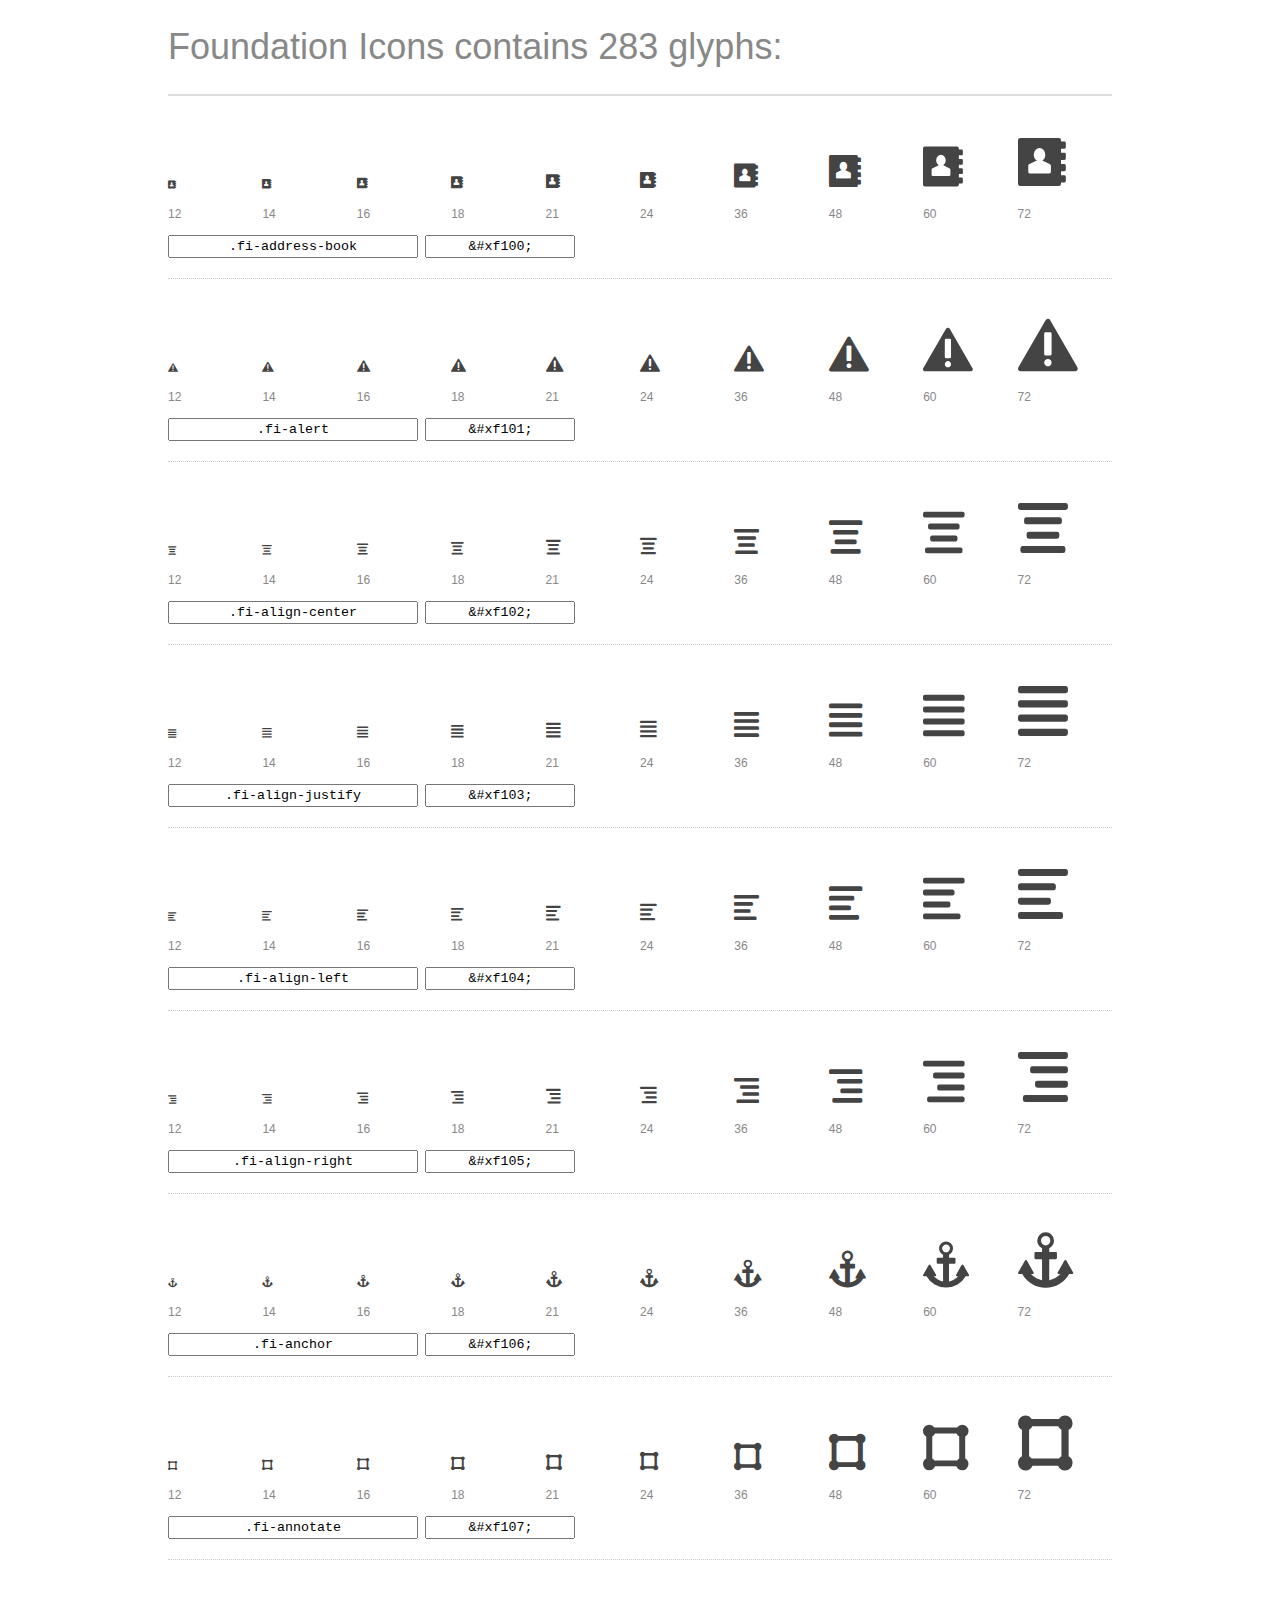
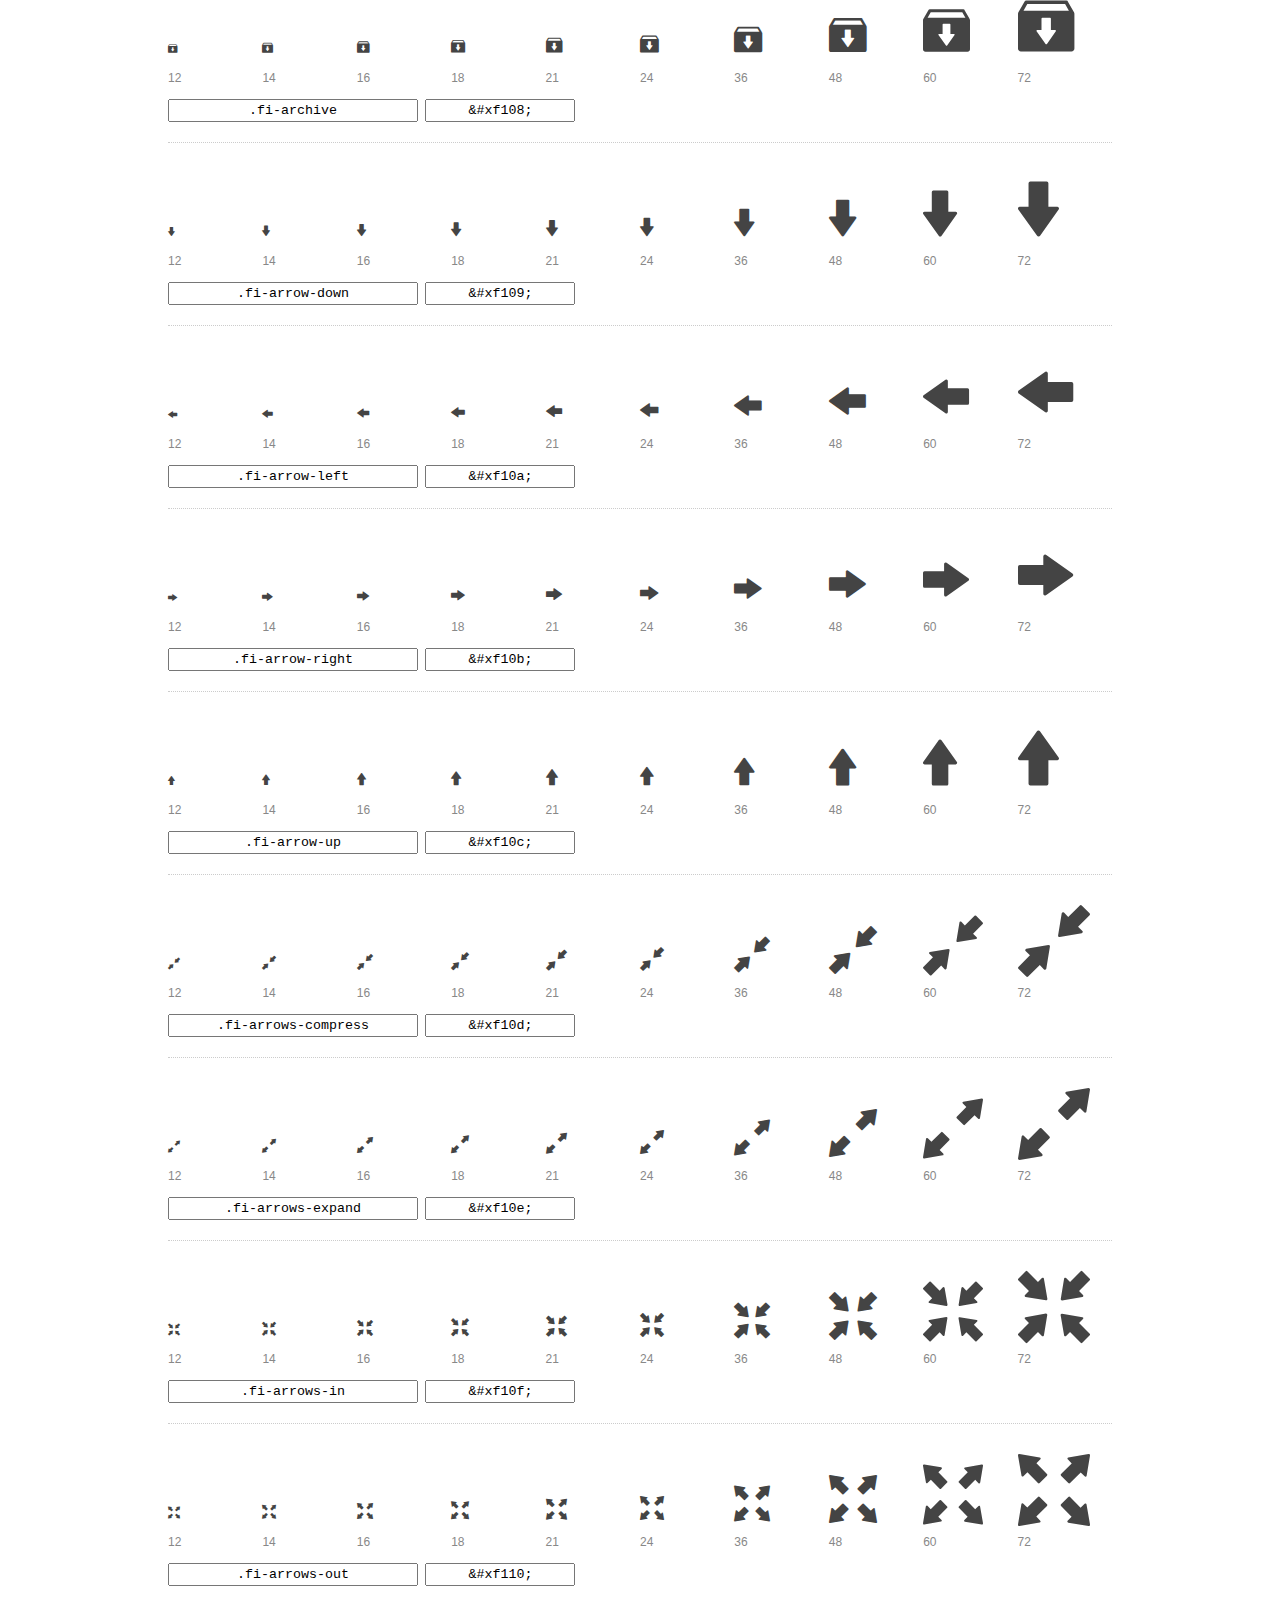
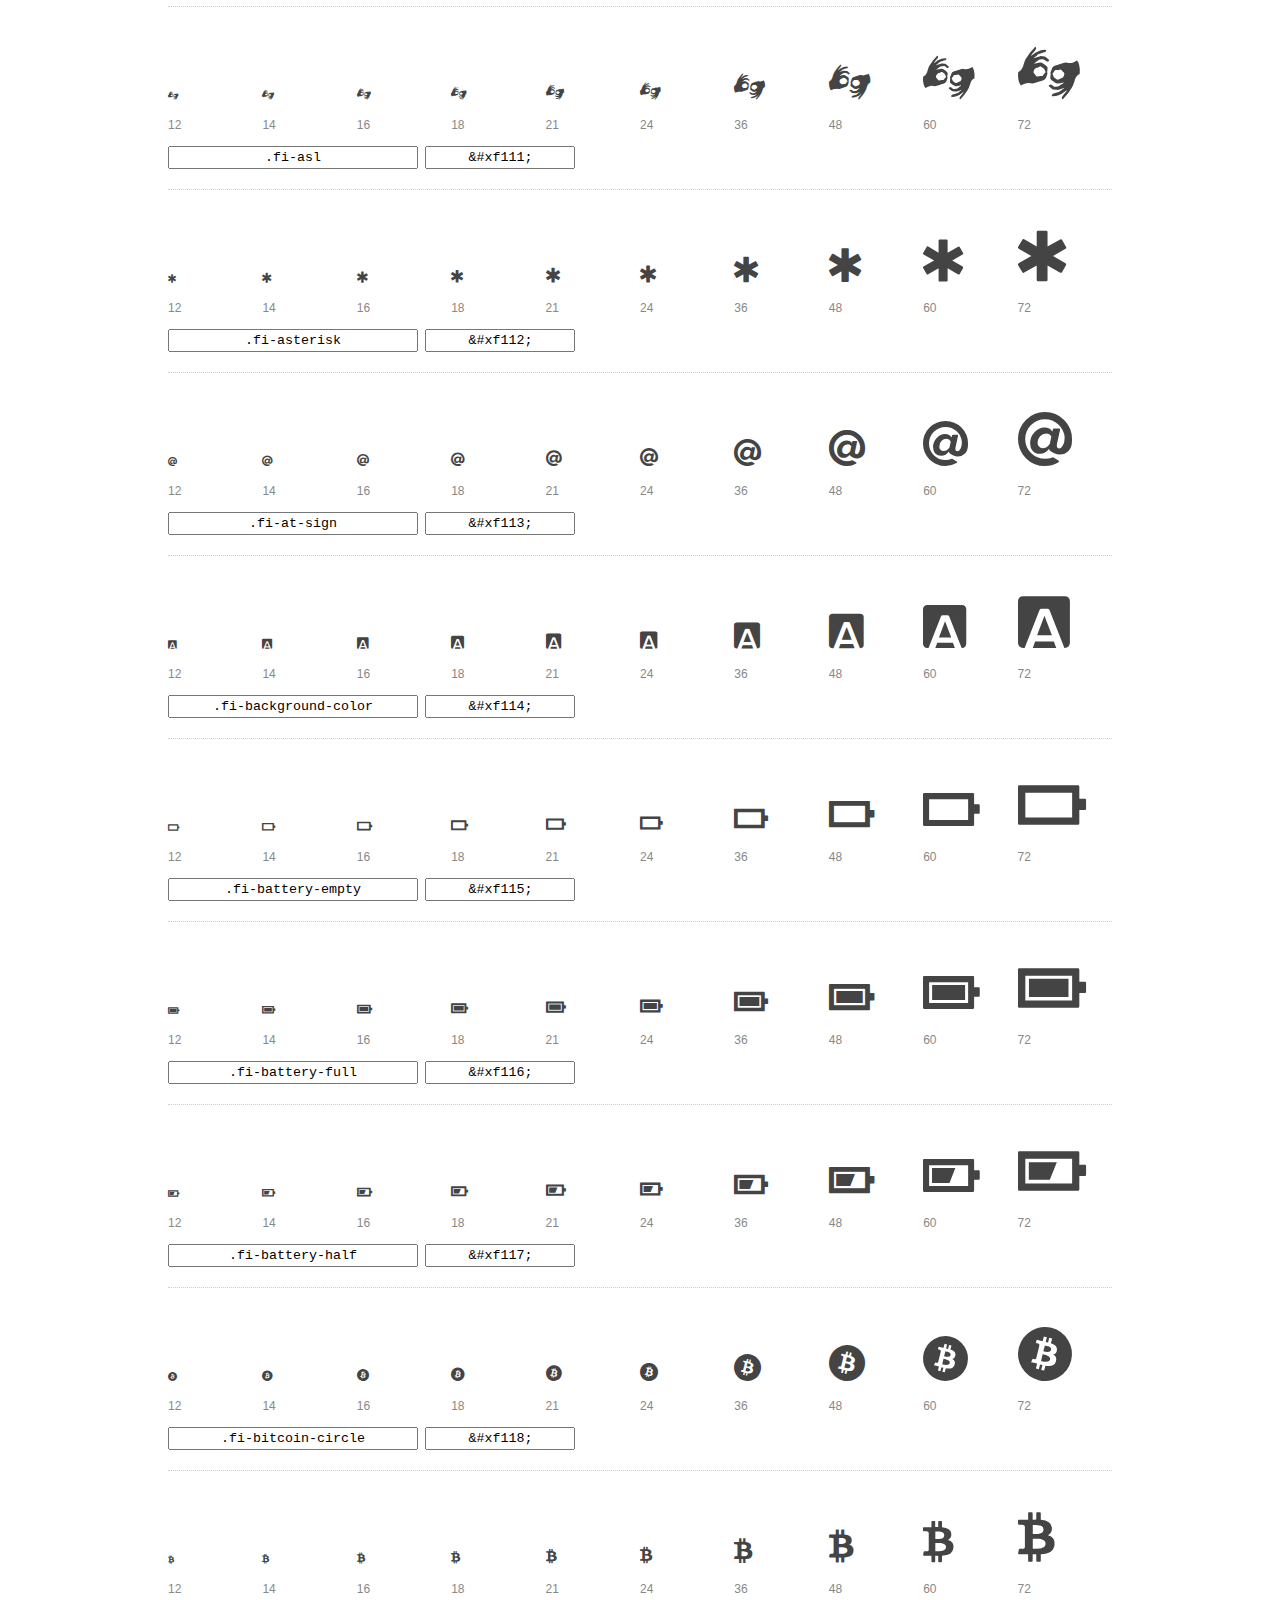
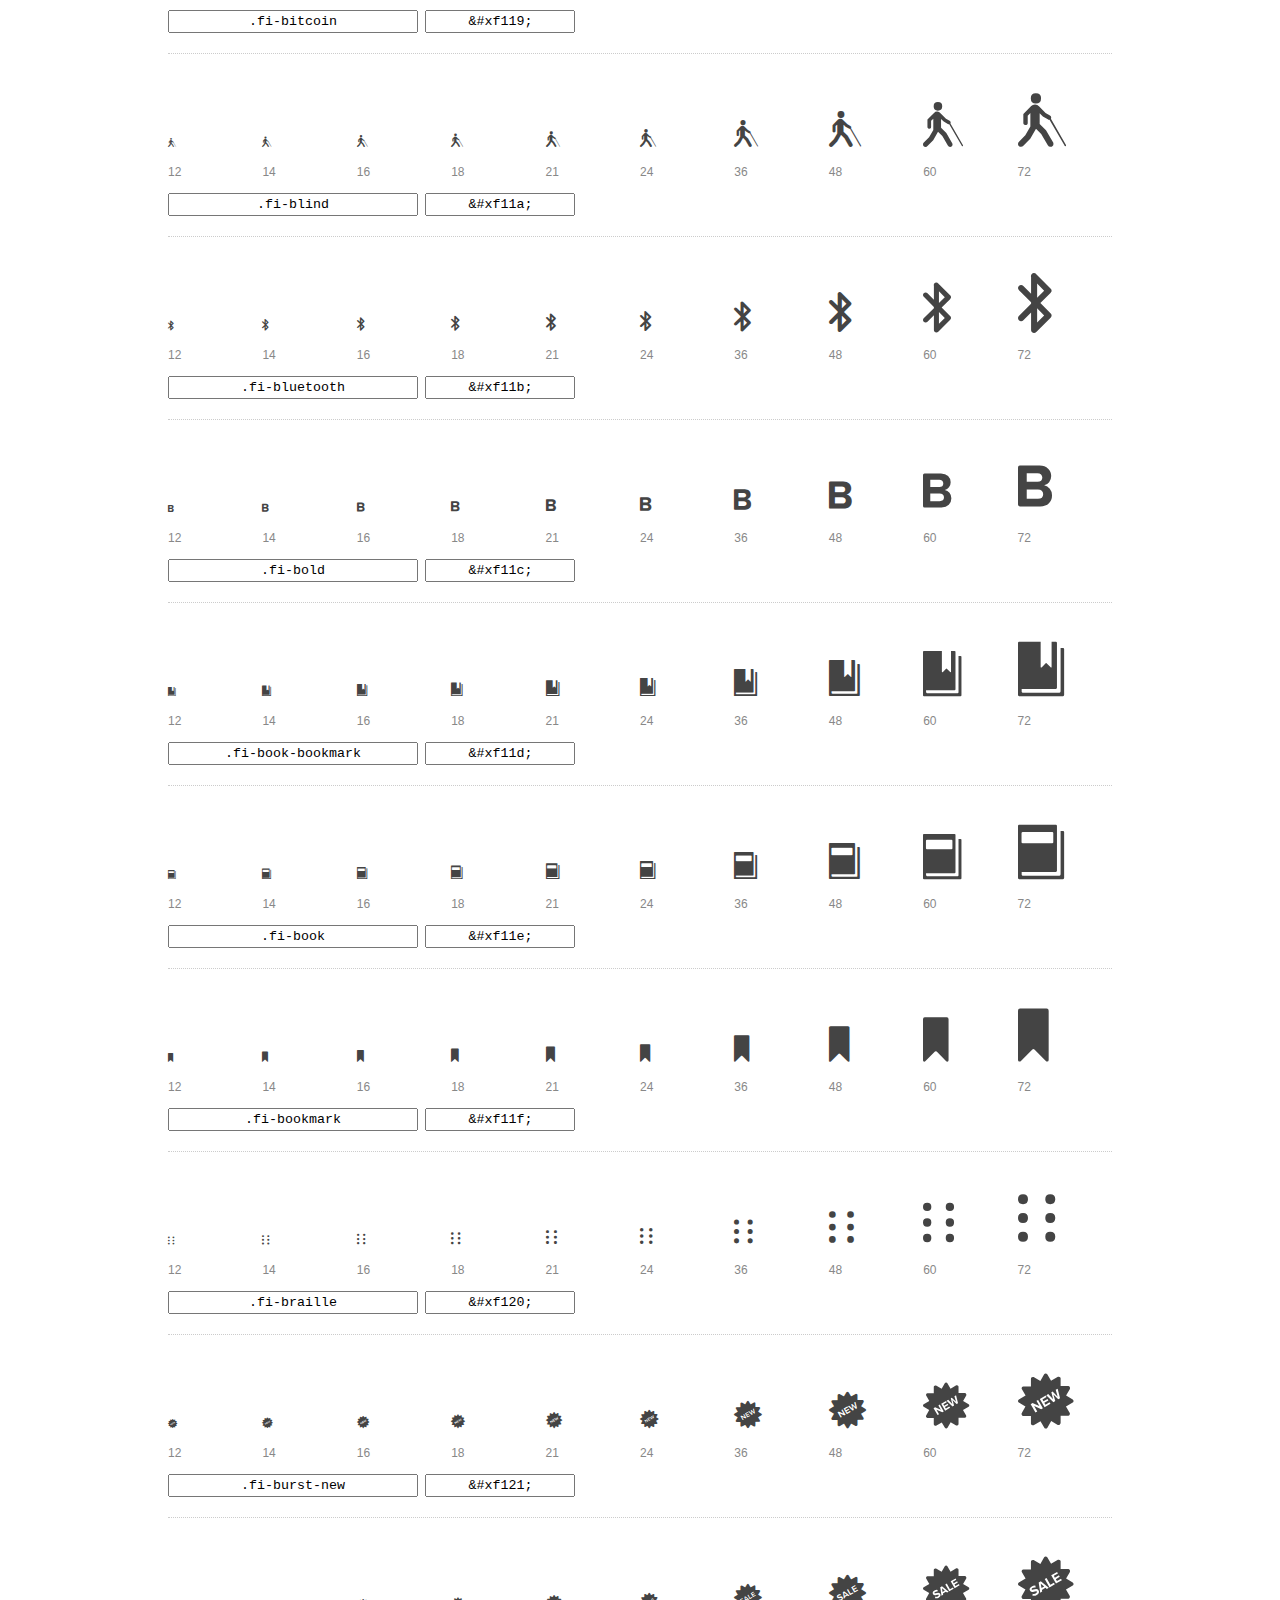
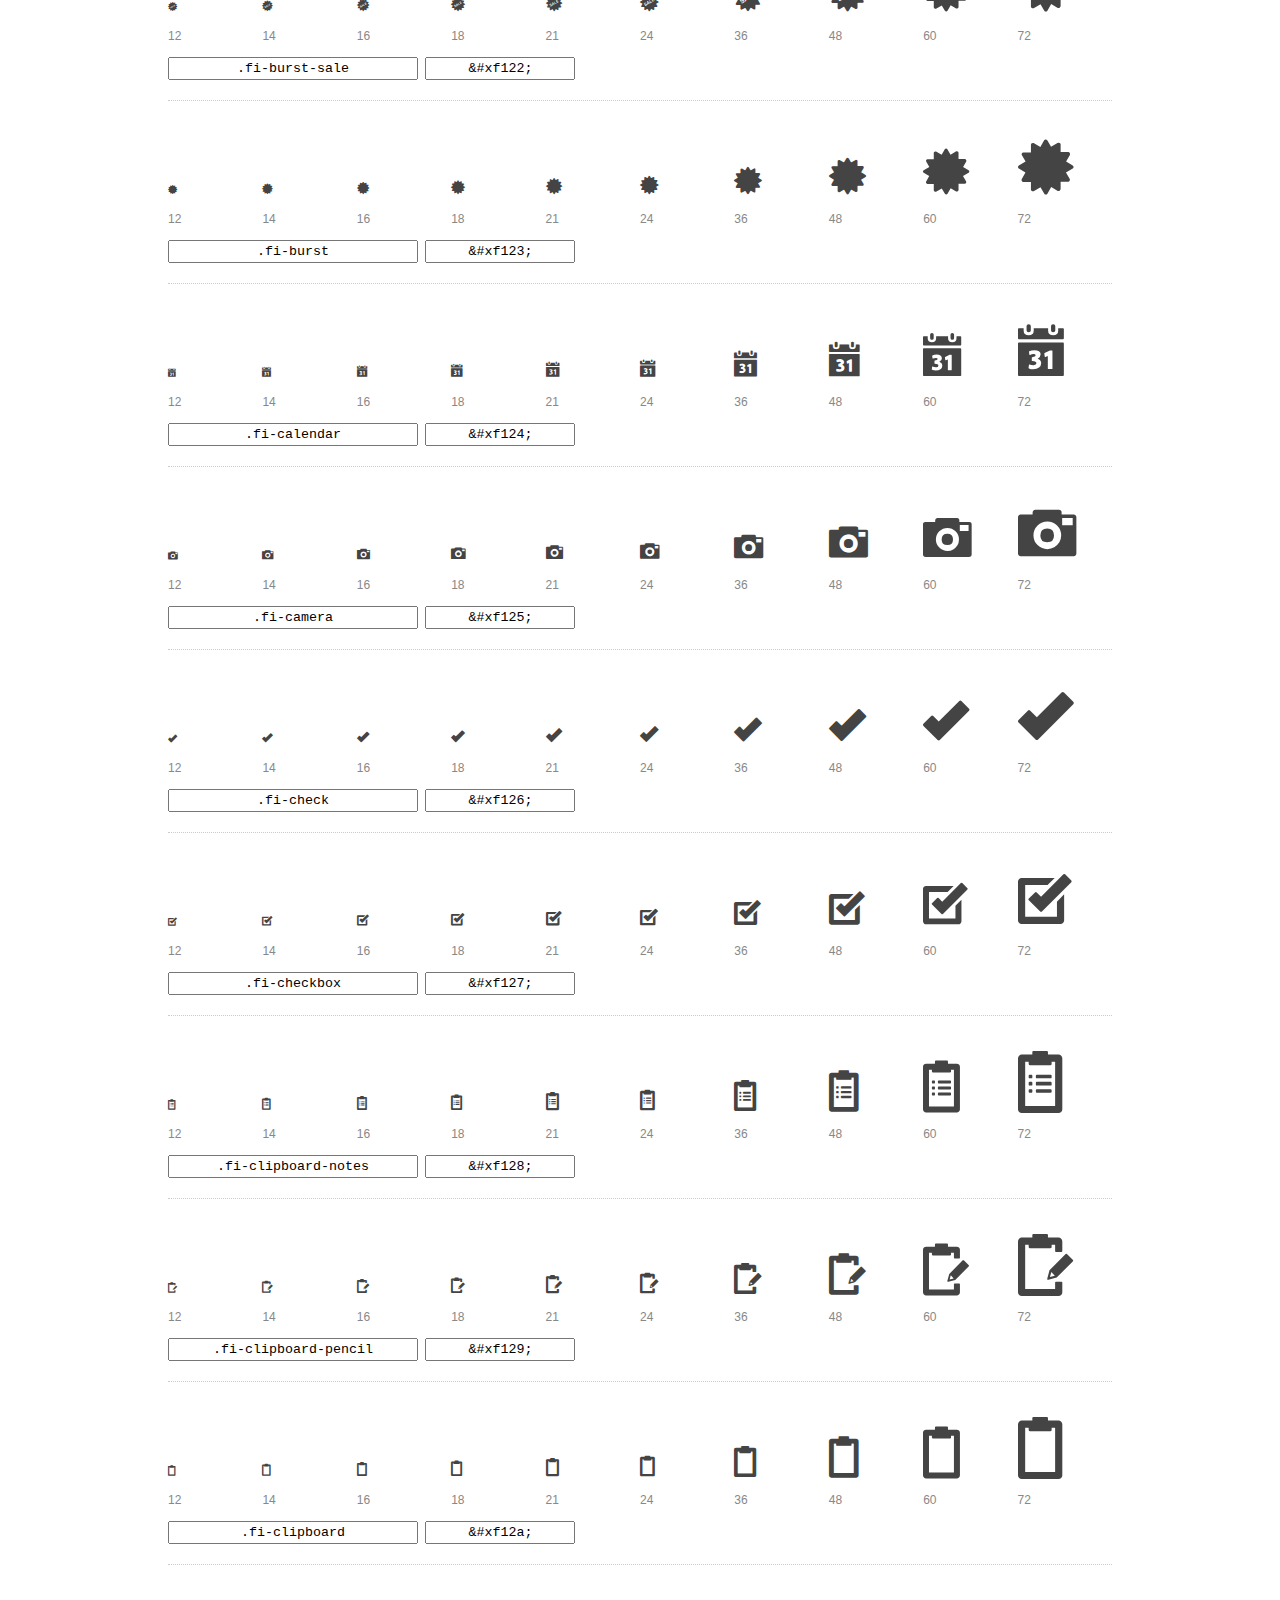
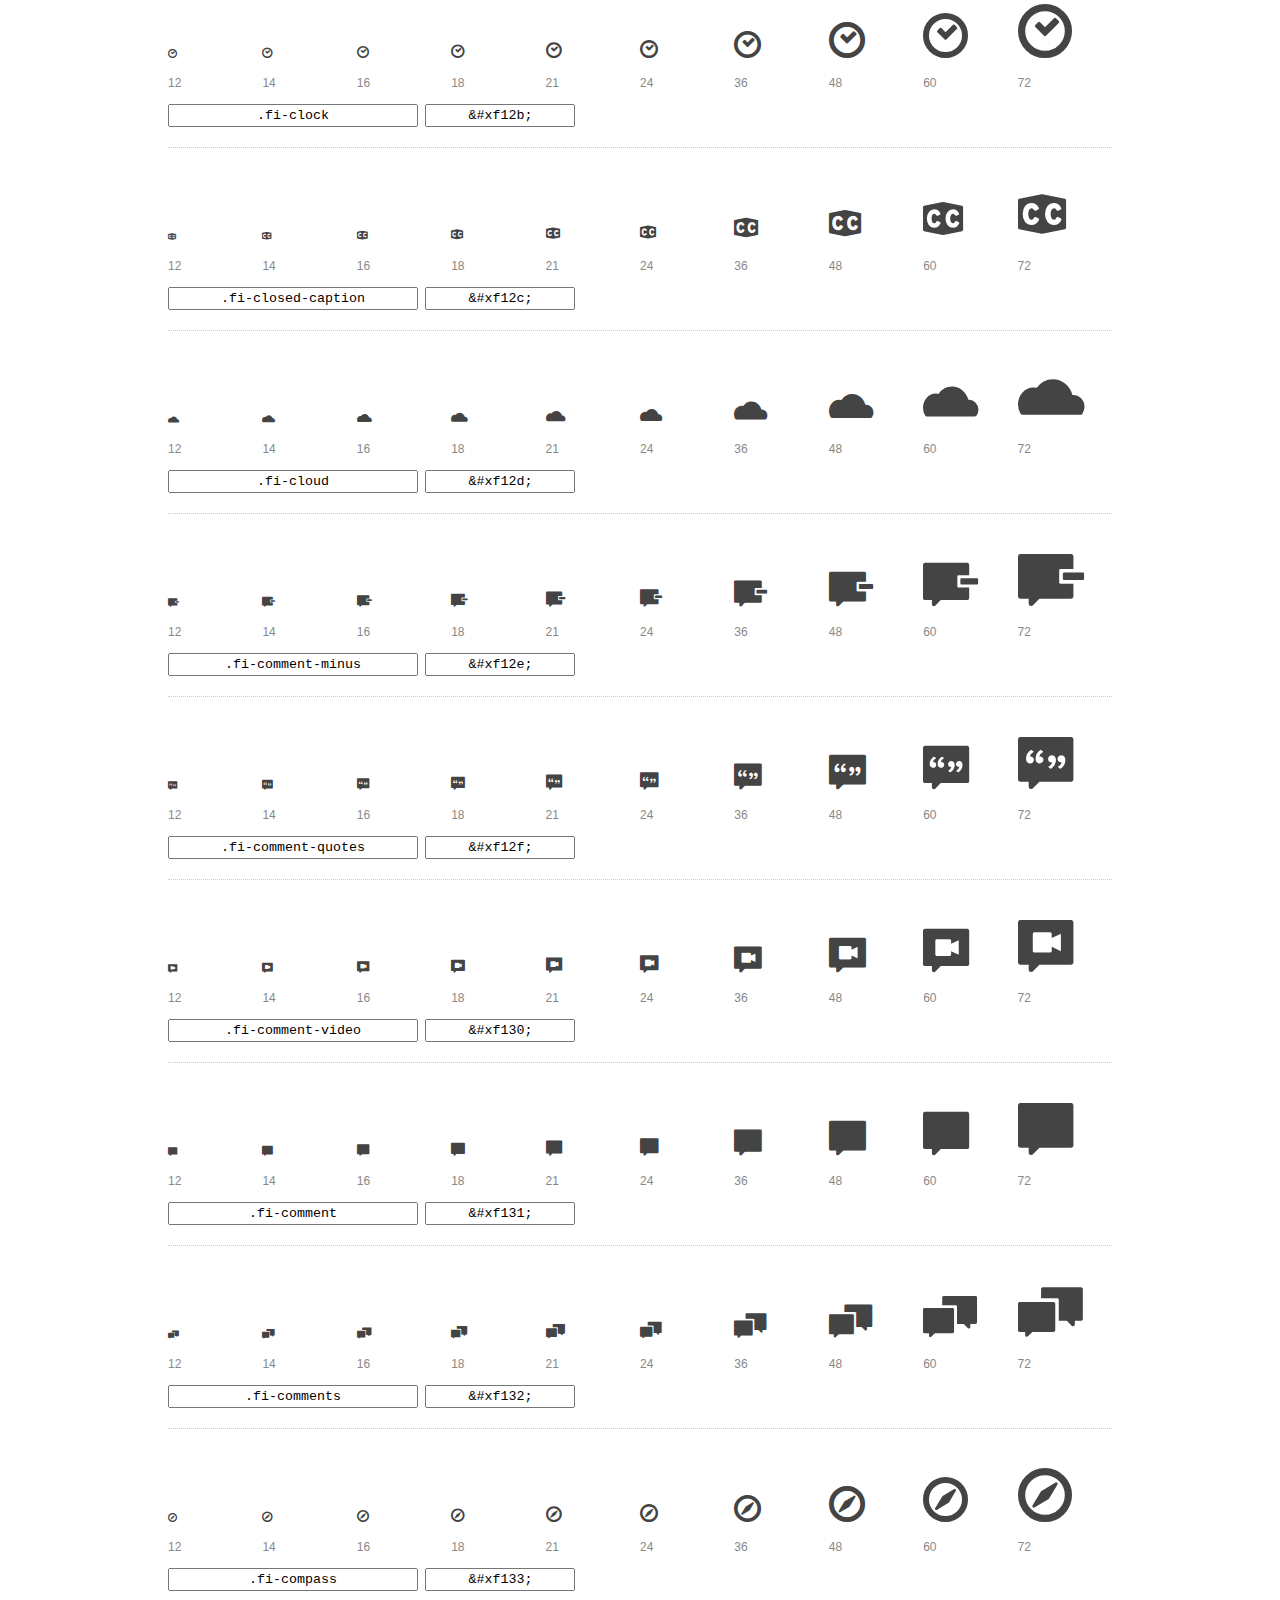
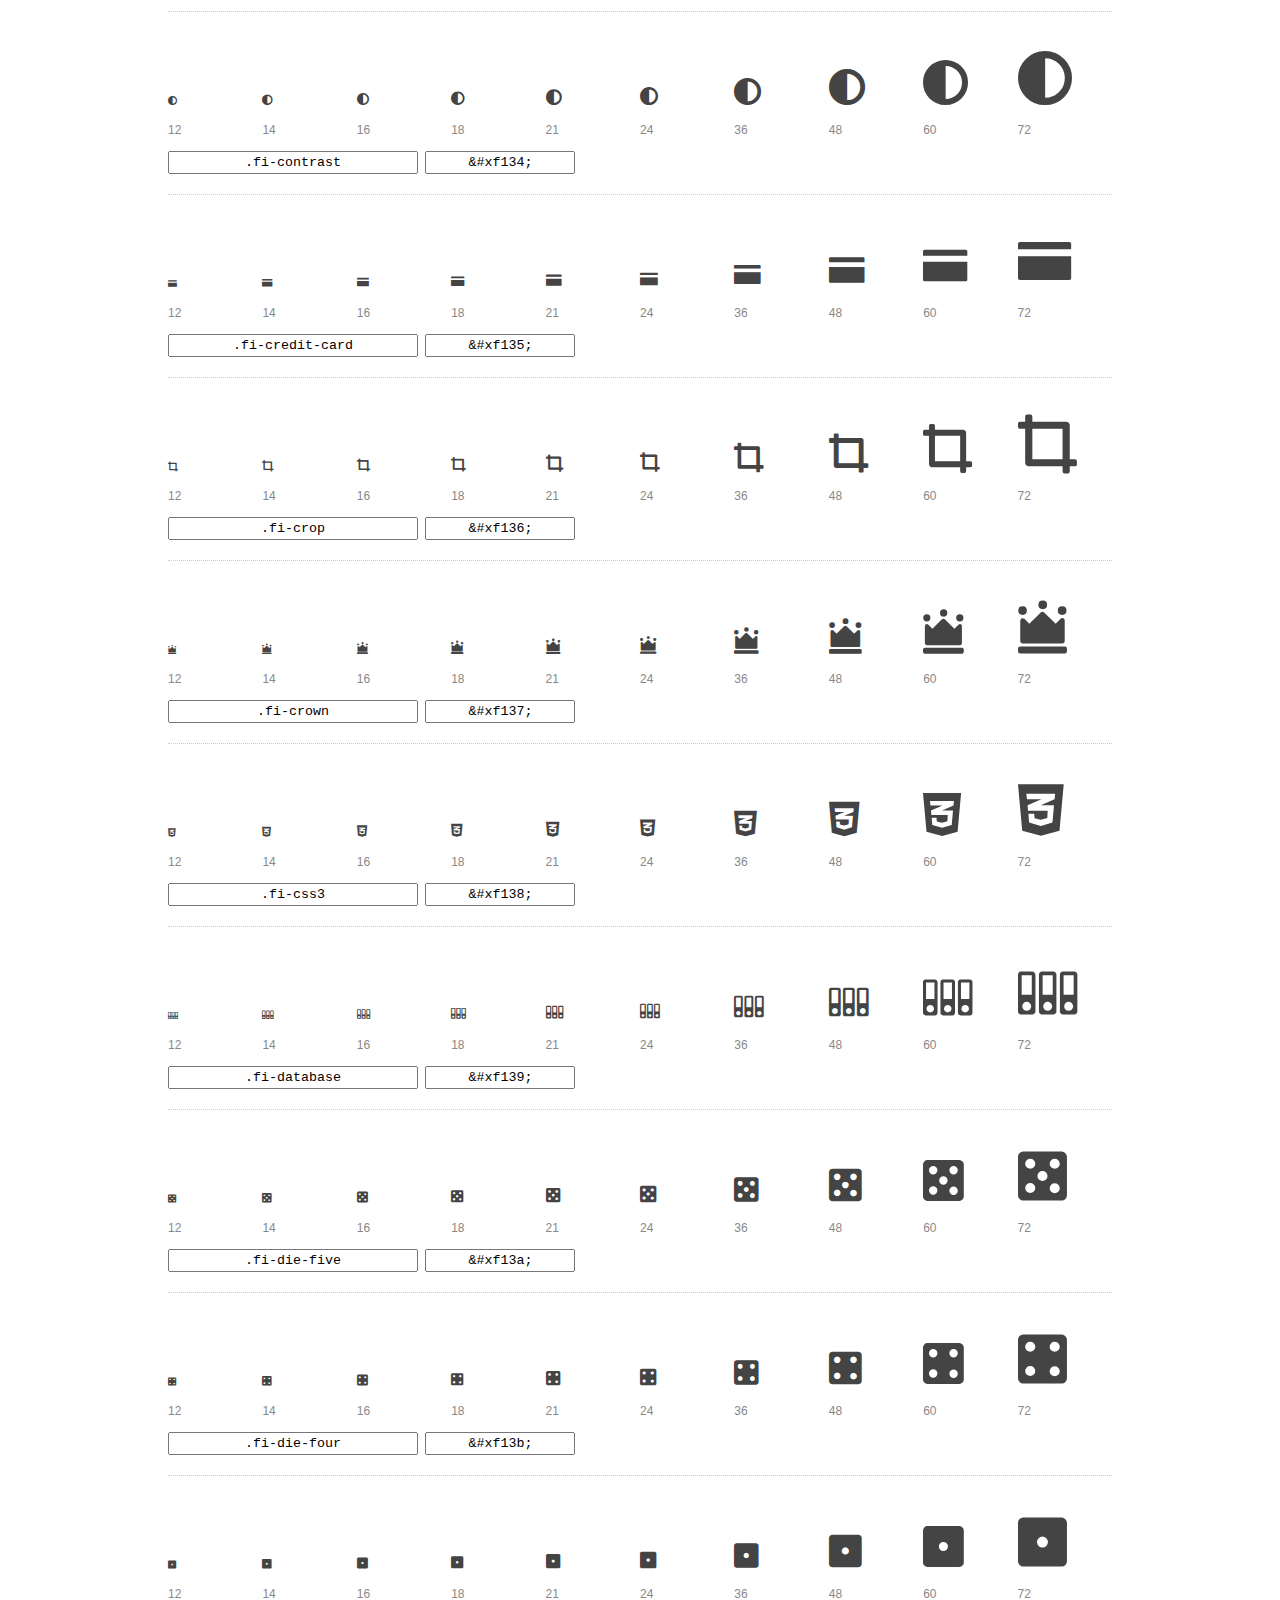
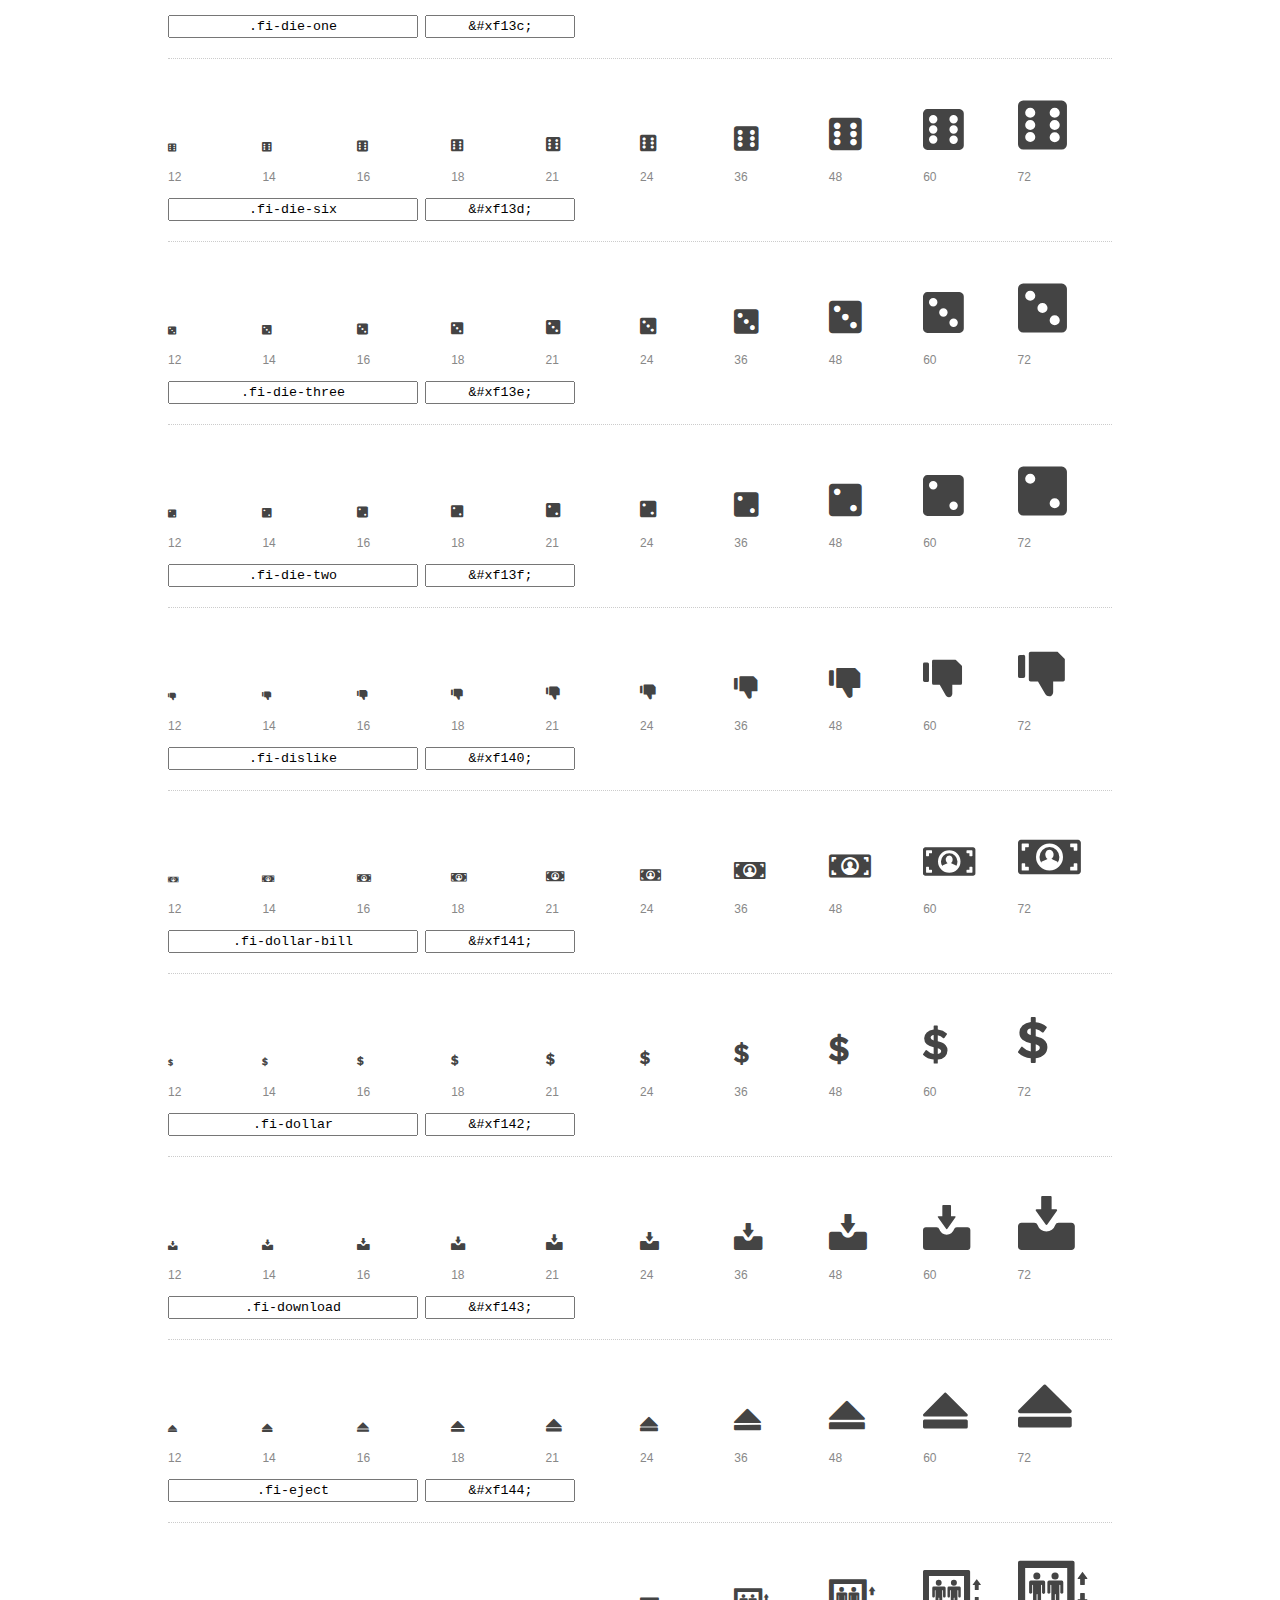
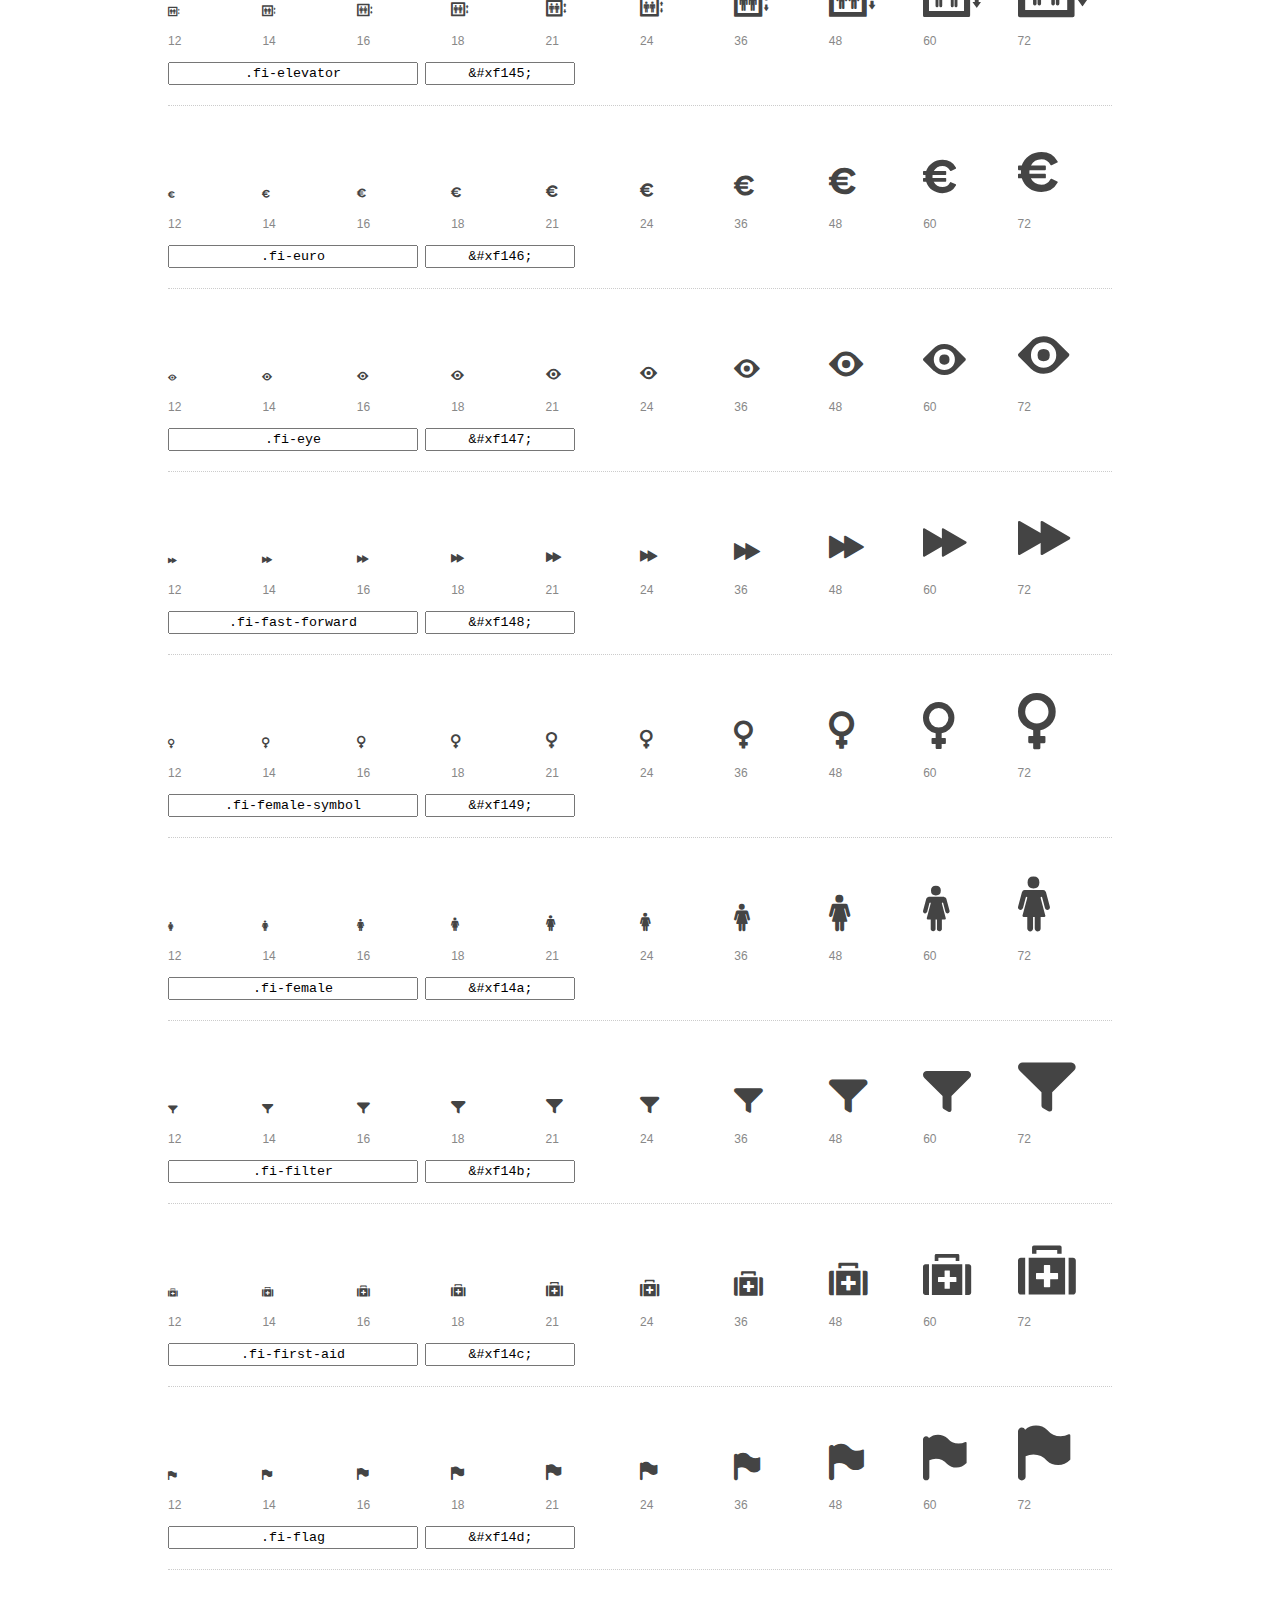
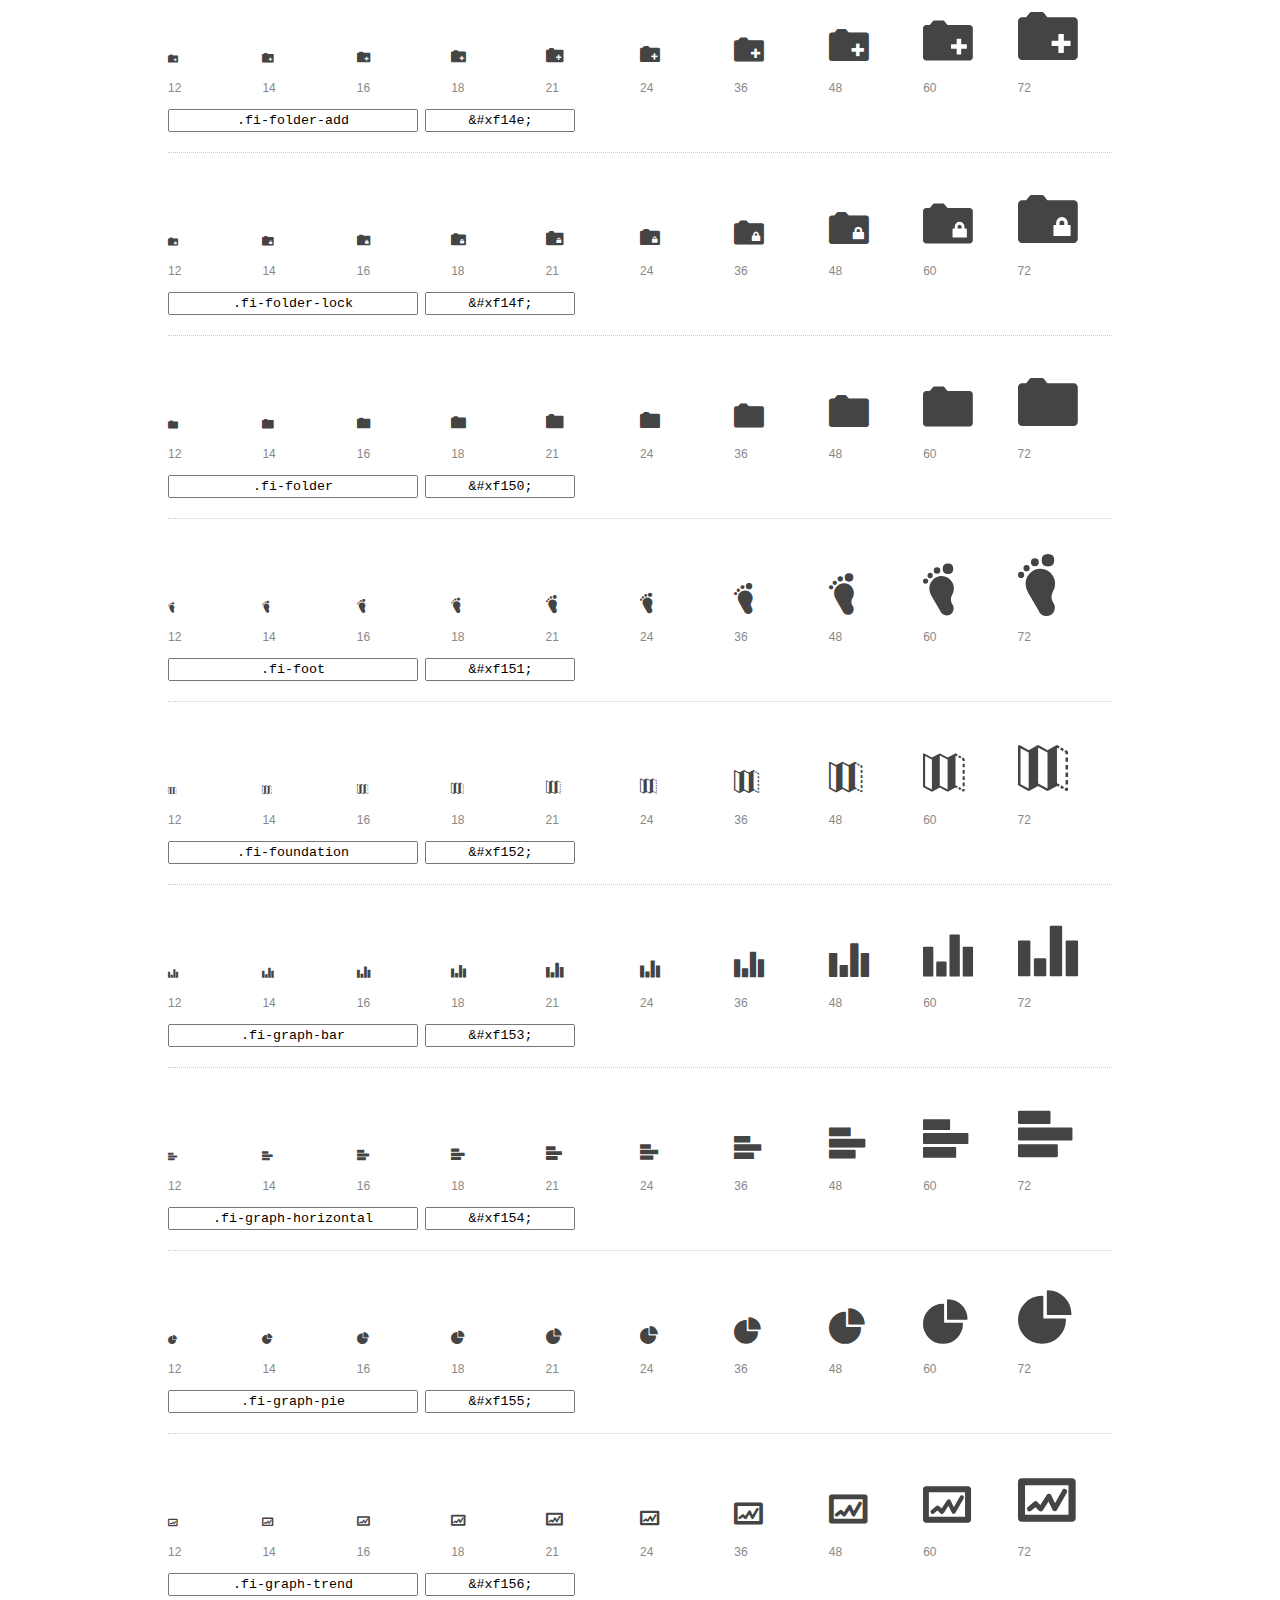
<file: app/css/foundation-icons/preview.html>
<!DOCTYPE html>
<html>
  <head>
    <title>Foundation Icons glyphs preview</title>
    <link rel="stylesheet" href="foundation-icons.css" />

    <style>
      * {
        -moz-box-sizing: border-box;
        -webkit-box-sizing: border-box;
        box-sizing: border-box;
        margin: 0;
        padding: 0;
      }

      body {
        background: #fff;
        color: #444;
        font: 16px/1.5 "Helvetica Neue", Helvetica, Arial, sans-serif;
      }

      a, 
      a:visited {
        color: #888;
        text-decoration: underline;
      }
      a:hover, 
      a:focus { color: #000; }

      h1 {
        border-bottom: 2px solid #ddd;
        color: #888;
        font-size: 36px;
        font-weight: 300;
        margin-bottom: 20px;
        padding: 20px 0;
      }

      .container {
        margin: 0 auto;
        min-width: 880px;
        padding: 0 40px;
        width: 80%;
      }

      .glyph {
        border-bottom: 1px dotted #ccc;
        padding: 10px 0 20px;
        margin-bottom: 20px;
      }

      .preview-glyphs { vertical-align: bottom; } 

      .preview-scale { 
        color: #888;
        font-size: 12px; 
        margin-top: 5px;
      }

      .step {
        display: inline-block;
        line-height: 1;
        width: 10%;
      }

      
      .size-12 { font-size: 12px; }
      
      .size-14 { font-size: 14px; }
      
      .size-16 { font-size: 16px; }
      
      .size-18 { font-size: 18px; }
      
      .size-21 { font-size: 21px; }
      
      .size-24 { font-size: 24px; }
      
      .size-36 { font-size: 36px; }
      
      .size-48 { font-size: 48px; }
      
      .size-60 { font-size: 60px; }
      
      .size-72 { font-size: 72px; }
      

      .usage { margin-top: 10px; }

      .usage input {
        font-family: monospace;
        margin-right: 3px;
        padding: 2px 5px;
        text-align: center;
      }

      .usage .point { width: 150px; }

      .usage .class { width: 250px; }

      .footer {
        color: #888;
        font-size: 12px;
        padding: 20px 0;
      }
    </style>

    <!--[if lte IE 8]><script src="http://html5shiv.googlecode.com/svn/trunk/html5.js"></script><![endif]-->
  </head>

  <body>
    <div class="container">
      <h1>Foundation Icons contains 283 glyphs:</h1> 

      
      <div class="glyph">
        <div class="preview-glyphs">
          <i class="step fi-address-book size-12"></i><i class="step fi-address-book size-14"></i><i class="step fi-address-book size-16"></i><i class="step fi-address-book size-18"></i><i class="step fi-address-book size-21"></i><i class="step fi-address-book size-24"></i><i class="step fi-address-book size-36"></i><i class="step fi-address-book size-48"></i><i class="step fi-address-book size-60"></i><i class="step fi-address-book size-72"></i>
        </div>
        <div class="preview-scale">
          <span class="step">12</span><span class="step">14</span><span class="step">16</span><span class="step">18</span><span class="step">21</span><span class="step">24</span><span class="step">36</span><span class="step">48</span><span class="step">60</span><span class="step">72</span> 
        </div>
        <div class="usage">
          <input class="class" type="text" readonly="readonly" onClick="this.select();" value=".fi-address-book" />
          <input class="point" type="text" readonly="readonly" onClick="this.select();" value="&amp;#xf100;" />
        </div>
      </div>
      
      <div class="glyph">
        <div class="preview-glyphs">
          <i class="step fi-alert size-12"></i><i class="step fi-alert size-14"></i><i class="step fi-alert size-16"></i><i class="step fi-alert size-18"></i><i class="step fi-alert size-21"></i><i class="step fi-alert size-24"></i><i class="step fi-alert size-36"></i><i class="step fi-alert size-48"></i><i class="step fi-alert size-60"></i><i class="step fi-alert size-72"></i>
        </div>
        <div class="preview-scale">
          <span class="step">12</span><span class="step">14</span><span class="step">16</span><span class="step">18</span><span class="step">21</span><span class="step">24</span><span class="step">36</span><span class="step">48</span><span class="step">60</span><span class="step">72</span> 
        </div>
        <div class="usage">
          <input class="class" type="text" readonly="readonly" onClick="this.select();" value=".fi-alert" />
          <input class="point" type="text" readonly="readonly" onClick="this.select();" value="&amp;#xf101;" />
        </div>
      </div>
      
      <div class="glyph">
        <div class="preview-glyphs">
          <i class="step fi-align-center size-12"></i><i class="step fi-align-center size-14"></i><i class="step fi-align-center size-16"></i><i class="step fi-align-center size-18"></i><i class="step fi-align-center size-21"></i><i class="step fi-align-center size-24"></i><i class="step fi-align-center size-36"></i><i class="step fi-align-center size-48"></i><i class="step fi-align-center size-60"></i><i class="step fi-align-center size-72"></i>
        </div>
        <div class="preview-scale">
          <span class="step">12</span><span class="step">14</span><span class="step">16</span><span class="step">18</span><span class="step">21</span><span class="step">24</span><span class="step">36</span><span class="step">48</span><span class="step">60</span><span class="step">72</span> 
        </div>
        <div class="usage">
          <input class="class" type="text" readonly="readonly" onClick="this.select();" value=".fi-align-center" />
          <input class="point" type="text" readonly="readonly" onClick="this.select();" value="&amp;#xf102;" />
        </div>
      </div>
      
      <div class="glyph">
        <div class="preview-glyphs">
          <i class="step fi-align-justify size-12"></i><i class="step fi-align-justify size-14"></i><i class="step fi-align-justify size-16"></i><i class="step fi-align-justify size-18"></i><i class="step fi-align-justify size-21"></i><i class="step fi-align-justify size-24"></i><i class="step fi-align-justify size-36"></i><i class="step fi-align-justify size-48"></i><i class="step fi-align-justify size-60"></i><i class="step fi-align-justify size-72"></i>
        </div>
        <div class="preview-scale">
          <span class="step">12</span><span class="step">14</span><span class="step">16</span><span class="step">18</span><span class="step">21</span><span class="step">24</span><span class="step">36</span><span class="step">48</span><span class="step">60</span><span class="step">72</span> 
        </div>
        <div class="usage">
          <input class="class" type="text" readonly="readonly" onClick="this.select();" value=".fi-align-justify" />
          <input class="point" type="text" readonly="readonly" onClick="this.select();" value="&amp;#xf103;" />
        </div>
      </div>
      
      <div class="glyph">
        <div class="preview-glyphs">
          <i class="step fi-align-left size-12"></i><i class="step fi-align-left size-14"></i><i class="step fi-align-left size-16"></i><i class="step fi-align-left size-18"></i><i class="step fi-align-left size-21"></i><i class="step fi-align-left size-24"></i><i class="step fi-align-left size-36"></i><i class="step fi-align-left size-48"></i><i class="step fi-align-left size-60"></i><i class="step fi-align-left size-72"></i>
        </div>
        <div class="preview-scale">
          <span class="step">12</span><span class="step">14</span><span class="step">16</span><span class="step">18</span><span class="step">21</span><span class="step">24</span><span class="step">36</span><span class="step">48</span><span class="step">60</span><span class="step">72</span> 
        </div>
        <div class="usage">
          <input class="class" type="text" readonly="readonly" onClick="this.select();" value=".fi-align-left" />
          <input class="point" type="text" readonly="readonly" onClick="this.select();" value="&amp;#xf104;" />
        </div>
      </div>
      
      <div class="glyph">
        <div class="preview-glyphs">
          <i class="step fi-align-right size-12"></i><i class="step fi-align-right size-14"></i><i class="step fi-align-right size-16"></i><i class="step fi-align-right size-18"></i><i class="step fi-align-right size-21"></i><i class="step fi-align-right size-24"></i><i class="step fi-align-right size-36"></i><i class="step fi-align-right size-48"></i><i class="step fi-align-right size-60"></i><i class="step fi-align-right size-72"></i>
        </div>
        <div class="preview-scale">
          <span class="step">12</span><span class="step">14</span><span class="step">16</span><span class="step">18</span><span class="step">21</span><span class="step">24</span><span class="step">36</span><span class="step">48</span><span class="step">60</span><span class="step">72</span> 
        </div>
        <div class="usage">
          <input class="class" type="text" readonly="readonly" onClick="this.select();" value=".fi-align-right" />
          <input class="point" type="text" readonly="readonly" onClick="this.select();" value="&amp;#xf105;" />
        </div>
      </div>
      
      <div class="glyph">
        <div class="preview-glyphs">
          <i class="step fi-anchor size-12"></i><i class="step fi-anchor size-14"></i><i class="step fi-anchor size-16"></i><i class="step fi-anchor size-18"></i><i class="step fi-anchor size-21"></i><i class="step fi-anchor size-24"></i><i class="step fi-anchor size-36"></i><i class="step fi-anchor size-48"></i><i class="step fi-anchor size-60"></i><i class="step fi-anchor size-72"></i>
        </div>
        <div class="preview-scale">
          <span class="step">12</span><span class="step">14</span><span class="step">16</span><span class="step">18</span><span class="step">21</span><span class="step">24</span><span class="step">36</span><span class="step">48</span><span class="step">60</span><span class="step">72</span> 
        </div>
        <div class="usage">
          <input class="class" type="text" readonly="readonly" onClick="this.select();" value=".fi-anchor" />
          <input class="point" type="text" readonly="readonly" onClick="this.select();" value="&amp;#xf106;" />
        </div>
      </div>
      
      <div class="glyph">
        <div class="preview-glyphs">
          <i class="step fi-annotate size-12"></i><i class="step fi-annotate size-14"></i><i class="step fi-annotate size-16"></i><i class="step fi-annotate size-18"></i><i class="step fi-annotate size-21"></i><i class="step fi-annotate size-24"></i><i class="step fi-annotate size-36"></i><i class="step fi-annotate size-48"></i><i class="step fi-annotate size-60"></i><i class="step fi-annotate size-72"></i>
        </div>
        <div class="preview-scale">
          <span class="step">12</span><span class="step">14</span><span class="step">16</span><span class="step">18</span><span class="step">21</span><span class="step">24</span><span class="step">36</span><span class="step">48</span><span class="step">60</span><span class="step">72</span> 
        </div>
        <div class="usage">
          <input class="class" type="text" readonly="readonly" onClick="this.select();" value=".fi-annotate" />
          <input class="point" type="text" readonly="readonly" onClick="this.select();" value="&amp;#xf107;" />
        </div>
      </div>
      
      <div class="glyph">
        <div class="preview-glyphs">
          <i class="step fi-archive size-12"></i><i class="step fi-archive size-14"></i><i class="step fi-archive size-16"></i><i class="step fi-archive size-18"></i><i class="step fi-archive size-21"></i><i class="step fi-archive size-24"></i><i class="step fi-archive size-36"></i><i class="step fi-archive size-48"></i><i class="step fi-archive size-60"></i><i class="step fi-archive size-72"></i>
        </div>
        <div class="preview-scale">
          <span class="step">12</span><span class="step">14</span><span class="step">16</span><span class="step">18</span><span class="step">21</span><span class="step">24</span><span class="step">36</span><span class="step">48</span><span class="step">60</span><span class="step">72</span> 
        </div>
        <div class="usage">
          <input class="class" type="text" readonly="readonly" onClick="this.select();" value=".fi-archive" />
          <input class="point" type="text" readonly="readonly" onClick="this.select();" value="&amp;#xf108;" />
        </div>
      </div>
      
      <div class="glyph">
        <div class="preview-glyphs">
          <i class="step fi-arrow-down size-12"></i><i class="step fi-arrow-down size-14"></i><i class="step fi-arrow-down size-16"></i><i class="step fi-arrow-down size-18"></i><i class="step fi-arrow-down size-21"></i><i class="step fi-arrow-down size-24"></i><i class="step fi-arrow-down size-36"></i><i class="step fi-arrow-down size-48"></i><i class="step fi-arrow-down size-60"></i><i class="step fi-arrow-down size-72"></i>
        </div>
        <div class="preview-scale">
          <span class="step">12</span><span class="step">14</span><span class="step">16</span><span class="step">18</span><span class="step">21</span><span class="step">24</span><span class="step">36</span><span class="step">48</span><span class="step">60</span><span class="step">72</span> 
        </div>
        <div class="usage">
          <input class="class" type="text" readonly="readonly" onClick="this.select();" value=".fi-arrow-down" />
          <input class="point" type="text" readonly="readonly" onClick="this.select();" value="&amp;#xf109;" />
        </div>
      </div>
      
      <div class="glyph">
        <div class="preview-glyphs">
          <i class="step fi-arrow-left size-12"></i><i class="step fi-arrow-left size-14"></i><i class="step fi-arrow-left size-16"></i><i class="step fi-arrow-left size-18"></i><i class="step fi-arrow-left size-21"></i><i class="step fi-arrow-left size-24"></i><i class="step fi-arrow-left size-36"></i><i class="step fi-arrow-left size-48"></i><i class="step fi-arrow-left size-60"></i><i class="step fi-arrow-left size-72"></i>
        </div>
        <div class="preview-scale">
          <span class="step">12</span><span class="step">14</span><span class="step">16</span><span class="step">18</span><span class="step">21</span><span class="step">24</span><span class="step">36</span><span class="step">48</span><span class="step">60</span><span class="step">72</span> 
        </div>
        <div class="usage">
          <input class="class" type="text" readonly="readonly" onClick="this.select();" value=".fi-arrow-left" />
          <input class="point" type="text" readonly="readonly" onClick="this.select();" value="&amp;#xf10a;" />
        </div>
      </div>
      
      <div class="glyph">
        <div class="preview-glyphs">
          <i class="step fi-arrow-right size-12"></i><i class="step fi-arrow-right size-14"></i><i class="step fi-arrow-right size-16"></i><i class="step fi-arrow-right size-18"></i><i class="step fi-arrow-right size-21"></i><i class="step fi-arrow-right size-24"></i><i class="step fi-arrow-right size-36"></i><i class="step fi-arrow-right size-48"></i><i class="step fi-arrow-right size-60"></i><i class="step fi-arrow-right size-72"></i>
        </div>
        <div class="preview-scale">
          <span class="step">12</span><span class="step">14</span><span class="step">16</span><span class="step">18</span><span class="step">21</span><span class="step">24</span><span class="step">36</span><span class="step">48</span><span class="step">60</span><span class="step">72</span> 
        </div>
        <div class="usage">
          <input class="class" type="text" readonly="readonly" onClick="this.select();" value=".fi-arrow-right" />
          <input class="point" type="text" readonly="readonly" onClick="this.select();" value="&amp;#xf10b;" />
        </div>
      </div>
      
      <div class="glyph">
        <div class="preview-glyphs">
          <i class="step fi-arrow-up size-12"></i><i class="step fi-arrow-up size-14"></i><i class="step fi-arrow-up size-16"></i><i class="step fi-arrow-up size-18"></i><i class="step fi-arrow-up size-21"></i><i class="step fi-arrow-up size-24"></i><i class="step fi-arrow-up size-36"></i><i class="step fi-arrow-up size-48"></i><i class="step fi-arrow-up size-60"></i><i class="step fi-arrow-up size-72"></i>
        </div>
        <div class="preview-scale">
          <span class="step">12</span><span class="step">14</span><span class="step">16</span><span class="step">18</span><span class="step">21</span><span class="step">24</span><span class="step">36</span><span class="step">48</span><span class="step">60</span><span class="step">72</span> 
        </div>
        <div class="usage">
          <input class="class" type="text" readonly="readonly" onClick="this.select();" value=".fi-arrow-up" />
          <input class="point" type="text" readonly="readonly" onClick="this.select();" value="&amp;#xf10c;" />
        </div>
      </div>
      
      <div class="glyph">
        <div class="preview-glyphs">
          <i class="step fi-arrows-compress size-12"></i><i class="step fi-arrows-compress size-14"></i><i class="step fi-arrows-compress size-16"></i><i class="step fi-arrows-compress size-18"></i><i class="step fi-arrows-compress size-21"></i><i class="step fi-arrows-compress size-24"></i><i class="step fi-arrows-compress size-36"></i><i class="step fi-arrows-compress size-48"></i><i class="step fi-arrows-compress size-60"></i><i class="step fi-arrows-compress size-72"></i>
        </div>
        <div class="preview-scale">
          <span class="step">12</span><span class="step">14</span><span class="step">16</span><span class="step">18</span><span class="step">21</span><span class="step">24</span><span class="step">36</span><span class="step">48</span><span class="step">60</span><span class="step">72</span> 
        </div>
        <div class="usage">
          <input class="class" type="text" readonly="readonly" onClick="this.select();" value=".fi-arrows-compress" />
          <input class="point" type="text" readonly="readonly" onClick="this.select();" value="&amp;#xf10d;" />
        </div>
      </div>
      
      <div class="glyph">
        <div class="preview-glyphs">
          <i class="step fi-arrows-expand size-12"></i><i class="step fi-arrows-expand size-14"></i><i class="step fi-arrows-expand size-16"></i><i class="step fi-arrows-expand size-18"></i><i class="step fi-arrows-expand size-21"></i><i class="step fi-arrows-expand size-24"></i><i class="step fi-arrows-expand size-36"></i><i class="step fi-arrows-expand size-48"></i><i class="step fi-arrows-expand size-60"></i><i class="step fi-arrows-expand size-72"></i>
        </div>
        <div class="preview-scale">
          <span class="step">12</span><span class="step">14</span><span class="step">16</span><span class="step">18</span><span class="step">21</span><span class="step">24</span><span class="step">36</span><span class="step">48</span><span class="step">60</span><span class="step">72</span> 
        </div>
        <div class="usage">
          <input class="class" type="text" readonly="readonly" onClick="this.select();" value=".fi-arrows-expand" />
          <input class="point" type="text" readonly="readonly" onClick="this.select();" value="&amp;#xf10e;" />
        </div>
      </div>
      
      <div class="glyph">
        <div class="preview-glyphs">
          <i class="step fi-arrows-in size-12"></i><i class="step fi-arrows-in size-14"></i><i class="step fi-arrows-in size-16"></i><i class="step fi-arrows-in size-18"></i><i class="step fi-arrows-in size-21"></i><i class="step fi-arrows-in size-24"></i><i class="step fi-arrows-in size-36"></i><i class="step fi-arrows-in size-48"></i><i class="step fi-arrows-in size-60"></i><i class="step fi-arrows-in size-72"></i>
        </div>
        <div class="preview-scale">
          <span class="step">12</span><span class="step">14</span><span class="step">16</span><span class="step">18</span><span class="step">21</span><span class="step">24</span><span class="step">36</span><span class="step">48</span><span class="step">60</span><span class="step">72</span> 
        </div>
        <div class="usage">
          <input class="class" type="text" readonly="readonly" onClick="this.select();" value=".fi-arrows-in" />
          <input class="point" type="text" readonly="readonly" onClick="this.select();" value="&amp;#xf10f;" />
        </div>
      </div>
      
      <div class="glyph">
        <div class="preview-glyphs">
          <i class="step fi-arrows-out size-12"></i><i class="step fi-arrows-out size-14"></i><i class="step fi-arrows-out size-16"></i><i class="step fi-arrows-out size-18"></i><i class="step fi-arrows-out size-21"></i><i class="step fi-arrows-out size-24"></i><i class="step fi-arrows-out size-36"></i><i class="step fi-arrows-out size-48"></i><i class="step fi-arrows-out size-60"></i><i class="step fi-arrows-out size-72"></i>
        </div>
        <div class="preview-scale">
          <span class="step">12</span><span class="step">14</span><span class="step">16</span><span class="step">18</span><span class="step">21</span><span class="step">24</span><span class="step">36</span><span class="step">48</span><span class="step">60</span><span class="step">72</span> 
        </div>
        <div class="usage">
          <input class="class" type="text" readonly="readonly" onClick="this.select();" value=".fi-arrows-out" />
          <input class="point" type="text" readonly="readonly" onClick="this.select();" value="&amp;#xf110;" />
        </div>
      </div>
      
      <div class="glyph">
        <div class="preview-glyphs">
          <i class="step fi-asl size-12"></i><i class="step fi-asl size-14"></i><i class="step fi-asl size-16"></i><i class="step fi-asl size-18"></i><i class="step fi-asl size-21"></i><i class="step fi-asl size-24"></i><i class="step fi-asl size-36"></i><i class="step fi-asl size-48"></i><i class="step fi-asl size-60"></i><i class="step fi-asl size-72"></i>
        </div>
        <div class="preview-scale">
          <span class="step">12</span><span class="step">14</span><span class="step">16</span><span class="step">18</span><span class="step">21</span><span class="step">24</span><span class="step">36</span><span class="step">48</span><span class="step">60</span><span class="step">72</span> 
        </div>
        <div class="usage">
          <input class="class" type="text" readonly="readonly" onClick="this.select();" value=".fi-asl" />
          <input class="point" type="text" readonly="readonly" onClick="this.select();" value="&amp;#xf111;" />
        </div>
      </div>
      
      <div class="glyph">
        <div class="preview-glyphs">
          <i class="step fi-asterisk size-12"></i><i class="step fi-asterisk size-14"></i><i class="step fi-asterisk size-16"></i><i class="step fi-asterisk size-18"></i><i class="step fi-asterisk size-21"></i><i class="step fi-asterisk size-24"></i><i class="step fi-asterisk size-36"></i><i class="step fi-asterisk size-48"></i><i class="step fi-asterisk size-60"></i><i class="step fi-asterisk size-72"></i>
        </div>
        <div class="preview-scale">
          <span class="step">12</span><span class="step">14</span><span class="step">16</span><span class="step">18</span><span class="step">21</span><span class="step">24</span><span class="step">36</span><span class="step">48</span><span class="step">60</span><span class="step">72</span> 
        </div>
        <div class="usage">
          <input class="class" type="text" readonly="readonly" onClick="this.select();" value=".fi-asterisk" />
          <input class="point" type="text" readonly="readonly" onClick="this.select();" value="&amp;#xf112;" />
        </div>
      </div>
      
      <div class="glyph">
        <div class="preview-glyphs">
          <i class="step fi-at-sign size-12"></i><i class="step fi-at-sign size-14"></i><i class="step fi-at-sign size-16"></i><i class="step fi-at-sign size-18"></i><i class="step fi-at-sign size-21"></i><i class="step fi-at-sign size-24"></i><i class="step fi-at-sign size-36"></i><i class="step fi-at-sign size-48"></i><i class="step fi-at-sign size-60"></i><i class="step fi-at-sign size-72"></i>
        </div>
        <div class="preview-scale">
          <span class="step">12</span><span class="step">14</span><span class="step">16</span><span class="step">18</span><span class="step">21</span><span class="step">24</span><span class="step">36</span><span class="step">48</span><span class="step">60</span><span class="step">72</span> 
        </div>
        <div class="usage">
          <input class="class" type="text" readonly="readonly" onClick="this.select();" value=".fi-at-sign" />
          <input class="point" type="text" readonly="readonly" onClick="this.select();" value="&amp;#xf113;" />
        </div>
      </div>
      
      <div class="glyph">
        <div class="preview-glyphs">
          <i class="step fi-background-color size-12"></i><i class="step fi-background-color size-14"></i><i class="step fi-background-color size-16"></i><i class="step fi-background-color size-18"></i><i class="step fi-background-color size-21"></i><i class="step fi-background-color size-24"></i><i class="step fi-background-color size-36"></i><i class="step fi-background-color size-48"></i><i class="step fi-background-color size-60"></i><i class="step fi-background-color size-72"></i>
        </div>
        <div class="preview-scale">
          <span class="step">12</span><span class="step">14</span><span class="step">16</span><span class="step">18</span><span class="step">21</span><span class="step">24</span><span class="step">36</span><span class="step">48</span><span class="step">60</span><span class="step">72</span> 
        </div>
        <div class="usage">
          <input class="class" type="text" readonly="readonly" onClick="this.select();" value=".fi-background-color" />
          <input class="point" type="text" readonly="readonly" onClick="this.select();" value="&amp;#xf114;" />
        </div>
      </div>
      
      <div class="glyph">
        <div class="preview-glyphs">
          <i class="step fi-battery-empty size-12"></i><i class="step fi-battery-empty size-14"></i><i class="step fi-battery-empty size-16"></i><i class="step fi-battery-empty size-18"></i><i class="step fi-battery-empty size-21"></i><i class="step fi-battery-empty size-24"></i><i class="step fi-battery-empty size-36"></i><i class="step fi-battery-empty size-48"></i><i class="step fi-battery-empty size-60"></i><i class="step fi-battery-empty size-72"></i>
        </div>
        <div class="preview-scale">
          <span class="step">12</span><span class="step">14</span><span class="step">16</span><span class="step">18</span><span class="step">21</span><span class="step">24</span><span class="step">36</span><span class="step">48</span><span class="step">60</span><span class="step">72</span> 
        </div>
        <div class="usage">
          <input class="class" type="text" readonly="readonly" onClick="this.select();" value=".fi-battery-empty" />
          <input class="point" type="text" readonly="readonly" onClick="this.select();" value="&amp;#xf115;" />
        </div>
      </div>
      
      <div class="glyph">
        <div class="preview-glyphs">
          <i class="step fi-battery-full size-12"></i><i class="step fi-battery-full size-14"></i><i class="step fi-battery-full size-16"></i><i class="step fi-battery-full size-18"></i><i class="step fi-battery-full size-21"></i><i class="step fi-battery-full size-24"></i><i class="step fi-battery-full size-36"></i><i class="step fi-battery-full size-48"></i><i class="step fi-battery-full size-60"></i><i class="step fi-battery-full size-72"></i>
        </div>
        <div class="preview-scale">
          <span class="step">12</span><span class="step">14</span><span class="step">16</span><span class="step">18</span><span class="step">21</span><span class="step">24</span><span class="step">36</span><span class="step">48</span><span class="step">60</span><span class="step">72</span> 
        </div>
        <div class="usage">
          <input class="class" type="text" readonly="readonly" onClick="this.select();" value=".fi-battery-full" />
          <input class="point" type="text" readonly="readonly" onClick="this.select();" value="&amp;#xf116;" />
        </div>
      </div>
      
      <div class="glyph">
        <div class="preview-glyphs">
          <i class="step fi-battery-half size-12"></i><i class="step fi-battery-half size-14"></i><i class="step fi-battery-half size-16"></i><i class="step fi-battery-half size-18"></i><i class="step fi-battery-half size-21"></i><i class="step fi-battery-half size-24"></i><i class="step fi-battery-half size-36"></i><i class="step fi-battery-half size-48"></i><i class="step fi-battery-half size-60"></i><i class="step fi-battery-half size-72"></i>
        </div>
        <div class="preview-scale">
          <span class="step">12</span><span class="step">14</span><span class="step">16</span><span class="step">18</span><span class="step">21</span><span class="step">24</span><span class="step">36</span><span class="step">48</span><span class="step">60</span><span class="step">72</span> 
        </div>
        <div class="usage">
          <input class="class" type="text" readonly="readonly" onClick="this.select();" value=".fi-battery-half" />
          <input class="point" type="text" readonly="readonly" onClick="this.select();" value="&amp;#xf117;" />
        </div>
      </div>
      
      <div class="glyph">
        <div class="preview-glyphs">
          <i class="step fi-bitcoin-circle size-12"></i><i class="step fi-bitcoin-circle size-14"></i><i class="step fi-bitcoin-circle size-16"></i><i class="step fi-bitcoin-circle size-18"></i><i class="step fi-bitcoin-circle size-21"></i><i class="step fi-bitcoin-circle size-24"></i><i class="step fi-bitcoin-circle size-36"></i><i class="step fi-bitcoin-circle size-48"></i><i class="step fi-bitcoin-circle size-60"></i><i class="step fi-bitcoin-circle size-72"></i>
        </div>
        <div class="preview-scale">
          <span class="step">12</span><span class="step">14</span><span class="step">16</span><span class="step">18</span><span class="step">21</span><span class="step">24</span><span class="step">36</span><span class="step">48</span><span class="step">60</span><span class="step">72</span> 
        </div>
        <div class="usage">
          <input class="class" type="text" readonly="readonly" onClick="this.select();" value=".fi-bitcoin-circle" />
          <input class="point" type="text" readonly="readonly" onClick="this.select();" value="&amp;#xf118;" />
        </div>
      </div>
      
      <div class="glyph">
        <div class="preview-glyphs">
          <i class="step fi-bitcoin size-12"></i><i class="step fi-bitcoin size-14"></i><i class="step fi-bitcoin size-16"></i><i class="step fi-bitcoin size-18"></i><i class="step fi-bitcoin size-21"></i><i class="step fi-bitcoin size-24"></i><i class="step fi-bitcoin size-36"></i><i class="step fi-bitcoin size-48"></i><i class="step fi-bitcoin size-60"></i><i class="step fi-bitcoin size-72"></i>
        </div>
        <div class="preview-scale">
          <span class="step">12</span><span class="step">14</span><span class="step">16</span><span class="step">18</span><span class="step">21</span><span class="step">24</span><span class="step">36</span><span class="step">48</span><span class="step">60</span><span class="step">72</span> 
        </div>
        <div class="usage">
          <input class="class" type="text" readonly="readonly" onClick="this.select();" value=".fi-bitcoin" />
          <input class="point" type="text" readonly="readonly" onClick="this.select();" value="&amp;#xf119;" />
        </div>
      </div>
      
      <div class="glyph">
        <div class="preview-glyphs">
          <i class="step fi-blind size-12"></i><i class="step fi-blind size-14"></i><i class="step fi-blind size-16"></i><i class="step fi-blind size-18"></i><i class="step fi-blind size-21"></i><i class="step fi-blind size-24"></i><i class="step fi-blind size-36"></i><i class="step fi-blind size-48"></i><i class="step fi-blind size-60"></i><i class="step fi-blind size-72"></i>
        </div>
        <div class="preview-scale">
          <span class="step">12</span><span class="step">14</span><span class="step">16</span><span class="step">18</span><span class="step">21</span><span class="step">24</span><span class="step">36</span><span class="step">48</span><span class="step">60</span><span class="step">72</span> 
        </div>
        <div class="usage">
          <input class="class" type="text" readonly="readonly" onClick="this.select();" value=".fi-blind" />
          <input class="point" type="text" readonly="readonly" onClick="this.select();" value="&amp;#xf11a;" />
        </div>
      </div>
      
      <div class="glyph">
        <div class="preview-glyphs">
          <i class="step fi-bluetooth size-12"></i><i class="step fi-bluetooth size-14"></i><i class="step fi-bluetooth size-16"></i><i class="step fi-bluetooth size-18"></i><i class="step fi-bluetooth size-21"></i><i class="step fi-bluetooth size-24"></i><i class="step fi-bluetooth size-36"></i><i class="step fi-bluetooth size-48"></i><i class="step fi-bluetooth size-60"></i><i class="step fi-bluetooth size-72"></i>
        </div>
        <div class="preview-scale">
          <span class="step">12</span><span class="step">14</span><span class="step">16</span><span class="step">18</span><span class="step">21</span><span class="step">24</span><span class="step">36</span><span class="step">48</span><span class="step">60</span><span class="step">72</span> 
        </div>
        <div class="usage">
          <input class="class" type="text" readonly="readonly" onClick="this.select();" value=".fi-bluetooth" />
          <input class="point" type="text" readonly="readonly" onClick="this.select();" value="&amp;#xf11b;" />
        </div>
      </div>
      
      <div class="glyph">
        <div class="preview-glyphs">
          <i class="step fi-bold size-12"></i><i class="step fi-bold size-14"></i><i class="step fi-bold size-16"></i><i class="step fi-bold size-18"></i><i class="step fi-bold size-21"></i><i class="step fi-bold size-24"></i><i class="step fi-bold size-36"></i><i class="step fi-bold size-48"></i><i class="step fi-bold size-60"></i><i class="step fi-bold size-72"></i>
        </div>
        <div class="preview-scale">
          <span class="step">12</span><span class="step">14</span><span class="step">16</span><span class="step">18</span><span class="step">21</span><span class="step">24</span><span class="step">36</span><span class="step">48</span><span class="step">60</span><span class="step">72</span> 
        </div>
        <div class="usage">
          <input class="class" type="text" readonly="readonly" onClick="this.select();" value=".fi-bold" />
          <input class="point" type="text" readonly="readonly" onClick="this.select();" value="&amp;#xf11c;" />
        </div>
      </div>
      
      <div class="glyph">
        <div class="preview-glyphs">
          <i class="step fi-book-bookmark size-12"></i><i class="step fi-book-bookmark size-14"></i><i class="step fi-book-bookmark size-16"></i><i class="step fi-book-bookmark size-18"></i><i class="step fi-book-bookmark size-21"></i><i class="step fi-book-bookmark size-24"></i><i class="step fi-book-bookmark size-36"></i><i class="step fi-book-bookmark size-48"></i><i class="step fi-book-bookmark size-60"></i><i class="step fi-book-bookmark size-72"></i>
        </div>
        <div class="preview-scale">
          <span class="step">12</span><span class="step">14</span><span class="step">16</span><span class="step">18</span><span class="step">21</span><span class="step">24</span><span class="step">36</span><span class="step">48</span><span class="step">60</span><span class="step">72</span> 
        </div>
        <div class="usage">
          <input class="class" type="text" readonly="readonly" onClick="this.select();" value=".fi-book-bookmark" />
          <input class="point" type="text" readonly="readonly" onClick="this.select();" value="&amp;#xf11d;" />
        </div>
      </div>
      
      <div class="glyph">
        <div class="preview-glyphs">
          <i class="step fi-book size-12"></i><i class="step fi-book size-14"></i><i class="step fi-book size-16"></i><i class="step fi-book size-18"></i><i class="step fi-book size-21"></i><i class="step fi-book size-24"></i><i class="step fi-book size-36"></i><i class="step fi-book size-48"></i><i class="step fi-book size-60"></i><i class="step fi-book size-72"></i>
        </div>
        <div class="preview-scale">
          <span class="step">12</span><span class="step">14</span><span class="step">16</span><span class="step">18</span><span class="step">21</span><span class="step">24</span><span class="step">36</span><span class="step">48</span><span class="step">60</span><span class="step">72</span> 
        </div>
        <div class="usage">
          <input class="class" type="text" readonly="readonly" onClick="this.select();" value=".fi-book" />
          <input class="point" type="text" readonly="readonly" onClick="this.select();" value="&amp;#xf11e;" />
        </div>
      </div>
      
      <div class="glyph">
        <div class="preview-glyphs">
          <i class="step fi-bookmark size-12"></i><i class="step fi-bookmark size-14"></i><i class="step fi-bookmark size-16"></i><i class="step fi-bookmark size-18"></i><i class="step fi-bookmark size-21"></i><i class="step fi-bookmark size-24"></i><i class="step fi-bookmark size-36"></i><i class="step fi-bookmark size-48"></i><i class="step fi-bookmark size-60"></i><i class="step fi-bookmark size-72"></i>
        </div>
        <div class="preview-scale">
          <span class="step">12</span><span class="step">14</span><span class="step">16</span><span class="step">18</span><span class="step">21</span><span class="step">24</span><span class="step">36</span><span class="step">48</span><span class="step">60</span><span class="step">72</span> 
        </div>
        <div class="usage">
          <input class="class" type="text" readonly="readonly" onClick="this.select();" value=".fi-bookmark" />
          <input class="point" type="text" readonly="readonly" onClick="this.select();" value="&amp;#xf11f;" />
        </div>
      </div>
      
      <div class="glyph">
        <div class="preview-glyphs">
          <i class="step fi-braille size-12"></i><i class="step fi-braille size-14"></i><i class="step fi-braille size-16"></i><i class="step fi-braille size-18"></i><i class="step fi-braille size-21"></i><i class="step fi-braille size-24"></i><i class="step fi-braille size-36"></i><i class="step fi-braille size-48"></i><i class="step fi-braille size-60"></i><i class="step fi-braille size-72"></i>
        </div>
        <div class="preview-scale">
          <span class="step">12</span><span class="step">14</span><span class="step">16</span><span class="step">18</span><span class="step">21</span><span class="step">24</span><span class="step">36</span><span class="step">48</span><span class="step">60</span><span class="step">72</span> 
        </div>
        <div class="usage">
          <input class="class" type="text" readonly="readonly" onClick="this.select();" value=".fi-braille" />
          <input class="point" type="text" readonly="readonly" onClick="this.select();" value="&amp;#xf120;" />
        </div>
      </div>
      
      <div class="glyph">
        <div class="preview-glyphs">
          <i class="step fi-burst-new size-12"></i><i class="step fi-burst-new size-14"></i><i class="step fi-burst-new size-16"></i><i class="step fi-burst-new size-18"></i><i class="step fi-burst-new size-21"></i><i class="step fi-burst-new size-24"></i><i class="step fi-burst-new size-36"></i><i class="step fi-burst-new size-48"></i><i class="step fi-burst-new size-60"></i><i class="step fi-burst-new size-72"></i>
        </div>
        <div class="preview-scale">
          <span class="step">12</span><span class="step">14</span><span class="step">16</span><span class="step">18</span><span class="step">21</span><span class="step">24</span><span class="step">36</span><span class="step">48</span><span class="step">60</span><span class="step">72</span> 
        </div>
        <div class="usage">
          <input class="class" type="text" readonly="readonly" onClick="this.select();" value=".fi-burst-new" />
          <input class="point" type="text" readonly="readonly" onClick="this.select();" value="&amp;#xf121;" />
        </div>
      </div>
      
      <div class="glyph">
        <div class="preview-glyphs">
          <i class="step fi-burst-sale size-12"></i><i class="step fi-burst-sale size-14"></i><i class="step fi-burst-sale size-16"></i><i class="step fi-burst-sale size-18"></i><i class="step fi-burst-sale size-21"></i><i class="step fi-burst-sale size-24"></i><i class="step fi-burst-sale size-36"></i><i class="step fi-burst-sale size-48"></i><i class="step fi-burst-sale size-60"></i><i class="step fi-burst-sale size-72"></i>
        </div>
        <div class="preview-scale">
          <span class="step">12</span><span class="step">14</span><span class="step">16</span><span class="step">18</span><span class="step">21</span><span class="step">24</span><span class="step">36</span><span class="step">48</span><span class="step">60</span><span class="step">72</span> 
        </div>
        <div class="usage">
          <input class="class" type="text" readonly="readonly" onClick="this.select();" value=".fi-burst-sale" />
          <input class="point" type="text" readonly="readonly" onClick="this.select();" value="&amp;#xf122;" />
        </div>
      </div>
      
      <div class="glyph">
        <div class="preview-glyphs">
          <i class="step fi-burst size-12"></i><i class="step fi-burst size-14"></i><i class="step fi-burst size-16"></i><i class="step fi-burst size-18"></i><i class="step fi-burst size-21"></i><i class="step fi-burst size-24"></i><i class="step fi-burst size-36"></i><i class="step fi-burst size-48"></i><i class="step fi-burst size-60"></i><i class="step fi-burst size-72"></i>
        </div>
        <div class="preview-scale">
          <span class="step">12</span><span class="step">14</span><span class="step">16</span><span class="step">18</span><span class="step">21</span><span class="step">24</span><span class="step">36</span><span class="step">48</span><span class="step">60</span><span class="step">72</span> 
        </div>
        <div class="usage">
          <input class="class" type="text" readonly="readonly" onClick="this.select();" value=".fi-burst" />
          <input class="point" type="text" readonly="readonly" onClick="this.select();" value="&amp;#xf123;" />
        </div>
      </div>
      
      <div class="glyph">
        <div class="preview-glyphs">
          <i class="step fi-calendar size-12"></i><i class="step fi-calendar size-14"></i><i class="step fi-calendar size-16"></i><i class="step fi-calendar size-18"></i><i class="step fi-calendar size-21"></i><i class="step fi-calendar size-24"></i><i class="step fi-calendar size-36"></i><i class="step fi-calendar size-48"></i><i class="step fi-calendar size-60"></i><i class="step fi-calendar size-72"></i>
        </div>
        <div class="preview-scale">
          <span class="step">12</span><span class="step">14</span><span class="step">16</span><span class="step">18</span><span class="step">21</span><span class="step">24</span><span class="step">36</span><span class="step">48</span><span class="step">60</span><span class="step">72</span> 
        </div>
        <div class="usage">
          <input class="class" type="text" readonly="readonly" onClick="this.select();" value=".fi-calendar" />
          <input class="point" type="text" readonly="readonly" onClick="this.select();" value="&amp;#xf124;" />
        </div>
      </div>
      
      <div class="glyph">
        <div class="preview-glyphs">
          <i class="step fi-camera size-12"></i><i class="step fi-camera size-14"></i><i class="step fi-camera size-16"></i><i class="step fi-camera size-18"></i><i class="step fi-camera size-21"></i><i class="step fi-camera size-24"></i><i class="step fi-camera size-36"></i><i class="step fi-camera size-48"></i><i class="step fi-camera size-60"></i><i class="step fi-camera size-72"></i>
        </div>
        <div class="preview-scale">
          <span class="step">12</span><span class="step">14</span><span class="step">16</span><span class="step">18</span><span class="step">21</span><span class="step">24</span><span class="step">36</span><span class="step">48</span><span class="step">60</span><span class="step">72</span> 
        </div>
        <div class="usage">
          <input class="class" type="text" readonly="readonly" onClick="this.select();" value=".fi-camera" />
          <input class="point" type="text" readonly="readonly" onClick="this.select();" value="&amp;#xf125;" />
        </div>
      </div>
      
      <div class="glyph">
        <div class="preview-glyphs">
          <i class="step fi-check size-12"></i><i class="step fi-check size-14"></i><i class="step fi-check size-16"></i><i class="step fi-check size-18"></i><i class="step fi-check size-21"></i><i class="step fi-check size-24"></i><i class="step fi-check size-36"></i><i class="step fi-check size-48"></i><i class="step fi-check size-60"></i><i class="step fi-check size-72"></i>
        </div>
        <div class="preview-scale">
          <span class="step">12</span><span class="step">14</span><span class="step">16</span><span class="step">18</span><span class="step">21</span><span class="step">24</span><span class="step">36</span><span class="step">48</span><span class="step">60</span><span class="step">72</span> 
        </div>
        <div class="usage">
          <input class="class" type="text" readonly="readonly" onClick="this.select();" value=".fi-check" />
          <input class="point" type="text" readonly="readonly" onClick="this.select();" value="&amp;#xf126;" />
        </div>
      </div>
      
      <div class="glyph">
        <div class="preview-glyphs">
          <i class="step fi-checkbox size-12"></i><i class="step fi-checkbox size-14"></i><i class="step fi-checkbox size-16"></i><i class="step fi-checkbox size-18"></i><i class="step fi-checkbox size-21"></i><i class="step fi-checkbox size-24"></i><i class="step fi-checkbox size-36"></i><i class="step fi-checkbox size-48"></i><i class="step fi-checkbox size-60"></i><i class="step fi-checkbox size-72"></i>
        </div>
        <div class="preview-scale">
          <span class="step">12</span><span class="step">14</span><span class="step">16</span><span class="step">18</span><span class="step">21</span><span class="step">24</span><span class="step">36</span><span class="step">48</span><span class="step">60</span><span class="step">72</span> 
        </div>
        <div class="usage">
          <input class="class" type="text" readonly="readonly" onClick="this.select();" value=".fi-checkbox" />
          <input class="point" type="text" readonly="readonly" onClick="this.select();" value="&amp;#xf127;" />
        </div>
      </div>
      
      <div class="glyph">
        <div class="preview-glyphs">
          <i class="step fi-clipboard-notes size-12"></i><i class="step fi-clipboard-notes size-14"></i><i class="step fi-clipboard-notes size-16"></i><i class="step fi-clipboard-notes size-18"></i><i class="step fi-clipboard-notes size-21"></i><i class="step fi-clipboard-notes size-24"></i><i class="step fi-clipboard-notes size-36"></i><i class="step fi-clipboard-notes size-48"></i><i class="step fi-clipboard-notes size-60"></i><i class="step fi-clipboard-notes size-72"></i>
        </div>
        <div class="preview-scale">
          <span class="step">12</span><span class="step">14</span><span class="step">16</span><span class="step">18</span><span class="step">21</span><span class="step">24</span><span class="step">36</span><span class="step">48</span><span class="step">60</span><span class="step">72</span> 
        </div>
        <div class="usage">
          <input class="class" type="text" readonly="readonly" onClick="this.select();" value=".fi-clipboard-notes" />
          <input class="point" type="text" readonly="readonly" onClick="this.select();" value="&amp;#xf128;" />
        </div>
      </div>
      
      <div class="glyph">
        <div class="preview-glyphs">
          <i class="step fi-clipboard-pencil size-12"></i><i class="step fi-clipboard-pencil size-14"></i><i class="step fi-clipboard-pencil size-16"></i><i class="step fi-clipboard-pencil size-18"></i><i class="step fi-clipboard-pencil size-21"></i><i class="step fi-clipboard-pencil size-24"></i><i class="step fi-clipboard-pencil size-36"></i><i class="step fi-clipboard-pencil size-48"></i><i class="step fi-clipboard-pencil size-60"></i><i class="step fi-clipboard-pencil size-72"></i>
        </div>
        <div class="preview-scale">
          <span class="step">12</span><span class="step">14</span><span class="step">16</span><span class="step">18</span><span class="step">21</span><span class="step">24</span><span class="step">36</span><span class="step">48</span><span class="step">60</span><span class="step">72</span> 
        </div>
        <div class="usage">
          <input class="class" type="text" readonly="readonly" onClick="this.select();" value=".fi-clipboard-pencil" />
          <input class="point" type="text" readonly="readonly" onClick="this.select();" value="&amp;#xf129;" />
        </div>
      </div>
      
      <div class="glyph">
        <div class="preview-glyphs">
          <i class="step fi-clipboard size-12"></i><i class="step fi-clipboard size-14"></i><i class="step fi-clipboard size-16"></i><i class="step fi-clipboard size-18"></i><i class="step fi-clipboard size-21"></i><i class="step fi-clipboard size-24"></i><i class="step fi-clipboard size-36"></i><i class="step fi-clipboard size-48"></i><i class="step fi-clipboard size-60"></i><i class="step fi-clipboard size-72"></i>
        </div>
        <div class="preview-scale">
          <span class="step">12</span><span class="step">14</span><span class="step">16</span><span class="step">18</span><span class="step">21</span><span class="step">24</span><span class="step">36</span><span class="step">48</span><span class="step">60</span><span class="step">72</span> 
        </div>
        <div class="usage">
          <input class="class" type="text" readonly="readonly" onClick="this.select();" value=".fi-clipboard" />
          <input class="point" type="text" readonly="readonly" onClick="this.select();" value="&amp;#xf12a;" />
        </div>
      </div>
      
      <div class="glyph">
        <div class="preview-glyphs">
          <i class="step fi-clock size-12"></i><i class="step fi-clock size-14"></i><i class="step fi-clock size-16"></i><i class="step fi-clock size-18"></i><i class="step fi-clock size-21"></i><i class="step fi-clock size-24"></i><i class="step fi-clock size-36"></i><i class="step fi-clock size-48"></i><i class="step fi-clock size-60"></i><i class="step fi-clock size-72"></i>
        </div>
        <div class="preview-scale">
          <span class="step">12</span><span class="step">14</span><span class="step">16</span><span class="step">18</span><span class="step">21</span><span class="step">24</span><span class="step">36</span><span class="step">48</span><span class="step">60</span><span class="step">72</span> 
        </div>
        <div class="usage">
          <input class="class" type="text" readonly="readonly" onClick="this.select();" value=".fi-clock" />
          <input class="point" type="text" readonly="readonly" onClick="this.select();" value="&amp;#xf12b;" />
        </div>
      </div>
      
      <div class="glyph">
        <div class="preview-glyphs">
          <i class="step fi-closed-caption size-12"></i><i class="step fi-closed-caption size-14"></i><i class="step fi-closed-caption size-16"></i><i class="step fi-closed-caption size-18"></i><i class="step fi-closed-caption size-21"></i><i class="step fi-closed-caption size-24"></i><i class="step fi-closed-caption size-36"></i><i class="step fi-closed-caption size-48"></i><i class="step fi-closed-caption size-60"></i><i class="step fi-closed-caption size-72"></i>
        </div>
        <div class="preview-scale">
          <span class="step">12</span><span class="step">14</span><span class="step">16</span><span class="step">18</span><span class="step">21</span><span class="step">24</span><span class="step">36</span><span class="step">48</span><span class="step">60</span><span class="step">72</span> 
        </div>
        <div class="usage">
          <input class="class" type="text" readonly="readonly" onClick="this.select();" value=".fi-closed-caption" />
          <input class="point" type="text" readonly="readonly" onClick="this.select();" value="&amp;#xf12c;" />
        </div>
      </div>
      
      <div class="glyph">
        <div class="preview-glyphs">
          <i class="step fi-cloud size-12"></i><i class="step fi-cloud size-14"></i><i class="step fi-cloud size-16"></i><i class="step fi-cloud size-18"></i><i class="step fi-cloud size-21"></i><i class="step fi-cloud size-24"></i><i class="step fi-cloud size-36"></i><i class="step fi-cloud size-48"></i><i class="step fi-cloud size-60"></i><i class="step fi-cloud size-72"></i>
        </div>
        <div class="preview-scale">
          <span class="step">12</span><span class="step">14</span><span class="step">16</span><span class="step">18</span><span class="step">21</span><span class="step">24</span><span class="step">36</span><span class="step">48</span><span class="step">60</span><span class="step">72</span> 
        </div>
        <div class="usage">
          <input class="class" type="text" readonly="readonly" onClick="this.select();" value=".fi-cloud" />
          <input class="point" type="text" readonly="readonly" onClick="this.select();" value="&amp;#xf12d;" />
        </div>
      </div>
      
      <div class="glyph">
        <div class="preview-glyphs">
          <i class="step fi-comment-minus size-12"></i><i class="step fi-comment-minus size-14"></i><i class="step fi-comment-minus size-16"></i><i class="step fi-comment-minus size-18"></i><i class="step fi-comment-minus size-21"></i><i class="step fi-comment-minus size-24"></i><i class="step fi-comment-minus size-36"></i><i class="step fi-comment-minus size-48"></i><i class="step fi-comment-minus size-60"></i><i class="step fi-comment-minus size-72"></i>
        </div>
        <div class="preview-scale">
          <span class="step">12</span><span class="step">14</span><span class="step">16</span><span class="step">18</span><span class="step">21</span><span class="step">24</span><span class="step">36</span><span class="step">48</span><span class="step">60</span><span class="step">72</span> 
        </div>
        <div class="usage">
          <input class="class" type="text" readonly="readonly" onClick="this.select();" value=".fi-comment-minus" />
          <input class="point" type="text" readonly="readonly" onClick="this.select();" value="&amp;#xf12e;" />
        </div>
      </div>
      
      <div class="glyph">
        <div class="preview-glyphs">
          <i class="step fi-comment-quotes size-12"></i><i class="step fi-comment-quotes size-14"></i><i class="step fi-comment-quotes size-16"></i><i class="step fi-comment-quotes size-18"></i><i class="step fi-comment-quotes size-21"></i><i class="step fi-comment-quotes size-24"></i><i class="step fi-comment-quotes size-36"></i><i class="step fi-comment-quotes size-48"></i><i class="step fi-comment-quotes size-60"></i><i class="step fi-comment-quotes size-72"></i>
        </div>
        <div class="preview-scale">
          <span class="step">12</span><span class="step">14</span><span class="step">16</span><span class="step">18</span><span class="step">21</span><span class="step">24</span><span class="step">36</span><span class="step">48</span><span class="step">60</span><span class="step">72</span> 
        </div>
        <div class="usage">
          <input class="class" type="text" readonly="readonly" onClick="this.select();" value=".fi-comment-quotes" />
          <input class="point" type="text" readonly="readonly" onClick="this.select();" value="&amp;#xf12f;" />
        </div>
      </div>
      
      <div class="glyph">
        <div class="preview-glyphs">
          <i class="step fi-comment-video size-12"></i><i class="step fi-comment-video size-14"></i><i class="step fi-comment-video size-16"></i><i class="step fi-comment-video size-18"></i><i class="step fi-comment-video size-21"></i><i class="step fi-comment-video size-24"></i><i class="step fi-comment-video size-36"></i><i class="step fi-comment-video size-48"></i><i class="step fi-comment-video size-60"></i><i class="step fi-comment-video size-72"></i>
        </div>
        <div class="preview-scale">
          <span class="step">12</span><span class="step">14</span><span class="step">16</span><span class="step">18</span><span class="step">21</span><span class="step">24</span><span class="step">36</span><span class="step">48</span><span class="step">60</span><span class="step">72</span> 
        </div>
        <div class="usage">
          <input class="class" type="text" readonly="readonly" onClick="this.select();" value=".fi-comment-video" />
          <input class="point" type="text" readonly="readonly" onClick="this.select();" value="&amp;#xf130;" />
        </div>
      </div>
      
      <div class="glyph">
        <div class="preview-glyphs">
          <i class="step fi-comment size-12"></i><i class="step fi-comment size-14"></i><i class="step fi-comment size-16"></i><i class="step fi-comment size-18"></i><i class="step fi-comment size-21"></i><i class="step fi-comment size-24"></i><i class="step fi-comment size-36"></i><i class="step fi-comment size-48"></i><i class="step fi-comment size-60"></i><i class="step fi-comment size-72"></i>
        </div>
        <div class="preview-scale">
          <span class="step">12</span><span class="step">14</span><span class="step">16</span><span class="step">18</span><span class="step">21</span><span class="step">24</span><span class="step">36</span><span class="step">48</span><span class="step">60</span><span class="step">72</span> 
        </div>
        <div class="usage">
          <input class="class" type="text" readonly="readonly" onClick="this.select();" value=".fi-comment" />
          <input class="point" type="text" readonly="readonly" onClick="this.select();" value="&amp;#xf131;" />
        </div>
      </div>
      
      <div class="glyph">
        <div class="preview-glyphs">
          <i class="step fi-comments size-12"></i><i class="step fi-comments size-14"></i><i class="step fi-comments size-16"></i><i class="step fi-comments size-18"></i><i class="step fi-comments size-21"></i><i class="step fi-comments size-24"></i><i class="step fi-comments size-36"></i><i class="step fi-comments size-48"></i><i class="step fi-comments size-60"></i><i class="step fi-comments size-72"></i>
        </div>
        <div class="preview-scale">
          <span class="step">12</span><span class="step">14</span><span class="step">16</span><span class="step">18</span><span class="step">21</span><span class="step">24</span><span class="step">36</span><span class="step">48</span><span class="step">60</span><span class="step">72</span> 
        </div>
        <div class="usage">
          <input class="class" type="text" readonly="readonly" onClick="this.select();" value=".fi-comments" />
          <input class="point" type="text" readonly="readonly" onClick="this.select();" value="&amp;#xf132;" />
        </div>
      </div>
      
      <div class="glyph">
        <div class="preview-glyphs">
          <i class="step fi-compass size-12"></i><i class="step fi-compass size-14"></i><i class="step fi-compass size-16"></i><i class="step fi-compass size-18"></i><i class="step fi-compass size-21"></i><i class="step fi-compass size-24"></i><i class="step fi-compass size-36"></i><i class="step fi-compass size-48"></i><i class="step fi-compass size-60"></i><i class="step fi-compass size-72"></i>
        </div>
        <div class="preview-scale">
          <span class="step">12</span><span class="step">14</span><span class="step">16</span><span class="step">18</span><span class="step">21</span><span class="step">24</span><span class="step">36</span><span class="step">48</span><span class="step">60</span><span class="step">72</span> 
        </div>
        <div class="usage">
          <input class="class" type="text" readonly="readonly" onClick="this.select();" value=".fi-compass" />
          <input class="point" type="text" readonly="readonly" onClick="this.select();" value="&amp;#xf133;" />
        </div>
      </div>
      
      <div class="glyph">
        <div class="preview-glyphs">
          <i class="step fi-contrast size-12"></i><i class="step fi-contrast size-14"></i><i class="step fi-contrast size-16"></i><i class="step fi-contrast size-18"></i><i class="step fi-contrast size-21"></i><i class="step fi-contrast size-24"></i><i class="step fi-contrast size-36"></i><i class="step fi-contrast size-48"></i><i class="step fi-contrast size-60"></i><i class="step fi-contrast size-72"></i>
        </div>
        <div class="preview-scale">
          <span class="step">12</span><span class="step">14</span><span class="step">16</span><span class="step">18</span><span class="step">21</span><span class="step">24</span><span class="step">36</span><span class="step">48</span><span class="step">60</span><span class="step">72</span> 
        </div>
        <div class="usage">
          <input class="class" type="text" readonly="readonly" onClick="this.select();" value=".fi-contrast" />
          <input class="point" type="text" readonly="readonly" onClick="this.select();" value="&amp;#xf134;" />
        </div>
      </div>
      
      <div class="glyph">
        <div class="preview-glyphs">
          <i class="step fi-credit-card size-12"></i><i class="step fi-credit-card size-14"></i><i class="step fi-credit-card size-16"></i><i class="step fi-credit-card size-18"></i><i class="step fi-credit-card size-21"></i><i class="step fi-credit-card size-24"></i><i class="step fi-credit-card size-36"></i><i class="step fi-credit-card size-48"></i><i class="step fi-credit-card size-60"></i><i class="step fi-credit-card size-72"></i>
        </div>
        <div class="preview-scale">
          <span class="step">12</span><span class="step">14</span><span class="step">16</span><span class="step">18</span><span class="step">21</span><span class="step">24</span><span class="step">36</span><span class="step">48</span><span class="step">60</span><span class="step">72</span> 
        </div>
        <div class="usage">
          <input class="class" type="text" readonly="readonly" onClick="this.select();" value=".fi-credit-card" />
          <input class="point" type="text" readonly="readonly" onClick="this.select();" value="&amp;#xf135;" />
        </div>
      </div>
      
      <div class="glyph">
        <div class="preview-glyphs">
          <i class="step fi-crop size-12"></i><i class="step fi-crop size-14"></i><i class="step fi-crop size-16"></i><i class="step fi-crop size-18"></i><i class="step fi-crop size-21"></i><i class="step fi-crop size-24"></i><i class="step fi-crop size-36"></i><i class="step fi-crop size-48"></i><i class="step fi-crop size-60"></i><i class="step fi-crop size-72"></i>
        </div>
        <div class="preview-scale">
          <span class="step">12</span><span class="step">14</span><span class="step">16</span><span class="step">18</span><span class="step">21</span><span class="step">24</span><span class="step">36</span><span class="step">48</span><span class="step">60</span><span class="step">72</span> 
        </div>
        <div class="usage">
          <input class="class" type="text" readonly="readonly" onClick="this.select();" value=".fi-crop" />
          <input class="point" type="text" readonly="readonly" onClick="this.select();" value="&amp;#xf136;" />
        </div>
      </div>
      
      <div class="glyph">
        <div class="preview-glyphs">
          <i class="step fi-crown size-12"></i><i class="step fi-crown size-14"></i><i class="step fi-crown size-16"></i><i class="step fi-crown size-18"></i><i class="step fi-crown size-21"></i><i class="step fi-crown size-24"></i><i class="step fi-crown size-36"></i><i class="step fi-crown size-48"></i><i class="step fi-crown size-60"></i><i class="step fi-crown size-72"></i>
        </div>
        <div class="preview-scale">
          <span class="step">12</span><span class="step">14</span><span class="step">16</span><span class="step">18</span><span class="step">21</span><span class="step">24</span><span class="step">36</span><span class="step">48</span><span class="step">60</span><span class="step">72</span> 
        </div>
        <div class="usage">
          <input class="class" type="text" readonly="readonly" onClick="this.select();" value=".fi-crown" />
          <input class="point" type="text" readonly="readonly" onClick="this.select();" value="&amp;#xf137;" />
        </div>
      </div>
      
      <div class="glyph">
        <div class="preview-glyphs">
          <i class="step fi-css3 size-12"></i><i class="step fi-css3 size-14"></i><i class="step fi-css3 size-16"></i><i class="step fi-css3 size-18"></i><i class="step fi-css3 size-21"></i><i class="step fi-css3 size-24"></i><i class="step fi-css3 size-36"></i><i class="step fi-css3 size-48"></i><i class="step fi-css3 size-60"></i><i class="step fi-css3 size-72"></i>
        </div>
        <div class="preview-scale">
          <span class="step">12</span><span class="step">14</span><span class="step">16</span><span class="step">18</span><span class="step">21</span><span class="step">24</span><span class="step">36</span><span class="step">48</span><span class="step">60</span><span class="step">72</span> 
        </div>
        <div class="usage">
          <input class="class" type="text" readonly="readonly" onClick="this.select();" value=".fi-css3" />
          <input class="point" type="text" readonly="readonly" onClick="this.select();" value="&amp;#xf138;" />
        </div>
      </div>
      
      <div class="glyph">
        <div class="preview-glyphs">
          <i class="step fi-database size-12"></i><i class="step fi-database size-14"></i><i class="step fi-database size-16"></i><i class="step fi-database size-18"></i><i class="step fi-database size-21"></i><i class="step fi-database size-24"></i><i class="step fi-database size-36"></i><i class="step fi-database size-48"></i><i class="step fi-database size-60"></i><i class="step fi-database size-72"></i>
        </div>
        <div class="preview-scale">
          <span class="step">12</span><span class="step">14</span><span class="step">16</span><span class="step">18</span><span class="step">21</span><span class="step">24</span><span class="step">36</span><span class="step">48</span><span class="step">60</span><span class="step">72</span> 
        </div>
        <div class="usage">
          <input class="class" type="text" readonly="readonly" onClick="this.select();" value=".fi-database" />
          <input class="point" type="text" readonly="readonly" onClick="this.select();" value="&amp;#xf139;" />
        </div>
      </div>
      
      <div class="glyph">
        <div class="preview-glyphs">
          <i class="step fi-die-five size-12"></i><i class="step fi-die-five size-14"></i><i class="step fi-die-five size-16"></i><i class="step fi-die-five size-18"></i><i class="step fi-die-five size-21"></i><i class="step fi-die-five size-24"></i><i class="step fi-die-five size-36"></i><i class="step fi-die-five size-48"></i><i class="step fi-die-five size-60"></i><i class="step fi-die-five size-72"></i>
        </div>
        <div class="preview-scale">
          <span class="step">12</span><span class="step">14</span><span class="step">16</span><span class="step">18</span><span class="step">21</span><span class="step">24</span><span class="step">36</span><span class="step">48</span><span class="step">60</span><span class="step">72</span> 
        </div>
        <div class="usage">
          <input class="class" type="text" readonly="readonly" onClick="this.select();" value=".fi-die-five" />
          <input class="point" type="text" readonly="readonly" onClick="this.select();" value="&amp;#xf13a;" />
        </div>
      </div>
      
      <div class="glyph">
        <div class="preview-glyphs">
          <i class="step fi-die-four size-12"></i><i class="step fi-die-four size-14"></i><i class="step fi-die-four size-16"></i><i class="step fi-die-four size-18"></i><i class="step fi-die-four size-21"></i><i class="step fi-die-four size-24"></i><i class="step fi-die-four size-36"></i><i class="step fi-die-four size-48"></i><i class="step fi-die-four size-60"></i><i class="step fi-die-four size-72"></i>
        </div>
        <div class="preview-scale">
          <span class="step">12</span><span class="step">14</span><span class="step">16</span><span class="step">18</span><span class="step">21</span><span class="step">24</span><span class="step">36</span><span class="step">48</span><span class="step">60</span><span class="step">72</span> 
        </div>
        <div class="usage">
          <input class="class" type="text" readonly="readonly" onClick="this.select();" value=".fi-die-four" />
          <input class="point" type="text" readonly="readonly" onClick="this.select();" value="&amp;#xf13b;" />
        </div>
      </div>
      
      <div class="glyph">
        <div class="preview-glyphs">
          <i class="step fi-die-one size-12"></i><i class="step fi-die-one size-14"></i><i class="step fi-die-one size-16"></i><i class="step fi-die-one size-18"></i><i class="step fi-die-one size-21"></i><i class="step fi-die-one size-24"></i><i class="step fi-die-one size-36"></i><i class="step fi-die-one size-48"></i><i class="step fi-die-one size-60"></i><i class="step fi-die-one size-72"></i>
        </div>
        <div class="preview-scale">
          <span class="step">12</span><span class="step">14</span><span class="step">16</span><span class="step">18</span><span class="step">21</span><span class="step">24</span><span class="step">36</span><span class="step">48</span><span class="step">60</span><span class="step">72</span> 
        </div>
        <div class="usage">
          <input class="class" type="text" readonly="readonly" onClick="this.select();" value=".fi-die-one" />
          <input class="point" type="text" readonly="readonly" onClick="this.select();" value="&amp;#xf13c;" />
        </div>
      </div>
      
      <div class="glyph">
        <div class="preview-glyphs">
          <i class="step fi-die-six size-12"></i><i class="step fi-die-six size-14"></i><i class="step fi-die-six size-16"></i><i class="step fi-die-six size-18"></i><i class="step fi-die-six size-21"></i><i class="step fi-die-six size-24"></i><i class="step fi-die-six size-36"></i><i class="step fi-die-six size-48"></i><i class="step fi-die-six size-60"></i><i class="step fi-die-six size-72"></i>
        </div>
        <div class="preview-scale">
          <span class="step">12</span><span class="step">14</span><span class="step">16</span><span class="step">18</span><span class="step">21</span><span class="step">24</span><span class="step">36</span><span class="step">48</span><span class="step">60</span><span class="step">72</span> 
        </div>
        <div class="usage">
          <input class="class" type="text" readonly="readonly" onClick="this.select();" value=".fi-die-six" />
          <input class="point" type="text" readonly="readonly" onClick="this.select();" value="&amp;#xf13d;" />
        </div>
      </div>
      
      <div class="glyph">
        <div class="preview-glyphs">
          <i class="step fi-die-three size-12"></i><i class="step fi-die-three size-14"></i><i class="step fi-die-three size-16"></i><i class="step fi-die-three size-18"></i><i class="step fi-die-three size-21"></i><i class="step fi-die-three size-24"></i><i class="step fi-die-three size-36"></i><i class="step fi-die-three size-48"></i><i class="step fi-die-three size-60"></i><i class="step fi-die-three size-72"></i>
        </div>
        <div class="preview-scale">
          <span class="step">12</span><span class="step">14</span><span class="step">16</span><span class="step">18</span><span class="step">21</span><span class="step">24</span><span class="step">36</span><span class="step">48</span><span class="step">60</span><span class="step">72</span> 
        </div>
        <div class="usage">
          <input class="class" type="text" readonly="readonly" onClick="this.select();" value=".fi-die-three" />
          <input class="point" type="text" readonly="readonly" onClick="this.select();" value="&amp;#xf13e;" />
        </div>
      </div>
      
      <div class="glyph">
        <div class="preview-glyphs">
          <i class="step fi-die-two size-12"></i><i class="step fi-die-two size-14"></i><i class="step fi-die-two size-16"></i><i class="step fi-die-two size-18"></i><i class="step fi-die-two size-21"></i><i class="step fi-die-two size-24"></i><i class="step fi-die-two size-36"></i><i class="step fi-die-two size-48"></i><i class="step fi-die-two size-60"></i><i class="step fi-die-two size-72"></i>
        </div>
        <div class="preview-scale">
          <span class="step">12</span><span class="step">14</span><span class="step">16</span><span class="step">18</span><span class="step">21</span><span class="step">24</span><span class="step">36</span><span class="step">48</span><span class="step">60</span><span class="step">72</span> 
        </div>
        <div class="usage">
          <input class="class" type="text" readonly="readonly" onClick="this.select();" value=".fi-die-two" />
          <input class="point" type="text" readonly="readonly" onClick="this.select();" value="&amp;#xf13f;" />
        </div>
      </div>
      
      <div class="glyph">
        <div class="preview-glyphs">
          <i class="step fi-dislike size-12"></i><i class="step fi-dislike size-14"></i><i class="step fi-dislike size-16"></i><i class="step fi-dislike size-18"></i><i class="step fi-dislike size-21"></i><i class="step fi-dislike size-24"></i><i class="step fi-dislike size-36"></i><i class="step fi-dislike size-48"></i><i class="step fi-dislike size-60"></i><i class="step fi-dislike size-72"></i>
        </div>
        <div class="preview-scale">
          <span class="step">12</span><span class="step">14</span><span class="step">16</span><span class="step">18</span><span class="step">21</span><span class="step">24</span><span class="step">36</span><span class="step">48</span><span class="step">60</span><span class="step">72</span> 
        </div>
        <div class="usage">
          <input class="class" type="text" readonly="readonly" onClick="this.select();" value=".fi-dislike" />
          <input class="point" type="text" readonly="readonly" onClick="this.select();" value="&amp;#xf140;" />
        </div>
      </div>
      
      <div class="glyph">
        <div class="preview-glyphs">
          <i class="step fi-dollar-bill size-12"></i><i class="step fi-dollar-bill size-14"></i><i class="step fi-dollar-bill size-16"></i><i class="step fi-dollar-bill size-18"></i><i class="step fi-dollar-bill size-21"></i><i class="step fi-dollar-bill size-24"></i><i class="step fi-dollar-bill size-36"></i><i class="step fi-dollar-bill size-48"></i><i class="step fi-dollar-bill size-60"></i><i class="step fi-dollar-bill size-72"></i>
        </div>
        <div class="preview-scale">
          <span class="step">12</span><span class="step">14</span><span class="step">16</span><span class="step">18</span><span class="step">21</span><span class="step">24</span><span class="step">36</span><span class="step">48</span><span class="step">60</span><span class="step">72</span> 
        </div>
        <div class="usage">
          <input class="class" type="text" readonly="readonly" onClick="this.select();" value=".fi-dollar-bill" />
          <input class="point" type="text" readonly="readonly" onClick="this.select();" value="&amp;#xf141;" />
        </div>
      </div>
      
      <div class="glyph">
        <div class="preview-glyphs">
          <i class="step fi-dollar size-12"></i><i class="step fi-dollar size-14"></i><i class="step fi-dollar size-16"></i><i class="step fi-dollar size-18"></i><i class="step fi-dollar size-21"></i><i class="step fi-dollar size-24"></i><i class="step fi-dollar size-36"></i><i class="step fi-dollar size-48"></i><i class="step fi-dollar size-60"></i><i class="step fi-dollar size-72"></i>
        </div>
        <div class="preview-scale">
          <span class="step">12</span><span class="step">14</span><span class="step">16</span><span class="step">18</span><span class="step">21</span><span class="step">24</span><span class="step">36</span><span class="step">48</span><span class="step">60</span><span class="step">72</span> 
        </div>
        <div class="usage">
          <input class="class" type="text" readonly="readonly" onClick="this.select();" value=".fi-dollar" />
          <input class="point" type="text" readonly="readonly" onClick="this.select();" value="&amp;#xf142;" />
        </div>
      </div>
      
      <div class="glyph">
        <div class="preview-glyphs">
          <i class="step fi-download size-12"></i><i class="step fi-download size-14"></i><i class="step fi-download size-16"></i><i class="step fi-download size-18"></i><i class="step fi-download size-21"></i><i class="step fi-download size-24"></i><i class="step fi-download size-36"></i><i class="step fi-download size-48"></i><i class="step fi-download size-60"></i><i class="step fi-download size-72"></i>
        </div>
        <div class="preview-scale">
          <span class="step">12</span><span class="step">14</span><span class="step">16</span><span class="step">18</span><span class="step">21</span><span class="step">24</span><span class="step">36</span><span class="step">48</span><span class="step">60</span><span class="step">72</span> 
        </div>
        <div class="usage">
          <input class="class" type="text" readonly="readonly" onClick="this.select();" value=".fi-download" />
          <input class="point" type="text" readonly="readonly" onClick="this.select();" value="&amp;#xf143;" />
        </div>
      </div>
      
      <div class="glyph">
        <div class="preview-glyphs">
          <i class="step fi-eject size-12"></i><i class="step fi-eject size-14"></i><i class="step fi-eject size-16"></i><i class="step fi-eject size-18"></i><i class="step fi-eject size-21"></i><i class="step fi-eject size-24"></i><i class="step fi-eject size-36"></i><i class="step fi-eject size-48"></i><i class="step fi-eject size-60"></i><i class="step fi-eject size-72"></i>
        </div>
        <div class="preview-scale">
          <span class="step">12</span><span class="step">14</span><span class="step">16</span><span class="step">18</span><span class="step">21</span><span class="step">24</span><span class="step">36</span><span class="step">48</span><span class="step">60</span><span class="step">72</span> 
        </div>
        <div class="usage">
          <input class="class" type="text" readonly="readonly" onClick="this.select();" value=".fi-eject" />
          <input class="point" type="text" readonly="readonly" onClick="this.select();" value="&amp;#xf144;" />
        </div>
      </div>
      
      <div class="glyph">
        <div class="preview-glyphs">
          <i class="step fi-elevator size-12"></i><i class="step fi-elevator size-14"></i><i class="step fi-elevator size-16"></i><i class="step fi-elevator size-18"></i><i class="step fi-elevator size-21"></i><i class="step fi-elevator size-24"></i><i class="step fi-elevator size-36"></i><i class="step fi-elevator size-48"></i><i class="step fi-elevator size-60"></i><i class="step fi-elevator size-72"></i>
        </div>
        <div class="preview-scale">
          <span class="step">12</span><span class="step">14</span><span class="step">16</span><span class="step">18</span><span class="step">21</span><span class="step">24</span><span class="step">36</span><span class="step">48</span><span class="step">60</span><span class="step">72</span> 
        </div>
        <div class="usage">
          <input class="class" type="text" readonly="readonly" onClick="this.select();" value=".fi-elevator" />
          <input class="point" type="text" readonly="readonly" onClick="this.select();" value="&amp;#xf145;" />
        </div>
      </div>
      
      <div class="glyph">
        <div class="preview-glyphs">
          <i class="step fi-euro size-12"></i><i class="step fi-euro size-14"></i><i class="step fi-euro size-16"></i><i class="step fi-euro size-18"></i><i class="step fi-euro size-21"></i><i class="step fi-euro size-24"></i><i class="step fi-euro size-36"></i><i class="step fi-euro size-48"></i><i class="step fi-euro size-60"></i><i class="step fi-euro size-72"></i>
        </div>
        <div class="preview-scale">
          <span class="step">12</span><span class="step">14</span><span class="step">16</span><span class="step">18</span><span class="step">21</span><span class="step">24</span><span class="step">36</span><span class="step">48</span><span class="step">60</span><span class="step">72</span> 
        </div>
        <div class="usage">
          <input class="class" type="text" readonly="readonly" onClick="this.select();" value=".fi-euro" />
          <input class="point" type="text" readonly="readonly" onClick="this.select();" value="&amp;#xf146;" />
        </div>
      </div>
      
      <div class="glyph">
        <div class="preview-glyphs">
          <i class="step fi-eye size-12"></i><i class="step fi-eye size-14"></i><i class="step fi-eye size-16"></i><i class="step fi-eye size-18"></i><i class="step fi-eye size-21"></i><i class="step fi-eye size-24"></i><i class="step fi-eye size-36"></i><i class="step fi-eye size-48"></i><i class="step fi-eye size-60"></i><i class="step fi-eye size-72"></i>
        </div>
        <div class="preview-scale">
          <span class="step">12</span><span class="step">14</span><span class="step">16</span><span class="step">18</span><span class="step">21</span><span class="step">24</span><span class="step">36</span><span class="step">48</span><span class="step">60</span><span class="step">72</span> 
        </div>
        <div class="usage">
          <input class="class" type="text" readonly="readonly" onClick="this.select();" value=".fi-eye" />
          <input class="point" type="text" readonly="readonly" onClick="this.select();" value="&amp;#xf147;" />
        </div>
      </div>
      
      <div class="glyph">
        <div class="preview-glyphs">
          <i class="step fi-fast-forward size-12"></i><i class="step fi-fast-forward size-14"></i><i class="step fi-fast-forward size-16"></i><i class="step fi-fast-forward size-18"></i><i class="step fi-fast-forward size-21"></i><i class="step fi-fast-forward size-24"></i><i class="step fi-fast-forward size-36"></i><i class="step fi-fast-forward size-48"></i><i class="step fi-fast-forward size-60"></i><i class="step fi-fast-forward size-72"></i>
        </div>
        <div class="preview-scale">
          <span class="step">12</span><span class="step">14</span><span class="step">16</span><span class="step">18</span><span class="step">21</span><span class="step">24</span><span class="step">36</span><span class="step">48</span><span class="step">60</span><span class="step">72</span> 
        </div>
        <div class="usage">
          <input class="class" type="text" readonly="readonly" onClick="this.select();" value=".fi-fast-forward" />
          <input class="point" type="text" readonly="readonly" onClick="this.select();" value="&amp;#xf148;" />
        </div>
      </div>
      
      <div class="glyph">
        <div class="preview-glyphs">
          <i class="step fi-female-symbol size-12"></i><i class="step fi-female-symbol size-14"></i><i class="step fi-female-symbol size-16"></i><i class="step fi-female-symbol size-18"></i><i class="step fi-female-symbol size-21"></i><i class="step fi-female-symbol size-24"></i><i class="step fi-female-symbol size-36"></i><i class="step fi-female-symbol size-48"></i><i class="step fi-female-symbol size-60"></i><i class="step fi-female-symbol size-72"></i>
        </div>
        <div class="preview-scale">
          <span class="step">12</span><span class="step">14</span><span class="step">16</span><span class="step">18</span><span class="step">21</span><span class="step">24</span><span class="step">36</span><span class="step">48</span><span class="step">60</span><span class="step">72</span> 
        </div>
        <div class="usage">
          <input class="class" type="text" readonly="readonly" onClick="this.select();" value=".fi-female-symbol" />
          <input class="point" type="text" readonly="readonly" onClick="this.select();" value="&amp;#xf149;" />
        </div>
      </div>
      
      <div class="glyph">
        <div class="preview-glyphs">
          <i class="step fi-female size-12"></i><i class="step fi-female size-14"></i><i class="step fi-female size-16"></i><i class="step fi-female size-18"></i><i class="step fi-female size-21"></i><i class="step fi-female size-24"></i><i class="step fi-female size-36"></i><i class="step fi-female size-48"></i><i class="step fi-female size-60"></i><i class="step fi-female size-72"></i>
        </div>
        <div class="preview-scale">
          <span class="step">12</span><span class="step">14</span><span class="step">16</span><span class="step">18</span><span class="step">21</span><span class="step">24</span><span class="step">36</span><span class="step">48</span><span class="step">60</span><span class="step">72</span> 
        </div>
        <div class="usage">
          <input class="class" type="text" readonly="readonly" onClick="this.select();" value=".fi-female" />
          <input class="point" type="text" readonly="readonly" onClick="this.select();" value="&amp;#xf14a;" />
        </div>
      </div>
      
      <div class="glyph">
        <div class="preview-glyphs">
          <i class="step fi-filter size-12"></i><i class="step fi-filter size-14"></i><i class="step fi-filter size-16"></i><i class="step fi-filter size-18"></i><i class="step fi-filter size-21"></i><i class="step fi-filter size-24"></i><i class="step fi-filter size-36"></i><i class="step fi-filter size-48"></i><i class="step fi-filter size-60"></i><i class="step fi-filter size-72"></i>
        </div>
        <div class="preview-scale">
          <span class="step">12</span><span class="step">14</span><span class="step">16</span><span class="step">18</span><span class="step">21</span><span class="step">24</span><span class="step">36</span><span class="step">48</span><span class="step">60</span><span class="step">72</span> 
        </div>
        <div class="usage">
          <input class="class" type="text" readonly="readonly" onClick="this.select();" value=".fi-filter" />
          <input class="point" type="text" readonly="readonly" onClick="this.select();" value="&amp;#xf14b;" />
        </div>
      </div>
      
      <div class="glyph">
        <div class="preview-glyphs">
          <i class="step fi-first-aid size-12"></i><i class="step fi-first-aid size-14"></i><i class="step fi-first-aid size-16"></i><i class="step fi-first-aid size-18"></i><i class="step fi-first-aid size-21"></i><i class="step fi-first-aid size-24"></i><i class="step fi-first-aid size-36"></i><i class="step fi-first-aid size-48"></i><i class="step fi-first-aid size-60"></i><i class="step fi-first-aid size-72"></i>
        </div>
        <div class="preview-scale">
          <span class="step">12</span><span class="step">14</span><span class="step">16</span><span class="step">18</span><span class="step">21</span><span class="step">24</span><span class="step">36</span><span class="step">48</span><span class="step">60</span><span class="step">72</span> 
        </div>
        <div class="usage">
          <input class="class" type="text" readonly="readonly" onClick="this.select();" value=".fi-first-aid" />
          <input class="point" type="text" readonly="readonly" onClick="this.select();" value="&amp;#xf14c;" />
        </div>
      </div>
      
      <div class="glyph">
        <div class="preview-glyphs">
          <i class="step fi-flag size-12"></i><i class="step fi-flag size-14"></i><i class="step fi-flag size-16"></i><i class="step fi-flag size-18"></i><i class="step fi-flag size-21"></i><i class="step fi-flag size-24"></i><i class="step fi-flag size-36"></i><i class="step fi-flag size-48"></i><i class="step fi-flag size-60"></i><i class="step fi-flag size-72"></i>
        </div>
        <div class="preview-scale">
          <span class="step">12</span><span class="step">14</span><span class="step">16</span><span class="step">18</span><span class="step">21</span><span class="step">24</span><span class="step">36</span><span class="step">48</span><span class="step">60</span><span class="step">72</span> 
        </div>
        <div class="usage">
          <input class="class" type="text" readonly="readonly" onClick="this.select();" value=".fi-flag" />
          <input class="point" type="text" readonly="readonly" onClick="this.select();" value="&amp;#xf14d;" />
        </div>
      </div>
      
      <div class="glyph">
        <div class="preview-glyphs">
          <i class="step fi-folder-add size-12"></i><i class="step fi-folder-add size-14"></i><i class="step fi-folder-add size-16"></i><i class="step fi-folder-add size-18"></i><i class="step fi-folder-add size-21"></i><i class="step fi-folder-add size-24"></i><i class="step fi-folder-add size-36"></i><i class="step fi-folder-add size-48"></i><i class="step fi-folder-add size-60"></i><i class="step fi-folder-add size-72"></i>
        </div>
        <div class="preview-scale">
          <span class="step">12</span><span class="step">14</span><span class="step">16</span><span class="step">18</span><span class="step">21</span><span class="step">24</span><span class="step">36</span><span class="step">48</span><span class="step">60</span><span class="step">72</span> 
        </div>
        <div class="usage">
          <input class="class" type="text" readonly="readonly" onClick="this.select();" value=".fi-folder-add" />
          <input class="point" type="text" readonly="readonly" onClick="this.select();" value="&amp;#xf14e;" />
        </div>
      </div>
      
      <div class="glyph">
        <div class="preview-glyphs">
          <i class="step fi-folder-lock size-12"></i><i class="step fi-folder-lock size-14"></i><i class="step fi-folder-lock size-16"></i><i class="step fi-folder-lock size-18"></i><i class="step fi-folder-lock size-21"></i><i class="step fi-folder-lock size-24"></i><i class="step fi-folder-lock size-36"></i><i class="step fi-folder-lock size-48"></i><i class="step fi-folder-lock size-60"></i><i class="step fi-folder-lock size-72"></i>
        </div>
        <div class="preview-scale">
          <span class="step">12</span><span class="step">14</span><span class="step">16</span><span class="step">18</span><span class="step">21</span><span class="step">24</span><span class="step">36</span><span class="step">48</span><span class="step">60</span><span class="step">72</span> 
        </div>
        <div class="usage">
          <input class="class" type="text" readonly="readonly" onClick="this.select();" value=".fi-folder-lock" />
          <input class="point" type="text" readonly="readonly" onClick="this.select();" value="&amp;#xf14f;" />
        </div>
      </div>
      
      <div class="glyph">
        <div class="preview-glyphs">
          <i class="step fi-folder size-12"></i><i class="step fi-folder size-14"></i><i class="step fi-folder size-16"></i><i class="step fi-folder size-18"></i><i class="step fi-folder size-21"></i><i class="step fi-folder size-24"></i><i class="step fi-folder size-36"></i><i class="step fi-folder size-48"></i><i class="step fi-folder size-60"></i><i class="step fi-folder size-72"></i>
        </div>
        <div class="preview-scale">
          <span class="step">12</span><span class="step">14</span><span class="step">16</span><span class="step">18</span><span class="step">21</span><span class="step">24</span><span class="step">36</span><span class="step">48</span><span class="step">60</span><span class="step">72</span> 
        </div>
        <div class="usage">
          <input class="class" type="text" readonly="readonly" onClick="this.select();" value=".fi-folder" />
          <input class="point" type="text" readonly="readonly" onClick="this.select();" value="&amp;#xf150;" />
        </div>
      </div>
      
      <div class="glyph">
        <div class="preview-glyphs">
          <i class="step fi-foot size-12"></i><i class="step fi-foot size-14"></i><i class="step fi-foot size-16"></i><i class="step fi-foot size-18"></i><i class="step fi-foot size-21"></i><i class="step fi-foot size-24"></i><i class="step fi-foot size-36"></i><i class="step fi-foot size-48"></i><i class="step fi-foot size-60"></i><i class="step fi-foot size-72"></i>
        </div>
        <div class="preview-scale">
          <span class="step">12</span><span class="step">14</span><span class="step">16</span><span class="step">18</span><span class="step">21</span><span class="step">24</span><span class="step">36</span><span class="step">48</span><span class="step">60</span><span class="step">72</span> 
        </div>
        <div class="usage">
          <input class="class" type="text" readonly="readonly" onClick="this.select();" value=".fi-foot" />
          <input class="point" type="text" readonly="readonly" onClick="this.select();" value="&amp;#xf151;" />
        </div>
      </div>
      
      <div class="glyph">
        <div class="preview-glyphs">
          <i class="step fi-foundation size-12"></i><i class="step fi-foundation size-14"></i><i class="step fi-foundation size-16"></i><i class="step fi-foundation size-18"></i><i class="step fi-foundation size-21"></i><i class="step fi-foundation size-24"></i><i class="step fi-foundation size-36"></i><i class="step fi-foundation size-48"></i><i class="step fi-foundation size-60"></i><i class="step fi-foundation size-72"></i>
        </div>
        <div class="preview-scale">
          <span class="step">12</span><span class="step">14</span><span class="step">16</span><span class="step">18</span><span class="step">21</span><span class="step">24</span><span class="step">36</span><span class="step">48</span><span class="step">60</span><span class="step">72</span> 
        </div>
        <div class="usage">
          <input class="class" type="text" readonly="readonly" onClick="this.select();" value=".fi-foundation" />
          <input class="point" type="text" readonly="readonly" onClick="this.select();" value="&amp;#xf152;" />
        </div>
      </div>
      
      <div class="glyph">
        <div class="preview-glyphs">
          <i class="step fi-graph-bar size-12"></i><i class="step fi-graph-bar size-14"></i><i class="step fi-graph-bar size-16"></i><i class="step fi-graph-bar size-18"></i><i class="step fi-graph-bar size-21"></i><i class="step fi-graph-bar size-24"></i><i class="step fi-graph-bar size-36"></i><i class="step fi-graph-bar size-48"></i><i class="step fi-graph-bar size-60"></i><i class="step fi-graph-bar size-72"></i>
        </div>
        <div class="preview-scale">
          <span class="step">12</span><span class="step">14</span><span class="step">16</span><span class="step">18</span><span class="step">21</span><span class="step">24</span><span class="step">36</span><span class="step">48</span><span class="step">60</span><span class="step">72</span> 
        </div>
        <div class="usage">
          <input class="class" type="text" readonly="readonly" onClick="this.select();" value=".fi-graph-bar" />
          <input class="point" type="text" readonly="readonly" onClick="this.select();" value="&amp;#xf153;" />
        </div>
      </div>
      
      <div class="glyph">
        <div class="preview-glyphs">
          <i class="step fi-graph-horizontal size-12"></i><i class="step fi-graph-horizontal size-14"></i><i class="step fi-graph-horizontal size-16"></i><i class="step fi-graph-horizontal size-18"></i><i class="step fi-graph-horizontal size-21"></i><i class="step fi-graph-horizontal size-24"></i><i class="step fi-graph-horizontal size-36"></i><i class="step fi-graph-horizontal size-48"></i><i class="step fi-graph-horizontal size-60"></i><i class="step fi-graph-horizontal size-72"></i>
        </div>
        <div class="preview-scale">
          <span class="step">12</span><span class="step">14</span><span class="step">16</span><span class="step">18</span><span class="step">21</span><span class="step">24</span><span class="step">36</span><span class="step">48</span><span class="step">60</span><span class="step">72</span> 
        </div>
        <div class="usage">
          <input class="class" type="text" readonly="readonly" onClick="this.select();" value=".fi-graph-horizontal" />
          <input class="point" type="text" readonly="readonly" onClick="this.select();" value="&amp;#xf154;" />
        </div>
      </div>
      
      <div class="glyph">
        <div class="preview-glyphs">
          <i class="step fi-graph-pie size-12"></i><i class="step fi-graph-pie size-14"></i><i class="step fi-graph-pie size-16"></i><i class="step fi-graph-pie size-18"></i><i class="step fi-graph-pie size-21"></i><i class="step fi-graph-pie size-24"></i><i class="step fi-graph-pie size-36"></i><i class="step fi-graph-pie size-48"></i><i class="step fi-graph-pie size-60"></i><i class="step fi-graph-pie size-72"></i>
        </div>
        <div class="preview-scale">
          <span class="step">12</span><span class="step">14</span><span class="step">16</span><span class="step">18</span><span class="step">21</span><span class="step">24</span><span class="step">36</span><span class="step">48</span><span class="step">60</span><span class="step">72</span> 
        </div>
        <div class="usage">
          <input class="class" type="text" readonly="readonly" onClick="this.select();" value=".fi-graph-pie" />
          <input class="point" type="text" readonly="readonly" onClick="this.select();" value="&amp;#xf155;" />
        </div>
      </div>
      
      <div class="glyph">
        <div class="preview-glyphs">
          <i class="step fi-graph-trend size-12"></i><i class="step fi-graph-trend size-14"></i><i class="step fi-graph-trend size-16"></i><i class="step fi-graph-trend size-18"></i><i class="step fi-graph-trend size-21"></i><i class="step fi-graph-trend size-24"></i><i class="step fi-graph-trend size-36"></i><i class="step fi-graph-trend size-48"></i><i class="step fi-graph-trend size-60"></i><i class="step fi-graph-trend size-72"></i>
        </div>
        <div class="preview-scale">
          <span class="step">12</span><span class="step">14</span><span class="step">16</span><span class="step">18</span><span class="step">21</span><span class="step">24</span><span class="step">36</span><span class="step">48</span><span class="step">60</span><span class="step">72</span> 
        </div>
        <div class="usage">
          <input class="class" type="text" readonly="readonly" onClick="this.select();" value=".fi-graph-trend" />
          <input class="point" type="text" readonly="readonly" onClick="this.select();" value="&amp;#xf156;" />
        </div>
      </div>
      
      <div class="glyph">
        <div class="preview-glyphs">
          <i class="step fi-guide-dog size-12"></i><i class="step fi-guide-dog size-14"></i><i class="step fi-guide-dog size-16"></i><i class="step fi-guide-dog size-18"></i><i class="step fi-guide-dog size-21"></i><i class="step fi-guide-dog size-24"></i><i class="step fi-guide-dog size-36"></i><i class="step fi-guide-dog size-48"></i><i class="step fi-guide-dog size-60"></i><i class="step fi-guide-dog size-72"></i>
        </div>
        <div class="preview-scale">
          <span class="step">12</span><span class="step">14</span><span class="step">16</span><span class="step">18</span><span class="step">21</span><span class="step">24</span><span class="step">36</span><span class="step">48</span><span class="step">60</span><span class="step">72</span> 
        </div>
        <div class="usage">
          <input class="class" type="text" readonly="readonly" onClick="this.select();" value=".fi-guide-dog" />
          <input class="point" type="text" readonly="readonly" onClick="this.select();" value="&amp;#xf157;" />
        </div>
      </div>
      
      <div class="glyph">
        <div class="preview-glyphs">
          <i class="step fi-hearing-aid size-12"></i><i class="step fi-hearing-aid size-14"></i><i class="step fi-hearing-aid size-16"></i><i class="step fi-hearing-aid size-18"></i><i class="step fi-hearing-aid size-21"></i><i class="step fi-hearing-aid size-24"></i><i class="step fi-hearing-aid size-36"></i><i class="step fi-hearing-aid size-48"></i><i class="step fi-hearing-aid size-60"></i><i class="step fi-hearing-aid size-72"></i>
        </div>
        <div class="preview-scale">
          <span class="step">12</span><span class="step">14</span><span class="step">16</span><span class="step">18</span><span class="step">21</span><span class="step">24</span><span class="step">36</span><span class="step">48</span><span class="step">60</span><span class="step">72</span> 
        </div>
        <div class="usage">
          <input class="class" type="text" readonly="readonly" onClick="this.select();" value=".fi-hearing-aid" />
          <input class="point" type="text" readonly="readonly" onClick="this.select();" value="&amp;#xf158;" />
        </div>
      </div>
      
      <div class="glyph">
        <div class="preview-glyphs">
          <i class="step fi-heart size-12"></i><i class="step fi-heart size-14"></i><i class="step fi-heart size-16"></i><i class="step fi-heart size-18"></i><i class="step fi-heart size-21"></i><i class="step fi-heart size-24"></i><i class="step fi-heart size-36"></i><i class="step fi-heart size-48"></i><i class="step fi-heart size-60"></i><i class="step fi-heart size-72"></i>
        </div>
        <div class="preview-scale">
          <span class="step">12</span><span class="step">14</span><span class="step">16</span><span class="step">18</span><span class="step">21</span><span class="step">24</span><span class="step">36</span><span class="step">48</span><span class="step">60</span><span class="step">72</span> 
        </div>
        <div class="usage">
          <input class="class" type="text" readonly="readonly" onClick="this.select();" value=".fi-heart" />
          <input class="point" type="text" readonly="readonly" onClick="this.select();" value="&amp;#xf159;" />
        </div>
      </div>
      
      <div class="glyph">
        <div class="preview-glyphs">
          <i class="step fi-home size-12"></i><i class="step fi-home size-14"></i><i class="step fi-home size-16"></i><i class="step fi-home size-18"></i><i class="step fi-home size-21"></i><i class="step fi-home size-24"></i><i class="step fi-home size-36"></i><i class="step fi-home size-48"></i><i class="step fi-home size-60"></i><i class="step fi-home size-72"></i>
        </div>
        <div class="preview-scale">
          <span class="step">12</span><span class="step">14</span><span class="step">16</span><span class="step">18</span><span class="step">21</span><span class="step">24</span><span class="step">36</span><span class="step">48</span><span class="step">60</span><span class="step">72</span> 
        </div>
        <div class="usage">
          <input class="class" type="text" readonly="readonly" onClick="this.select();" value=".fi-home" />
          <input class="point" type="text" readonly="readonly" onClick="this.select();" value="&amp;#xf15a;" />
        </div>
      </div>
      
      <div class="glyph">
        <div class="preview-glyphs">
          <i class="step fi-html5 size-12"></i><i class="step fi-html5 size-14"></i><i class="step fi-html5 size-16"></i><i class="step fi-html5 size-18"></i><i class="step fi-html5 size-21"></i><i class="step fi-html5 size-24"></i><i class="step fi-html5 size-36"></i><i class="step fi-html5 size-48"></i><i class="step fi-html5 size-60"></i><i class="step fi-html5 size-72"></i>
        </div>
        <div class="preview-scale">
          <span class="step">12</span><span class="step">14</span><span class="step">16</span><span class="step">18</span><span class="step">21</span><span class="step">24</span><span class="step">36</span><span class="step">48</span><span class="step">60</span><span class="step">72</span> 
        </div>
        <div class="usage">
          <input class="class" type="text" readonly="readonly" onClick="this.select();" value=".fi-html5" />
          <input class="point" type="text" readonly="readonly" onClick="this.select();" value="&amp;#xf15b;" />
        </div>
      </div>
      
      <div class="glyph">
        <div class="preview-glyphs">
          <i class="step fi-indent-less size-12"></i><i class="step fi-indent-less size-14"></i><i class="step fi-indent-less size-16"></i><i class="step fi-indent-less size-18"></i><i class="step fi-indent-less size-21"></i><i class="step fi-indent-less size-24"></i><i class="step fi-indent-less size-36"></i><i class="step fi-indent-less size-48"></i><i class="step fi-indent-less size-60"></i><i class="step fi-indent-less size-72"></i>
        </div>
        <div class="preview-scale">
          <span class="step">12</span><span class="step">14</span><span class="step">16</span><span class="step">18</span><span class="step">21</span><span class="step">24</span><span class="step">36</span><span class="step">48</span><span class="step">60</span><span class="step">72</span> 
        </div>
        <div class="usage">
          <input class="class" type="text" readonly="readonly" onClick="this.select();" value=".fi-indent-less" />
          <input class="point" type="text" readonly="readonly" onClick="this.select();" value="&amp;#xf15c;" />
        </div>
      </div>
      
      <div class="glyph">
        <div class="preview-glyphs">
          <i class="step fi-indent-more size-12"></i><i class="step fi-indent-more size-14"></i><i class="step fi-indent-more size-16"></i><i class="step fi-indent-more size-18"></i><i class="step fi-indent-more size-21"></i><i class="step fi-indent-more size-24"></i><i class="step fi-indent-more size-36"></i><i class="step fi-indent-more size-48"></i><i class="step fi-indent-more size-60"></i><i class="step fi-indent-more size-72"></i>
        </div>
        <div class="preview-scale">
          <span class="step">12</span><span class="step">14</span><span class="step">16</span><span class="step">18</span><span class="step">21</span><span class="step">24</span><span class="step">36</span><span class="step">48</span><span class="step">60</span><span class="step">72</span> 
        </div>
        <div class="usage">
          <input class="class" type="text" readonly="readonly" onClick="this.select();" value=".fi-indent-more" />
          <input class="point" type="text" readonly="readonly" onClick="this.select();" value="&amp;#xf15d;" />
        </div>
      </div>
      
      <div class="glyph">
        <div class="preview-glyphs">
          <i class="step fi-info size-12"></i><i class="step fi-info size-14"></i><i class="step fi-info size-16"></i><i class="step fi-info size-18"></i><i class="step fi-info size-21"></i><i class="step fi-info size-24"></i><i class="step fi-info size-36"></i><i class="step fi-info size-48"></i><i class="step fi-info size-60"></i><i class="step fi-info size-72"></i>
        </div>
        <div class="preview-scale">
          <span class="step">12</span><span class="step">14</span><span class="step">16</span><span class="step">18</span><span class="step">21</span><span class="step">24</span><span class="step">36</span><span class="step">48</span><span class="step">60</span><span class="step">72</span> 
        </div>
        <div class="usage">
          <input class="class" type="text" readonly="readonly" onClick="this.select();" value=".fi-info" />
          <input class="point" type="text" readonly="readonly" onClick="this.select();" value="&amp;#xf15e;" />
        </div>
      </div>
      
      <div class="glyph">
        <div class="preview-glyphs">
          <i class="step fi-italic size-12"></i><i class="step fi-italic size-14"></i><i class="step fi-italic size-16"></i><i class="step fi-italic size-18"></i><i class="step fi-italic size-21"></i><i class="step fi-italic size-24"></i><i class="step fi-italic size-36"></i><i class="step fi-italic size-48"></i><i class="step fi-italic size-60"></i><i class="step fi-italic size-72"></i>
        </div>
        <div class="preview-scale">
          <span class="step">12</span><span class="step">14</span><span class="step">16</span><span class="step">18</span><span class="step">21</span><span class="step">24</span><span class="step">36</span><span class="step">48</span><span class="step">60</span><span class="step">72</span> 
        </div>
        <div class="usage">
          <input class="class" type="text" readonly="readonly" onClick="this.select();" value=".fi-italic" />
          <input class="point" type="text" readonly="readonly" onClick="this.select();" value="&amp;#xf15f;" />
        </div>
      </div>
      
      <div class="glyph">
        <div class="preview-glyphs">
          <i class="step fi-key size-12"></i><i class="step fi-key size-14"></i><i class="step fi-key size-16"></i><i class="step fi-key size-18"></i><i class="step fi-key size-21"></i><i class="step fi-key size-24"></i><i class="step fi-key size-36"></i><i class="step fi-key size-48"></i><i class="step fi-key size-60"></i><i class="step fi-key size-72"></i>
        </div>
        <div class="preview-scale">
          <span class="step">12</span><span class="step">14</span><span class="step">16</span><span class="step">18</span><span class="step">21</span><span class="step">24</span><span class="step">36</span><span class="step">48</span><span class="step">60</span><span class="step">72</span> 
        </div>
        <div class="usage">
          <input class="class" type="text" readonly="readonly" onClick="this.select();" value=".fi-key" />
          <input class="point" type="text" readonly="readonly" onClick="this.select();" value="&amp;#xf160;" />
        </div>
      </div>
      
      <div class="glyph">
        <div class="preview-glyphs">
          <i class="step fi-laptop size-12"></i><i class="step fi-laptop size-14"></i><i class="step fi-laptop size-16"></i><i class="step fi-laptop size-18"></i><i class="step fi-laptop size-21"></i><i class="step fi-laptop size-24"></i><i class="step fi-laptop size-36"></i><i class="step fi-laptop size-48"></i><i class="step fi-laptop size-60"></i><i class="step fi-laptop size-72"></i>
        </div>
        <div class="preview-scale">
          <span class="step">12</span><span class="step">14</span><span class="step">16</span><span class="step">18</span><span class="step">21</span><span class="step">24</span><span class="step">36</span><span class="step">48</span><span class="step">60</span><span class="step">72</span> 
        </div>
        <div class="usage">
          <input class="class" type="text" readonly="readonly" onClick="this.select();" value=".fi-laptop" />
          <input class="point" type="text" readonly="readonly" onClick="this.select();" value="&amp;#xf161;" />
        </div>
      </div>
      
      <div class="glyph">
        <div class="preview-glyphs">
          <i class="step fi-layout size-12"></i><i class="step fi-layout size-14"></i><i class="step fi-layout size-16"></i><i class="step fi-layout size-18"></i><i class="step fi-layout size-21"></i><i class="step fi-layout size-24"></i><i class="step fi-layout size-36"></i><i class="step fi-layout size-48"></i><i class="step fi-layout size-60"></i><i class="step fi-layout size-72"></i>
        </div>
        <div class="preview-scale">
          <span class="step">12</span><span class="step">14</span><span class="step">16</span><span class="step">18</span><span class="step">21</span><span class="step">24</span><span class="step">36</span><span class="step">48</span><span class="step">60</span><span class="step">72</span> 
        </div>
        <div class="usage">
          <input class="class" type="text" readonly="readonly" onClick="this.select();" value=".fi-layout" />
          <input class="point" type="text" readonly="readonly" onClick="this.select();" value="&amp;#xf162;" />
        </div>
      </div>
      
      <div class="glyph">
        <div class="preview-glyphs">
          <i class="step fi-lightbulb size-12"></i><i class="step fi-lightbulb size-14"></i><i class="step fi-lightbulb size-16"></i><i class="step fi-lightbulb size-18"></i><i class="step fi-lightbulb size-21"></i><i class="step fi-lightbulb size-24"></i><i class="step fi-lightbulb size-36"></i><i class="step fi-lightbulb size-48"></i><i class="step fi-lightbulb size-60"></i><i class="step fi-lightbulb size-72"></i>
        </div>
        <div class="preview-scale">
          <span class="step">12</span><span class="step">14</span><span class="step">16</span><span class="step">18</span><span class="step">21</span><span class="step">24</span><span class="step">36</span><span class="step">48</span><span class="step">60</span><span class="step">72</span> 
        </div>
        <div class="usage">
          <input class="class" type="text" readonly="readonly" onClick="this.select();" value=".fi-lightbulb" />
          <input class="point" type="text" readonly="readonly" onClick="this.select();" value="&amp;#xf163;" />
        </div>
      </div>
      
      <div class="glyph">
        <div class="preview-glyphs">
          <i class="step fi-like size-12"></i><i class="step fi-like size-14"></i><i class="step fi-like size-16"></i><i class="step fi-like size-18"></i><i class="step fi-like size-21"></i><i class="step fi-like size-24"></i><i class="step fi-like size-36"></i><i class="step fi-like size-48"></i><i class="step fi-like size-60"></i><i class="step fi-like size-72"></i>
        </div>
        <div class="preview-scale">
          <span class="step">12</span><span class="step">14</span><span class="step">16</span><span class="step">18</span><span class="step">21</span><span class="step">24</span><span class="step">36</span><span class="step">48</span><span class="step">60</span><span class="step">72</span> 
        </div>
        <div class="usage">
          <input class="class" type="text" readonly="readonly" onClick="this.select();" value=".fi-like" />
          <input class="point" type="text" readonly="readonly" onClick="this.select();" value="&amp;#xf164;" />
        </div>
      </div>
      
      <div class="glyph">
        <div class="preview-glyphs">
          <i class="step fi-link size-12"></i><i class="step fi-link size-14"></i><i class="step fi-link size-16"></i><i class="step fi-link size-18"></i><i class="step fi-link size-21"></i><i class="step fi-link size-24"></i><i class="step fi-link size-36"></i><i class="step fi-link size-48"></i><i class="step fi-link size-60"></i><i class="step fi-link size-72"></i>
        </div>
        <div class="preview-scale">
          <span class="step">12</span><span class="step">14</span><span class="step">16</span><span class="step">18</span><span class="step">21</span><span class="step">24</span><span class="step">36</span><span class="step">48</span><span class="step">60</span><span class="step">72</span> 
        </div>
        <div class="usage">
          <input class="class" type="text" readonly="readonly" onClick="this.select();" value=".fi-link" />
          <input class="point" type="text" readonly="readonly" onClick="this.select();" value="&amp;#xf165;" />
        </div>
      </div>
      
      <div class="glyph">
        <div class="preview-glyphs">
          <i class="step fi-list-bullet size-12"></i><i class="step fi-list-bullet size-14"></i><i class="step fi-list-bullet size-16"></i><i class="step fi-list-bullet size-18"></i><i class="step fi-list-bullet size-21"></i><i class="step fi-list-bullet size-24"></i><i class="step fi-list-bullet size-36"></i><i class="step fi-list-bullet size-48"></i><i class="step fi-list-bullet size-60"></i><i class="step fi-list-bullet size-72"></i>
        </div>
        <div class="preview-scale">
          <span class="step">12</span><span class="step">14</span><span class="step">16</span><span class="step">18</span><span class="step">21</span><span class="step">24</span><span class="step">36</span><span class="step">48</span><span class="step">60</span><span class="step">72</span> 
        </div>
        <div class="usage">
          <input class="class" type="text" readonly="readonly" onClick="this.select();" value=".fi-list-bullet" />
          <input class="point" type="text" readonly="readonly" onClick="this.select();" value="&amp;#xf166;" />
        </div>
      </div>
      
      <div class="glyph">
        <div class="preview-glyphs">
          <i class="step fi-list-number size-12"></i><i class="step fi-list-number size-14"></i><i class="step fi-list-number size-16"></i><i class="step fi-list-number size-18"></i><i class="step fi-list-number size-21"></i><i class="step fi-list-number size-24"></i><i class="step fi-list-number size-36"></i><i class="step fi-list-number size-48"></i><i class="step fi-list-number size-60"></i><i class="step fi-list-number size-72"></i>
        </div>
        <div class="preview-scale">
          <span class="step">12</span><span class="step">14</span><span class="step">16</span><span class="step">18</span><span class="step">21</span><span class="step">24</span><span class="step">36</span><span class="step">48</span><span class="step">60</span><span class="step">72</span> 
        </div>
        <div class="usage">
          <input class="class" type="text" readonly="readonly" onClick="this.select();" value=".fi-list-number" />
          <input class="point" type="text" readonly="readonly" onClick="this.select();" value="&amp;#xf167;" />
        </div>
      </div>
      
      <div class="glyph">
        <div class="preview-glyphs">
          <i class="step fi-list-thumbnails size-12"></i><i class="step fi-list-thumbnails size-14"></i><i class="step fi-list-thumbnails size-16"></i><i class="step fi-list-thumbnails size-18"></i><i class="step fi-list-thumbnails size-21"></i><i class="step fi-list-thumbnails size-24"></i><i class="step fi-list-thumbnails size-36"></i><i class="step fi-list-thumbnails size-48"></i><i class="step fi-list-thumbnails size-60"></i><i class="step fi-list-thumbnails size-72"></i>
        </div>
        <div class="preview-scale">
          <span class="step">12</span><span class="step">14</span><span class="step">16</span><span class="step">18</span><span class="step">21</span><span class="step">24</span><span class="step">36</span><span class="step">48</span><span class="step">60</span><span class="step">72</span> 
        </div>
        <div class="usage">
          <input class="class" type="text" readonly="readonly" onClick="this.select();" value=".fi-list-thumbnails" />
          <input class="point" type="text" readonly="readonly" onClick="this.select();" value="&amp;#xf168;" />
        </div>
      </div>
      
      <div class="glyph">
        <div class="preview-glyphs">
          <i class="step fi-list size-12"></i><i class="step fi-list size-14"></i><i class="step fi-list size-16"></i><i class="step fi-list size-18"></i><i class="step fi-list size-21"></i><i class="step fi-list size-24"></i><i class="step fi-list size-36"></i><i class="step fi-list size-48"></i><i class="step fi-list size-60"></i><i class="step fi-list size-72"></i>
        </div>
        <div class="preview-scale">
          <span class="step">12</span><span class="step">14</span><span class="step">16</span><span class="step">18</span><span class="step">21</span><span class="step">24</span><span class="step">36</span><span class="step">48</span><span class="step">60</span><span class="step">72</span> 
        </div>
        <div class="usage">
          <input class="class" type="text" readonly="readonly" onClick="this.select();" value=".fi-list" />
          <input class="point" type="text" readonly="readonly" onClick="this.select();" value="&amp;#xf169;" />
        </div>
      </div>
      
      <div class="glyph">
        <div class="preview-glyphs">
          <i class="step fi-lock size-12"></i><i class="step fi-lock size-14"></i><i class="step fi-lock size-16"></i><i class="step fi-lock size-18"></i><i class="step fi-lock size-21"></i><i class="step fi-lock size-24"></i><i class="step fi-lock size-36"></i><i class="step fi-lock size-48"></i><i class="step fi-lock size-60"></i><i class="step fi-lock size-72"></i>
        </div>
        <div class="preview-scale">
          <span class="step">12</span><span class="step">14</span><span class="step">16</span><span class="step">18</span><span class="step">21</span><span class="step">24</span><span class="step">36</span><span class="step">48</span><span class="step">60</span><span class="step">72</span> 
        </div>
        <div class="usage">
          <input class="class" type="text" readonly="readonly" onClick="this.select();" value=".fi-lock" />
          <input class="point" type="text" readonly="readonly" onClick="this.select();" value="&amp;#xf16a;" />
        </div>
      </div>
      
      <div class="glyph">
        <div class="preview-glyphs">
          <i class="step fi-loop size-12"></i><i class="step fi-loop size-14"></i><i class="step fi-loop size-16"></i><i class="step fi-loop size-18"></i><i class="step fi-loop size-21"></i><i class="step fi-loop size-24"></i><i class="step fi-loop size-36"></i><i class="step fi-loop size-48"></i><i class="step fi-loop size-60"></i><i class="step fi-loop size-72"></i>
        </div>
        <div class="preview-scale">
          <span class="step">12</span><span class="step">14</span><span class="step">16</span><span class="step">18</span><span class="step">21</span><span class="step">24</span><span class="step">36</span><span class="step">48</span><span class="step">60</span><span class="step">72</span> 
        </div>
        <div class="usage">
          <input class="class" type="text" readonly="readonly" onClick="this.select();" value=".fi-loop" />
          <input class="point" type="text" readonly="readonly" onClick="this.select();" value="&amp;#xf16b;" />
        </div>
      </div>
      
      <div class="glyph">
        <div class="preview-glyphs">
          <i class="step fi-magnifying-glass size-12"></i><i class="step fi-magnifying-glass size-14"></i><i class="step fi-magnifying-glass size-16"></i><i class="step fi-magnifying-glass size-18"></i><i class="step fi-magnifying-glass size-21"></i><i class="step fi-magnifying-glass size-24"></i><i class="step fi-magnifying-glass size-36"></i><i class="step fi-magnifying-glass size-48"></i><i class="step fi-magnifying-glass size-60"></i><i class="step fi-magnifying-glass size-72"></i>
        </div>
        <div class="preview-scale">
          <span class="step">12</span><span class="step">14</span><span class="step">16</span><span class="step">18</span><span class="step">21</span><span class="step">24</span><span class="step">36</span><span class="step">48</span><span class="step">60</span><span class="step">72</span> 
        </div>
        <div class="usage">
          <input class="class" type="text" readonly="readonly" onClick="this.select();" value=".fi-magnifying-glass" />
          <input class="point" type="text" readonly="readonly" onClick="this.select();" value="&amp;#xf16c;" />
        </div>
      </div>
      
      <div class="glyph">
        <div class="preview-glyphs">
          <i class="step fi-mail size-12"></i><i class="step fi-mail size-14"></i><i class="step fi-mail size-16"></i><i class="step fi-mail size-18"></i><i class="step fi-mail size-21"></i><i class="step fi-mail size-24"></i><i class="step fi-mail size-36"></i><i class="step fi-mail size-48"></i><i class="step fi-mail size-60"></i><i class="step fi-mail size-72"></i>
        </div>
        <div class="preview-scale">
          <span class="step">12</span><span class="step">14</span><span class="step">16</span><span class="step">18</span><span class="step">21</span><span class="step">24</span><span class="step">36</span><span class="step">48</span><span class="step">60</span><span class="step">72</span> 
        </div>
        <div class="usage">
          <input class="class" type="text" readonly="readonly" onClick="this.select();" value=".fi-mail" />
          <input class="point" type="text" readonly="readonly" onClick="this.select();" value="&amp;#xf16d;" />
        </div>
      </div>
      
      <div class="glyph">
        <div class="preview-glyphs">
          <i class="step fi-male-female size-12"></i><i class="step fi-male-female size-14"></i><i class="step fi-male-female size-16"></i><i class="step fi-male-female size-18"></i><i class="step fi-male-female size-21"></i><i class="step fi-male-female size-24"></i><i class="step fi-male-female size-36"></i><i class="step fi-male-female size-48"></i><i class="step fi-male-female size-60"></i><i class="step fi-male-female size-72"></i>
        </div>
        <div class="preview-scale">
          <span class="step">12</span><span class="step">14</span><span class="step">16</span><span class="step">18</span><span class="step">21</span><span class="step">24</span><span class="step">36</span><span class="step">48</span><span class="step">60</span><span class="step">72</span> 
        </div>
        <div class="usage">
          <input class="class" type="text" readonly="readonly" onClick="this.select();" value=".fi-male-female" />
          <input class="point" type="text" readonly="readonly" onClick="this.select();" value="&amp;#xf16e;" />
        </div>
      </div>
      
      <div class="glyph">
        <div class="preview-glyphs">
          <i class="step fi-male-symbol size-12"></i><i class="step fi-male-symbol size-14"></i><i class="step fi-male-symbol size-16"></i><i class="step fi-male-symbol size-18"></i><i class="step fi-male-symbol size-21"></i><i class="step fi-male-symbol size-24"></i><i class="step fi-male-symbol size-36"></i><i class="step fi-male-symbol size-48"></i><i class="step fi-male-symbol size-60"></i><i class="step fi-male-symbol size-72"></i>
        </div>
        <div class="preview-scale">
          <span class="step">12</span><span class="step">14</span><span class="step">16</span><span class="step">18</span><span class="step">21</span><span class="step">24</span><span class="step">36</span><span class="step">48</span><span class="step">60</span><span class="step">72</span> 
        </div>
        <div class="usage">
          <input class="class" type="text" readonly="readonly" onClick="this.select();" value=".fi-male-symbol" />
          <input class="point" type="text" readonly="readonly" onClick="this.select();" value="&amp;#xf16f;" />
        </div>
      </div>
      
      <div class="glyph">
        <div class="preview-glyphs">
          <i class="step fi-male size-12"></i><i class="step fi-male size-14"></i><i class="step fi-male size-16"></i><i class="step fi-male size-18"></i><i class="step fi-male size-21"></i><i class="step fi-male size-24"></i><i class="step fi-male size-36"></i><i class="step fi-male size-48"></i><i class="step fi-male size-60"></i><i class="step fi-male size-72"></i>
        </div>
        <div class="preview-scale">
          <span class="step">12</span><span class="step">14</span><span class="step">16</span><span class="step">18</span><span class="step">21</span><span class="step">24</span><span class="step">36</span><span class="step">48</span><span class="step">60</span><span class="step">72</span> 
        </div>
        <div class="usage">
          <input class="class" type="text" readonly="readonly" onClick="this.select();" value=".fi-male" />
          <input class="point" type="text" readonly="readonly" onClick="this.select();" value="&amp;#xf170;" />
        </div>
      </div>
      
      <div class="glyph">
        <div class="preview-glyphs">
          <i class="step fi-map size-12"></i><i class="step fi-map size-14"></i><i class="step fi-map size-16"></i><i class="step fi-map size-18"></i><i class="step fi-map size-21"></i><i class="step fi-map size-24"></i><i class="step fi-map size-36"></i><i class="step fi-map size-48"></i><i class="step fi-map size-60"></i><i class="step fi-map size-72"></i>
        </div>
        <div class="preview-scale">
          <span class="step">12</span><span class="step">14</span><span class="step">16</span><span class="step">18</span><span class="step">21</span><span class="step">24</span><span class="step">36</span><span class="step">48</span><span class="step">60</span><span class="step">72</span> 
        </div>
        <div class="usage">
          <input class="class" type="text" readonly="readonly" onClick="this.select();" value=".fi-map" />
          <input class="point" type="text" readonly="readonly" onClick="this.select();" value="&amp;#xf171;" />
        </div>
      </div>
      
      <div class="glyph">
        <div class="preview-glyphs">
          <i class="step fi-marker size-12"></i><i class="step fi-marker size-14"></i><i class="step fi-marker size-16"></i><i class="step fi-marker size-18"></i><i class="step fi-marker size-21"></i><i class="step fi-marker size-24"></i><i class="step fi-marker size-36"></i><i class="step fi-marker size-48"></i><i class="step fi-marker size-60"></i><i class="step fi-marker size-72"></i>
        </div>
        <div class="preview-scale">
          <span class="step">12</span><span class="step">14</span><span class="step">16</span><span class="step">18</span><span class="step">21</span><span class="step">24</span><span class="step">36</span><span class="step">48</span><span class="step">60</span><span class="step">72</span> 
        </div>
        <div class="usage">
          <input class="class" type="text" readonly="readonly" onClick="this.select();" value=".fi-marker" />
          <input class="point" type="text" readonly="readonly" onClick="this.select();" value="&amp;#xf172;" />
        </div>
      </div>
      
      <div class="glyph">
        <div class="preview-glyphs">
          <i class="step fi-megaphone size-12"></i><i class="step fi-megaphone size-14"></i><i class="step fi-megaphone size-16"></i><i class="step fi-megaphone size-18"></i><i class="step fi-megaphone size-21"></i><i class="step fi-megaphone size-24"></i><i class="step fi-megaphone size-36"></i><i class="step fi-megaphone size-48"></i><i class="step fi-megaphone size-60"></i><i class="step fi-megaphone size-72"></i>
        </div>
        <div class="preview-scale">
          <span class="step">12</span><span class="step">14</span><span class="step">16</span><span class="step">18</span><span class="step">21</span><span class="step">24</span><span class="step">36</span><span class="step">48</span><span class="step">60</span><span class="step">72</span> 
        </div>
        <div class="usage">
          <input class="class" type="text" readonly="readonly" onClick="this.select();" value=".fi-megaphone" />
          <input class="point" type="text" readonly="readonly" onClick="this.select();" value="&amp;#xf173;" />
        </div>
      </div>
      
      <div class="glyph">
        <div class="preview-glyphs">
          <i class="step fi-microphone size-12"></i><i class="step fi-microphone size-14"></i><i class="step fi-microphone size-16"></i><i class="step fi-microphone size-18"></i><i class="step fi-microphone size-21"></i><i class="step fi-microphone size-24"></i><i class="step fi-microphone size-36"></i><i class="step fi-microphone size-48"></i><i class="step fi-microphone size-60"></i><i class="step fi-microphone size-72"></i>
        </div>
        <div class="preview-scale">
          <span class="step">12</span><span class="step">14</span><span class="step">16</span><span class="step">18</span><span class="step">21</span><span class="step">24</span><span class="step">36</span><span class="step">48</span><span class="step">60</span><span class="step">72</span> 
        </div>
        <div class="usage">
          <input class="class" type="text" readonly="readonly" onClick="this.select();" value=".fi-microphone" />
          <input class="point" type="text" readonly="readonly" onClick="this.select();" value="&amp;#xf174;" />
        </div>
      </div>
      
      <div class="glyph">
        <div class="preview-glyphs">
          <i class="step fi-minus-circle size-12"></i><i class="step fi-minus-circle size-14"></i><i class="step fi-minus-circle size-16"></i><i class="step fi-minus-circle size-18"></i><i class="step fi-minus-circle size-21"></i><i class="step fi-minus-circle size-24"></i><i class="step fi-minus-circle size-36"></i><i class="step fi-minus-circle size-48"></i><i class="step fi-minus-circle size-60"></i><i class="step fi-minus-circle size-72"></i>
        </div>
        <div class="preview-scale">
          <span class="step">12</span><span class="step">14</span><span class="step">16</span><span class="step">18</span><span class="step">21</span><span class="step">24</span><span class="step">36</span><span class="step">48</span><span class="step">60</span><span class="step">72</span> 
        </div>
        <div class="usage">
          <input class="class" type="text" readonly="readonly" onClick="this.select();" value=".fi-minus-circle" />
          <input class="point" type="text" readonly="readonly" onClick="this.select();" value="&amp;#xf175;" />
        </div>
      </div>
      
      <div class="glyph">
        <div class="preview-glyphs">
          <i class="step fi-minus size-12"></i><i class="step fi-minus size-14"></i><i class="step fi-minus size-16"></i><i class="step fi-minus size-18"></i><i class="step fi-minus size-21"></i><i class="step fi-minus size-24"></i><i class="step fi-minus size-36"></i><i class="step fi-minus size-48"></i><i class="step fi-minus size-60"></i><i class="step fi-minus size-72"></i>
        </div>
        <div class="preview-scale">
          <span class="step">12</span><span class="step">14</span><span class="step">16</span><span class="step">18</span><span class="step">21</span><span class="step">24</span><span class="step">36</span><span class="step">48</span><span class="step">60</span><span class="step">72</span> 
        </div>
        <div class="usage">
          <input class="class" type="text" readonly="readonly" onClick="this.select();" value=".fi-minus" />
          <input class="point" type="text" readonly="readonly" onClick="this.select();" value="&amp;#xf176;" />
        </div>
      </div>
      
      <div class="glyph">
        <div class="preview-glyphs">
          <i class="step fi-mobile-signal size-12"></i><i class="step fi-mobile-signal size-14"></i><i class="step fi-mobile-signal size-16"></i><i class="step fi-mobile-signal size-18"></i><i class="step fi-mobile-signal size-21"></i><i class="step fi-mobile-signal size-24"></i><i class="step fi-mobile-signal size-36"></i><i class="step fi-mobile-signal size-48"></i><i class="step fi-mobile-signal size-60"></i><i class="step fi-mobile-signal size-72"></i>
        </div>
        <div class="preview-scale">
          <span class="step">12</span><span class="step">14</span><span class="step">16</span><span class="step">18</span><span class="step">21</span><span class="step">24</span><span class="step">36</span><span class="step">48</span><span class="step">60</span><span class="step">72</span> 
        </div>
        <div class="usage">
          <input class="class" type="text" readonly="readonly" onClick="this.select();" value=".fi-mobile-signal" />
          <input class="point" type="text" readonly="readonly" onClick="this.select();" value="&amp;#xf177;" />
        </div>
      </div>
      
      <div class="glyph">
        <div class="preview-glyphs">
          <i class="step fi-mobile size-12"></i><i class="step fi-mobile size-14"></i><i class="step fi-mobile size-16"></i><i class="step fi-mobile size-18"></i><i class="step fi-mobile size-21"></i><i class="step fi-mobile size-24"></i><i class="step fi-mobile size-36"></i><i class="step fi-mobile size-48"></i><i class="step fi-mobile size-60"></i><i class="step fi-mobile size-72"></i>
        </div>
        <div class="preview-scale">
          <span class="step">12</span><span class="step">14</span><span class="step">16</span><span class="step">18</span><span class="step">21</span><span class="step">24</span><span class="step">36</span><span class="step">48</span><span class="step">60</span><span class="step">72</span> 
        </div>
        <div class="usage">
          <input class="class" type="text" readonly="readonly" onClick="this.select();" value=".fi-mobile" />
          <input class="point" type="text" readonly="readonly" onClick="this.select();" value="&amp;#xf178;" />
        </div>
      </div>
      
      <div class="glyph">
        <div class="preview-glyphs">
          <i class="step fi-monitor size-12"></i><i class="step fi-monitor size-14"></i><i class="step fi-monitor size-16"></i><i class="step fi-monitor size-18"></i><i class="step fi-monitor size-21"></i><i class="step fi-monitor size-24"></i><i class="step fi-monitor size-36"></i><i class="step fi-monitor size-48"></i><i class="step fi-monitor size-60"></i><i class="step fi-monitor size-72"></i>
        </div>
        <div class="preview-scale">
          <span class="step">12</span><span class="step">14</span><span class="step">16</span><span class="step">18</span><span class="step">21</span><span class="step">24</span><span class="step">36</span><span class="step">48</span><span class="step">60</span><span class="step">72</span> 
        </div>
        <div class="usage">
          <input class="class" type="text" readonly="readonly" onClick="this.select();" value=".fi-monitor" />
          <input class="point" type="text" readonly="readonly" onClick="this.select();" value="&amp;#xf179;" />
        </div>
      </div>
      
      <div class="glyph">
        <div class="preview-glyphs">
          <i class="step fi-mountains size-12"></i><i class="step fi-mountains size-14"></i><i class="step fi-mountains size-16"></i><i class="step fi-mountains size-18"></i><i class="step fi-mountains size-21"></i><i class="step fi-mountains size-24"></i><i class="step fi-mountains size-36"></i><i class="step fi-mountains size-48"></i><i class="step fi-mountains size-60"></i><i class="step fi-mountains size-72"></i>
        </div>
        <div class="preview-scale">
          <span class="step">12</span><span class="step">14</span><span class="step">16</span><span class="step">18</span><span class="step">21</span><span class="step">24</span><span class="step">36</span><span class="step">48</span><span class="step">60</span><span class="step">72</span> 
        </div>
        <div class="usage">
          <input class="class" type="text" readonly="readonly" onClick="this.select();" value=".fi-mountains" />
          <input class="point" type="text" readonly="readonly" onClick="this.select();" value="&amp;#xf17a;" />
        </div>
      </div>
      
      <div class="glyph">
        <div class="preview-glyphs">
          <i class="step fi-music size-12"></i><i class="step fi-music size-14"></i><i class="step fi-music size-16"></i><i class="step fi-music size-18"></i><i class="step fi-music size-21"></i><i class="step fi-music size-24"></i><i class="step fi-music size-36"></i><i class="step fi-music size-48"></i><i class="step fi-music size-60"></i><i class="step fi-music size-72"></i>
        </div>
        <div class="preview-scale">
          <span class="step">12</span><span class="step">14</span><span class="step">16</span><span class="step">18</span><span class="step">21</span><span class="step">24</span><span class="step">36</span><span class="step">48</span><span class="step">60</span><span class="step">72</span> 
        </div>
        <div class="usage">
          <input class="class" type="text" readonly="readonly" onClick="this.select();" value=".fi-music" />
          <input class="point" type="text" readonly="readonly" onClick="this.select();" value="&amp;#xf17b;" />
        </div>
      </div>
      
      <div class="glyph">
        <div class="preview-glyphs">
          <i class="step fi-next size-12"></i><i class="step fi-next size-14"></i><i class="step fi-next size-16"></i><i class="step fi-next size-18"></i><i class="step fi-next size-21"></i><i class="step fi-next size-24"></i><i class="step fi-next size-36"></i><i class="step fi-next size-48"></i><i class="step fi-next size-60"></i><i class="step fi-next size-72"></i>
        </div>
        <div class="preview-scale">
          <span class="step">12</span><span class="step">14</span><span class="step">16</span><span class="step">18</span><span class="step">21</span><span class="step">24</span><span class="step">36</span><span class="step">48</span><span class="step">60</span><span class="step">72</span> 
        </div>
        <div class="usage">
          <input class="class" type="text" readonly="readonly" onClick="this.select();" value=".fi-next" />
          <input class="point" type="text" readonly="readonly" onClick="this.select();" value="&amp;#xf17c;" />
        </div>
      </div>
      
      <div class="glyph">
        <div class="preview-glyphs">
          <i class="step fi-no-dogs size-12"></i><i class="step fi-no-dogs size-14"></i><i class="step fi-no-dogs size-16"></i><i class="step fi-no-dogs size-18"></i><i class="step fi-no-dogs size-21"></i><i class="step fi-no-dogs size-24"></i><i class="step fi-no-dogs size-36"></i><i class="step fi-no-dogs size-48"></i><i class="step fi-no-dogs size-60"></i><i class="step fi-no-dogs size-72"></i>
        </div>
        <div class="preview-scale">
          <span class="step">12</span><span class="step">14</span><span class="step">16</span><span class="step">18</span><span class="step">21</span><span class="step">24</span><span class="step">36</span><span class="step">48</span><span class="step">60</span><span class="step">72</span> 
        </div>
        <div class="usage">
          <input class="class" type="text" readonly="readonly" onClick="this.select();" value=".fi-no-dogs" />
          <input class="point" type="text" readonly="readonly" onClick="this.select();" value="&amp;#xf17d;" />
        </div>
      </div>
      
      <div class="glyph">
        <div class="preview-glyphs">
          <i class="step fi-no-smoking size-12"></i><i class="step fi-no-smoking size-14"></i><i class="step fi-no-smoking size-16"></i><i class="step fi-no-smoking size-18"></i><i class="step fi-no-smoking size-21"></i><i class="step fi-no-smoking size-24"></i><i class="step fi-no-smoking size-36"></i><i class="step fi-no-smoking size-48"></i><i class="step fi-no-smoking size-60"></i><i class="step fi-no-smoking size-72"></i>
        </div>
        <div class="preview-scale">
          <span class="step">12</span><span class="step">14</span><span class="step">16</span><span class="step">18</span><span class="step">21</span><span class="step">24</span><span class="step">36</span><span class="step">48</span><span class="step">60</span><span class="step">72</span> 
        </div>
        <div class="usage">
          <input class="class" type="text" readonly="readonly" onClick="this.select();" value=".fi-no-smoking" />
          <input class="point" type="text" readonly="readonly" onClick="this.select();" value="&amp;#xf17e;" />
        </div>
      </div>
      
      <div class="glyph">
        <div class="preview-glyphs">
          <i class="step fi-page-add size-12"></i><i class="step fi-page-add size-14"></i><i class="step fi-page-add size-16"></i><i class="step fi-page-add size-18"></i><i class="step fi-page-add size-21"></i><i class="step fi-page-add size-24"></i><i class="step fi-page-add size-36"></i><i class="step fi-page-add size-48"></i><i class="step fi-page-add size-60"></i><i class="step fi-page-add size-72"></i>
        </div>
        <div class="preview-scale">
          <span class="step">12</span><span class="step">14</span><span class="step">16</span><span class="step">18</span><span class="step">21</span><span class="step">24</span><span class="step">36</span><span class="step">48</span><span class="step">60</span><span class="step">72</span> 
        </div>
        <div class="usage">
          <input class="class" type="text" readonly="readonly" onClick="this.select();" value=".fi-page-add" />
          <input class="point" type="text" readonly="readonly" onClick="this.select();" value="&amp;#xf17f;" />
        </div>
      </div>
      
      <div class="glyph">
        <div class="preview-glyphs">
          <i class="step fi-page-copy size-12"></i><i class="step fi-page-copy size-14"></i><i class="step fi-page-copy size-16"></i><i class="step fi-page-copy size-18"></i><i class="step fi-page-copy size-21"></i><i class="step fi-page-copy size-24"></i><i class="step fi-page-copy size-36"></i><i class="step fi-page-copy size-48"></i><i class="step fi-page-copy size-60"></i><i class="step fi-page-copy size-72"></i>
        </div>
        <div class="preview-scale">
          <span class="step">12</span><span class="step">14</span><span class="step">16</span><span class="step">18</span><span class="step">21</span><span class="step">24</span><span class="step">36</span><span class="step">48</span><span class="step">60</span><span class="step">72</span> 
        </div>
        <div class="usage">
          <input class="class" type="text" readonly="readonly" onClick="this.select();" value=".fi-page-copy" />
          <input class="point" type="text" readonly="readonly" onClick="this.select();" value="&amp;#xf180;" />
        </div>
      </div>
      
      <div class="glyph">
        <div class="preview-glyphs">
          <i class="step fi-page-csv size-12"></i><i class="step fi-page-csv size-14"></i><i class="step fi-page-csv size-16"></i><i class="step fi-page-csv size-18"></i><i class="step fi-page-csv size-21"></i><i class="step fi-page-csv size-24"></i><i class="step fi-page-csv size-36"></i><i class="step fi-page-csv size-48"></i><i class="step fi-page-csv size-60"></i><i class="step fi-page-csv size-72"></i>
        </div>
        <div class="preview-scale">
          <span class="step">12</span><span class="step">14</span><span class="step">16</span><span class="step">18</span><span class="step">21</span><span class="step">24</span><span class="step">36</span><span class="step">48</span><span class="step">60</span><span class="step">72</span> 
        </div>
        <div class="usage">
          <input class="class" type="text" readonly="readonly" onClick="this.select();" value=".fi-page-csv" />
          <input class="point" type="text" readonly="readonly" onClick="this.select();" value="&amp;#xf181;" />
        </div>
      </div>
      
      <div class="glyph">
        <div class="preview-glyphs">
          <i class="step fi-page-delete size-12"></i><i class="step fi-page-delete size-14"></i><i class="step fi-page-delete size-16"></i><i class="step fi-page-delete size-18"></i><i class="step fi-page-delete size-21"></i><i class="step fi-page-delete size-24"></i><i class="step fi-page-delete size-36"></i><i class="step fi-page-delete size-48"></i><i class="step fi-page-delete size-60"></i><i class="step fi-page-delete size-72"></i>
        </div>
        <div class="preview-scale">
          <span class="step">12</span><span class="step">14</span><span class="step">16</span><span class="step">18</span><span class="step">21</span><span class="step">24</span><span class="step">36</span><span class="step">48</span><span class="step">60</span><span class="step">72</span> 
        </div>
        <div class="usage">
          <input class="class" type="text" readonly="readonly" onClick="this.select();" value=".fi-page-delete" />
          <input class="point" type="text" readonly="readonly" onClick="this.select();" value="&amp;#xf182;" />
        </div>
      </div>
      
      <div class="glyph">
        <div class="preview-glyphs">
          <i class="step fi-page-doc size-12"></i><i class="step fi-page-doc size-14"></i><i class="step fi-page-doc size-16"></i><i class="step fi-page-doc size-18"></i><i class="step fi-page-doc size-21"></i><i class="step fi-page-doc size-24"></i><i class="step fi-page-doc size-36"></i><i class="step fi-page-doc size-48"></i><i class="step fi-page-doc size-60"></i><i class="step fi-page-doc size-72"></i>
        </div>
        <div class="preview-scale">
          <span class="step">12</span><span class="step">14</span><span class="step">16</span><span class="step">18</span><span class="step">21</span><span class="step">24</span><span class="step">36</span><span class="step">48</span><span class="step">60</span><span class="step">72</span> 
        </div>
        <div class="usage">
          <input class="class" type="text" readonly="readonly" onClick="this.select();" value=".fi-page-doc" />
          <input class="point" type="text" readonly="readonly" onClick="this.select();" value="&amp;#xf183;" />
        </div>
      </div>
      
      <div class="glyph">
        <div class="preview-glyphs">
          <i class="step fi-page-edit size-12"></i><i class="step fi-page-edit size-14"></i><i class="step fi-page-edit size-16"></i><i class="step fi-page-edit size-18"></i><i class="step fi-page-edit size-21"></i><i class="step fi-page-edit size-24"></i><i class="step fi-page-edit size-36"></i><i class="step fi-page-edit size-48"></i><i class="step fi-page-edit size-60"></i><i class="step fi-page-edit size-72"></i>
        </div>
        <div class="preview-scale">
          <span class="step">12</span><span class="step">14</span><span class="step">16</span><span class="step">18</span><span class="step">21</span><span class="step">24</span><span class="step">36</span><span class="step">48</span><span class="step">60</span><span class="step">72</span> 
        </div>
        <div class="usage">
          <input class="class" type="text" readonly="readonly" onClick="this.select();" value=".fi-page-edit" />
          <input class="point" type="text" readonly="readonly" onClick="this.select();" value="&amp;#xf184;" />
        </div>
      </div>
      
      <div class="glyph">
        <div class="preview-glyphs">
          <i class="step fi-page-export-csv size-12"></i><i class="step fi-page-export-csv size-14"></i><i class="step fi-page-export-csv size-16"></i><i class="step fi-page-export-csv size-18"></i><i class="step fi-page-export-csv size-21"></i><i class="step fi-page-export-csv size-24"></i><i class="step fi-page-export-csv size-36"></i><i class="step fi-page-export-csv size-48"></i><i class="step fi-page-export-csv size-60"></i><i class="step fi-page-export-csv size-72"></i>
        </div>
        <div class="preview-scale">
          <span class="step">12</span><span class="step">14</span><span class="step">16</span><span class="step">18</span><span class="step">21</span><span class="step">24</span><span class="step">36</span><span class="step">48</span><span class="step">60</span><span class="step">72</span> 
        </div>
        <div class="usage">
          <input class="class" type="text" readonly="readonly" onClick="this.select();" value=".fi-page-export-csv" />
          <input class="point" type="text" readonly="readonly" onClick="this.select();" value="&amp;#xf185;" />
        </div>
      </div>
      
      <div class="glyph">
        <div class="preview-glyphs">
          <i class="step fi-page-export-doc size-12"></i><i class="step fi-page-export-doc size-14"></i><i class="step fi-page-export-doc size-16"></i><i class="step fi-page-export-doc size-18"></i><i class="step fi-page-export-doc size-21"></i><i class="step fi-page-export-doc size-24"></i><i class="step fi-page-export-doc size-36"></i><i class="step fi-page-export-doc size-48"></i><i class="step fi-page-export-doc size-60"></i><i class="step fi-page-export-doc size-72"></i>
        </div>
        <div class="preview-scale">
          <span class="step">12</span><span class="step">14</span><span class="step">16</span><span class="step">18</span><span class="step">21</span><span class="step">24</span><span class="step">36</span><span class="step">48</span><span class="step">60</span><span class="step">72</span> 
        </div>
        <div class="usage">
          <input class="class" type="text" readonly="readonly" onClick="this.select();" value=".fi-page-export-doc" />
          <input class="point" type="text" readonly="readonly" onClick="this.select();" value="&amp;#xf186;" />
        </div>
      </div>
      
      <div class="glyph">
        <div class="preview-glyphs">
          <i class="step fi-page-export-pdf size-12"></i><i class="step fi-page-export-pdf size-14"></i><i class="step fi-page-export-pdf size-16"></i><i class="step fi-page-export-pdf size-18"></i><i class="step fi-page-export-pdf size-21"></i><i class="step fi-page-export-pdf size-24"></i><i class="step fi-page-export-pdf size-36"></i><i class="step fi-page-export-pdf size-48"></i><i class="step fi-page-export-pdf size-60"></i><i class="step fi-page-export-pdf size-72"></i>
        </div>
        <div class="preview-scale">
          <span class="step">12</span><span class="step">14</span><span class="step">16</span><span class="step">18</span><span class="step">21</span><span class="step">24</span><span class="step">36</span><span class="step">48</span><span class="step">60</span><span class="step">72</span> 
        </div>
        <div class="usage">
          <input class="class" type="text" readonly="readonly" onClick="this.select();" value=".fi-page-export-pdf" />
          <input class="point" type="text" readonly="readonly" onClick="this.select();" value="&amp;#xf187;" />
        </div>
      </div>
      
      <div class="glyph">
        <div class="preview-glyphs">
          <i class="step fi-page-export size-12"></i><i class="step fi-page-export size-14"></i><i class="step fi-page-export size-16"></i><i class="step fi-page-export size-18"></i><i class="step fi-page-export size-21"></i><i class="step fi-page-export size-24"></i><i class="step fi-page-export size-36"></i><i class="step fi-page-export size-48"></i><i class="step fi-page-export size-60"></i><i class="step fi-page-export size-72"></i>
        </div>
        <div class="preview-scale">
          <span class="step">12</span><span class="step">14</span><span class="step">16</span><span class="step">18</span><span class="step">21</span><span class="step">24</span><span class="step">36</span><span class="step">48</span><span class="step">60</span><span class="step">72</span> 
        </div>
        <div class="usage">
          <input class="class" type="text" readonly="readonly" onClick="this.select();" value=".fi-page-export" />
          <input class="point" type="text" readonly="readonly" onClick="this.select();" value="&amp;#xf188;" />
        </div>
      </div>
      
      <div class="glyph">
        <div class="preview-glyphs">
          <i class="step fi-page-filled size-12"></i><i class="step fi-page-filled size-14"></i><i class="step fi-page-filled size-16"></i><i class="step fi-page-filled size-18"></i><i class="step fi-page-filled size-21"></i><i class="step fi-page-filled size-24"></i><i class="step fi-page-filled size-36"></i><i class="step fi-page-filled size-48"></i><i class="step fi-page-filled size-60"></i><i class="step fi-page-filled size-72"></i>
        </div>
        <div class="preview-scale">
          <span class="step">12</span><span class="step">14</span><span class="step">16</span><span class="step">18</span><span class="step">21</span><span class="step">24</span><span class="step">36</span><span class="step">48</span><span class="step">60</span><span class="step">72</span> 
        </div>
        <div class="usage">
          <input class="class" type="text" readonly="readonly" onClick="this.select();" value=".fi-page-filled" />
          <input class="point" type="text" readonly="readonly" onClick="this.select();" value="&amp;#xf189;" />
        </div>
      </div>
      
      <div class="glyph">
        <div class="preview-glyphs">
          <i class="step fi-page-multiple size-12"></i><i class="step fi-page-multiple size-14"></i><i class="step fi-page-multiple size-16"></i><i class="step fi-page-multiple size-18"></i><i class="step fi-page-multiple size-21"></i><i class="step fi-page-multiple size-24"></i><i class="step fi-page-multiple size-36"></i><i class="step fi-page-multiple size-48"></i><i class="step fi-page-multiple size-60"></i><i class="step fi-page-multiple size-72"></i>
        </div>
        <div class="preview-scale">
          <span class="step">12</span><span class="step">14</span><span class="step">16</span><span class="step">18</span><span class="step">21</span><span class="step">24</span><span class="step">36</span><span class="step">48</span><span class="step">60</span><span class="step">72</span> 
        </div>
        <div class="usage">
          <input class="class" type="text" readonly="readonly" onClick="this.select();" value=".fi-page-multiple" />
          <input class="point" type="text" readonly="readonly" onClick="this.select();" value="&amp;#xf18a;" />
        </div>
      </div>
      
      <div class="glyph">
        <div class="preview-glyphs">
          <i class="step fi-page-pdf size-12"></i><i class="step fi-page-pdf size-14"></i><i class="step fi-page-pdf size-16"></i><i class="step fi-page-pdf size-18"></i><i class="step fi-page-pdf size-21"></i><i class="step fi-page-pdf size-24"></i><i class="step fi-page-pdf size-36"></i><i class="step fi-page-pdf size-48"></i><i class="step fi-page-pdf size-60"></i><i class="step fi-page-pdf size-72"></i>
        </div>
        <div class="preview-scale">
          <span class="step">12</span><span class="step">14</span><span class="step">16</span><span class="step">18</span><span class="step">21</span><span class="step">24</span><span class="step">36</span><span class="step">48</span><span class="step">60</span><span class="step">72</span> 
        </div>
        <div class="usage">
          <input class="class" type="text" readonly="readonly" onClick="this.select();" value=".fi-page-pdf" />
          <input class="point" type="text" readonly="readonly" onClick="this.select();" value="&amp;#xf18b;" />
        </div>
      </div>
      
      <div class="glyph">
        <div class="preview-glyphs">
          <i class="step fi-page-remove size-12"></i><i class="step fi-page-remove size-14"></i><i class="step fi-page-remove size-16"></i><i class="step fi-page-remove size-18"></i><i class="step fi-page-remove size-21"></i><i class="step fi-page-remove size-24"></i><i class="step fi-page-remove size-36"></i><i class="step fi-page-remove size-48"></i><i class="step fi-page-remove size-60"></i><i class="step fi-page-remove size-72"></i>
        </div>
        <div class="preview-scale">
          <span class="step">12</span><span class="step">14</span><span class="step">16</span><span class="step">18</span><span class="step">21</span><span class="step">24</span><span class="step">36</span><span class="step">48</span><span class="step">60</span><span class="step">72</span> 
        </div>
        <div class="usage">
          <input class="class" type="text" readonly="readonly" onClick="this.select();" value=".fi-page-remove" />
          <input class="point" type="text" readonly="readonly" onClick="this.select();" value="&amp;#xf18c;" />
        </div>
      </div>
      
      <div class="glyph">
        <div class="preview-glyphs">
          <i class="step fi-page-search size-12"></i><i class="step fi-page-search size-14"></i><i class="step fi-page-search size-16"></i><i class="step fi-page-search size-18"></i><i class="step fi-page-search size-21"></i><i class="step fi-page-search size-24"></i><i class="step fi-page-search size-36"></i><i class="step fi-page-search size-48"></i><i class="step fi-page-search size-60"></i><i class="step fi-page-search size-72"></i>
        </div>
        <div class="preview-scale">
          <span class="step">12</span><span class="step">14</span><span class="step">16</span><span class="step">18</span><span class="step">21</span><span class="step">24</span><span class="step">36</span><span class="step">48</span><span class="step">60</span><span class="step">72</span> 
        </div>
        <div class="usage">
          <input class="class" type="text" readonly="readonly" onClick="this.select();" value=".fi-page-search" />
          <input class="point" type="text" readonly="readonly" onClick="this.select();" value="&amp;#xf18d;" />
        </div>
      </div>
      
      <div class="glyph">
        <div class="preview-glyphs">
          <i class="step fi-page size-12"></i><i class="step fi-page size-14"></i><i class="step fi-page size-16"></i><i class="step fi-page size-18"></i><i class="step fi-page size-21"></i><i class="step fi-page size-24"></i><i class="step fi-page size-36"></i><i class="step fi-page size-48"></i><i class="step fi-page size-60"></i><i class="step fi-page size-72"></i>
        </div>
        <div class="preview-scale">
          <span class="step">12</span><span class="step">14</span><span class="step">16</span><span class="step">18</span><span class="step">21</span><span class="step">24</span><span class="step">36</span><span class="step">48</span><span class="step">60</span><span class="step">72</span> 
        </div>
        <div class="usage">
          <input class="class" type="text" readonly="readonly" onClick="this.select();" value=".fi-page" />
          <input class="point" type="text" readonly="readonly" onClick="this.select();" value="&amp;#xf18e;" />
        </div>
      </div>
      
      <div class="glyph">
        <div class="preview-glyphs">
          <i class="step fi-paint-bucket size-12"></i><i class="step fi-paint-bucket size-14"></i><i class="step fi-paint-bucket size-16"></i><i class="step fi-paint-bucket size-18"></i><i class="step fi-paint-bucket size-21"></i><i class="step fi-paint-bucket size-24"></i><i class="step fi-paint-bucket size-36"></i><i class="step fi-paint-bucket size-48"></i><i class="step fi-paint-bucket size-60"></i><i class="step fi-paint-bucket size-72"></i>
        </div>
        <div class="preview-scale">
          <span class="step">12</span><span class="step">14</span><span class="step">16</span><span class="step">18</span><span class="step">21</span><span class="step">24</span><span class="step">36</span><span class="step">48</span><span class="step">60</span><span class="step">72</span> 
        </div>
        <div class="usage">
          <input class="class" type="text" readonly="readonly" onClick="this.select();" value=".fi-paint-bucket" />
          <input class="point" type="text" readonly="readonly" onClick="this.select();" value="&amp;#xf18f;" />
        </div>
      </div>
      
      <div class="glyph">
        <div class="preview-glyphs">
          <i class="step fi-paperclip size-12"></i><i class="step fi-paperclip size-14"></i><i class="step fi-paperclip size-16"></i><i class="step fi-paperclip size-18"></i><i class="step fi-paperclip size-21"></i><i class="step fi-paperclip size-24"></i><i class="step fi-paperclip size-36"></i><i class="step fi-paperclip size-48"></i><i class="step fi-paperclip size-60"></i><i class="step fi-paperclip size-72"></i>
        </div>
        <div class="preview-scale">
          <span class="step">12</span><span class="step">14</span><span class="step">16</span><span class="step">18</span><span class="step">21</span><span class="step">24</span><span class="step">36</span><span class="step">48</span><span class="step">60</span><span class="step">72</span> 
        </div>
        <div class="usage">
          <input class="class" type="text" readonly="readonly" onClick="this.select();" value=".fi-paperclip" />
          <input class="point" type="text" readonly="readonly" onClick="this.select();" value="&amp;#xf190;" />
        </div>
      </div>
      
      <div class="glyph">
        <div class="preview-glyphs">
          <i class="step fi-pause size-12"></i><i class="step fi-pause size-14"></i><i class="step fi-pause size-16"></i><i class="step fi-pause size-18"></i><i class="step fi-pause size-21"></i><i class="step fi-pause size-24"></i><i class="step fi-pause size-36"></i><i class="step fi-pause size-48"></i><i class="step fi-pause size-60"></i><i class="step fi-pause size-72"></i>
        </div>
        <div class="preview-scale">
          <span class="step">12</span><span class="step">14</span><span class="step">16</span><span class="step">18</span><span class="step">21</span><span class="step">24</span><span class="step">36</span><span class="step">48</span><span class="step">60</span><span class="step">72</span> 
        </div>
        <div class="usage">
          <input class="class" type="text" readonly="readonly" onClick="this.select();" value=".fi-pause" />
          <input class="point" type="text" readonly="readonly" onClick="this.select();" value="&amp;#xf191;" />
        </div>
      </div>
      
      <div class="glyph">
        <div class="preview-glyphs">
          <i class="step fi-paw size-12"></i><i class="step fi-paw size-14"></i><i class="step fi-paw size-16"></i><i class="step fi-paw size-18"></i><i class="step fi-paw size-21"></i><i class="step fi-paw size-24"></i><i class="step fi-paw size-36"></i><i class="step fi-paw size-48"></i><i class="step fi-paw size-60"></i><i class="step fi-paw size-72"></i>
        </div>
        <div class="preview-scale">
          <span class="step">12</span><span class="step">14</span><span class="step">16</span><span class="step">18</span><span class="step">21</span><span class="step">24</span><span class="step">36</span><span class="step">48</span><span class="step">60</span><span class="step">72</span> 
        </div>
        <div class="usage">
          <input class="class" type="text" readonly="readonly" onClick="this.select();" value=".fi-paw" />
          <input class="point" type="text" readonly="readonly" onClick="this.select();" value="&amp;#xf192;" />
        </div>
      </div>
      
      <div class="glyph">
        <div class="preview-glyphs">
          <i class="step fi-paypal size-12"></i><i class="step fi-paypal size-14"></i><i class="step fi-paypal size-16"></i><i class="step fi-paypal size-18"></i><i class="step fi-paypal size-21"></i><i class="step fi-paypal size-24"></i><i class="step fi-paypal size-36"></i><i class="step fi-paypal size-48"></i><i class="step fi-paypal size-60"></i><i class="step fi-paypal size-72"></i>
        </div>
        <div class="preview-scale">
          <span class="step">12</span><span class="step">14</span><span class="step">16</span><span class="step">18</span><span class="step">21</span><span class="step">24</span><span class="step">36</span><span class="step">48</span><span class="step">60</span><span class="step">72</span> 
        </div>
        <div class="usage">
          <input class="class" type="text" readonly="readonly" onClick="this.select();" value=".fi-paypal" />
          <input class="point" type="text" readonly="readonly" onClick="this.select();" value="&amp;#xf193;" />
        </div>
      </div>
      
      <div class="glyph">
        <div class="preview-glyphs">
          <i class="step fi-pencil size-12"></i><i class="step fi-pencil size-14"></i><i class="step fi-pencil size-16"></i><i class="step fi-pencil size-18"></i><i class="step fi-pencil size-21"></i><i class="step fi-pencil size-24"></i><i class="step fi-pencil size-36"></i><i class="step fi-pencil size-48"></i><i class="step fi-pencil size-60"></i><i class="step fi-pencil size-72"></i>
        </div>
        <div class="preview-scale">
          <span class="step">12</span><span class="step">14</span><span class="step">16</span><span class="step">18</span><span class="step">21</span><span class="step">24</span><span class="step">36</span><span class="step">48</span><span class="step">60</span><span class="step">72</span> 
        </div>
        <div class="usage">
          <input class="class" type="text" readonly="readonly" onClick="this.select();" value=".fi-pencil" />
          <input class="point" type="text" readonly="readonly" onClick="this.select();" value="&amp;#xf194;" />
        </div>
      </div>
      
      <div class="glyph">
        <div class="preview-glyphs">
          <i class="step fi-photo size-12"></i><i class="step fi-photo size-14"></i><i class="step fi-photo size-16"></i><i class="step fi-photo size-18"></i><i class="step fi-photo size-21"></i><i class="step fi-photo size-24"></i><i class="step fi-photo size-36"></i><i class="step fi-photo size-48"></i><i class="step fi-photo size-60"></i><i class="step fi-photo size-72"></i>
        </div>
        <div class="preview-scale">
          <span class="step">12</span><span class="step">14</span><span class="step">16</span><span class="step">18</span><span class="step">21</span><span class="step">24</span><span class="step">36</span><span class="step">48</span><span class="step">60</span><span class="step">72</span> 
        </div>
        <div class="usage">
          <input class="class" type="text" readonly="readonly" onClick="this.select();" value=".fi-photo" />
          <input class="point" type="text" readonly="readonly" onClick="this.select();" value="&amp;#xf195;" />
        </div>
      </div>
      
      <div class="glyph">
        <div class="preview-glyphs">
          <i class="step fi-play-circle size-12"></i><i class="step fi-play-circle size-14"></i><i class="step fi-play-circle size-16"></i><i class="step fi-play-circle size-18"></i><i class="step fi-play-circle size-21"></i><i class="step fi-play-circle size-24"></i><i class="step fi-play-circle size-36"></i><i class="step fi-play-circle size-48"></i><i class="step fi-play-circle size-60"></i><i class="step fi-play-circle size-72"></i>
        </div>
        <div class="preview-scale">
          <span class="step">12</span><span class="step">14</span><span class="step">16</span><span class="step">18</span><span class="step">21</span><span class="step">24</span><span class="step">36</span><span class="step">48</span><span class="step">60</span><span class="step">72</span> 
        </div>
        <div class="usage">
          <input class="class" type="text" readonly="readonly" onClick="this.select();" value=".fi-play-circle" />
          <input class="point" type="text" readonly="readonly" onClick="this.select();" value="&amp;#xf196;" />
        </div>
      </div>
      
      <div class="glyph">
        <div class="preview-glyphs">
          <i class="step fi-play-video size-12"></i><i class="step fi-play-video size-14"></i><i class="step fi-play-video size-16"></i><i class="step fi-play-video size-18"></i><i class="step fi-play-video size-21"></i><i class="step fi-play-video size-24"></i><i class="step fi-play-video size-36"></i><i class="step fi-play-video size-48"></i><i class="step fi-play-video size-60"></i><i class="step fi-play-video size-72"></i>
        </div>
        <div class="preview-scale">
          <span class="step">12</span><span class="step">14</span><span class="step">16</span><span class="step">18</span><span class="step">21</span><span class="step">24</span><span class="step">36</span><span class="step">48</span><span class="step">60</span><span class="step">72</span> 
        </div>
        <div class="usage">
          <input class="class" type="text" readonly="readonly" onClick="this.select();" value=".fi-play-video" />
          <input class="point" type="text" readonly="readonly" onClick="this.select();" value="&amp;#xf197;" />
        </div>
      </div>
      
      <div class="glyph">
        <div class="preview-glyphs">
          <i class="step fi-play size-12"></i><i class="step fi-play size-14"></i><i class="step fi-play size-16"></i><i class="step fi-play size-18"></i><i class="step fi-play size-21"></i><i class="step fi-play size-24"></i><i class="step fi-play size-36"></i><i class="step fi-play size-48"></i><i class="step fi-play size-60"></i><i class="step fi-play size-72"></i>
        </div>
        <div class="preview-scale">
          <span class="step">12</span><span class="step">14</span><span class="step">16</span><span class="step">18</span><span class="step">21</span><span class="step">24</span><span class="step">36</span><span class="step">48</span><span class="step">60</span><span class="step">72</span> 
        </div>
        <div class="usage">
          <input class="class" type="text" readonly="readonly" onClick="this.select();" value=".fi-play" />
          <input class="point" type="text" readonly="readonly" onClick="this.select();" value="&amp;#xf198;" />
        </div>
      </div>
      
      <div class="glyph">
        <div class="preview-glyphs">
          <i class="step fi-plus size-12"></i><i class="step fi-plus size-14"></i><i class="step fi-plus size-16"></i><i class="step fi-plus size-18"></i><i class="step fi-plus size-21"></i><i class="step fi-plus size-24"></i><i class="step fi-plus size-36"></i><i class="step fi-plus size-48"></i><i class="step fi-plus size-60"></i><i class="step fi-plus size-72"></i>
        </div>
        <div class="preview-scale">
          <span class="step">12</span><span class="step">14</span><span class="step">16</span><span class="step">18</span><span class="step">21</span><span class="step">24</span><span class="step">36</span><span class="step">48</span><span class="step">60</span><span class="step">72</span> 
        </div>
        <div class="usage">
          <input class="class" type="text" readonly="readonly" onClick="this.select();" value=".fi-plus" />
          <input class="point" type="text" readonly="readonly" onClick="this.select();" value="&amp;#xf199;" />
        </div>
      </div>
      
      <div class="glyph">
        <div class="preview-glyphs">
          <i class="step fi-pound size-12"></i><i class="step fi-pound size-14"></i><i class="step fi-pound size-16"></i><i class="step fi-pound size-18"></i><i class="step fi-pound size-21"></i><i class="step fi-pound size-24"></i><i class="step fi-pound size-36"></i><i class="step fi-pound size-48"></i><i class="step fi-pound size-60"></i><i class="step fi-pound size-72"></i>
        </div>
        <div class="preview-scale">
          <span class="step">12</span><span class="step">14</span><span class="step">16</span><span class="step">18</span><span class="step">21</span><span class="step">24</span><span class="step">36</span><span class="step">48</span><span class="step">60</span><span class="step">72</span> 
        </div>
        <div class="usage">
          <input class="class" type="text" readonly="readonly" onClick="this.select();" value=".fi-pound" />
          <input class="point" type="text" readonly="readonly" onClick="this.select();" value="&amp;#xf19a;" />
        </div>
      </div>
      
      <div class="glyph">
        <div class="preview-glyphs">
          <i class="step fi-power size-12"></i><i class="step fi-power size-14"></i><i class="step fi-power size-16"></i><i class="step fi-power size-18"></i><i class="step fi-power size-21"></i><i class="step fi-power size-24"></i><i class="step fi-power size-36"></i><i class="step fi-power size-48"></i><i class="step fi-power size-60"></i><i class="step fi-power size-72"></i>
        </div>
        <div class="preview-scale">
          <span class="step">12</span><span class="step">14</span><span class="step">16</span><span class="step">18</span><span class="step">21</span><span class="step">24</span><span class="step">36</span><span class="step">48</span><span class="step">60</span><span class="step">72</span> 
        </div>
        <div class="usage">
          <input class="class" type="text" readonly="readonly" onClick="this.select();" value=".fi-power" />
          <input class="point" type="text" readonly="readonly" onClick="this.select();" value="&amp;#xf19b;" />
        </div>
      </div>
      
      <div class="glyph">
        <div class="preview-glyphs">
          <i class="step fi-previous size-12"></i><i class="step fi-previous size-14"></i><i class="step fi-previous size-16"></i><i class="step fi-previous size-18"></i><i class="step fi-previous size-21"></i><i class="step fi-previous size-24"></i><i class="step fi-previous size-36"></i><i class="step fi-previous size-48"></i><i class="step fi-previous size-60"></i><i class="step fi-previous size-72"></i>
        </div>
        <div class="preview-scale">
          <span class="step">12</span><span class="step">14</span><span class="step">16</span><span class="step">18</span><span class="step">21</span><span class="step">24</span><span class="step">36</span><span class="step">48</span><span class="step">60</span><span class="step">72</span> 
        </div>
        <div class="usage">
          <input class="class" type="text" readonly="readonly" onClick="this.select();" value=".fi-previous" />
          <input class="point" type="text" readonly="readonly" onClick="this.select();" value="&amp;#xf19c;" />
        </div>
      </div>
      
      <div class="glyph">
        <div class="preview-glyphs">
          <i class="step fi-price-tag size-12"></i><i class="step fi-price-tag size-14"></i><i class="step fi-price-tag size-16"></i><i class="step fi-price-tag size-18"></i><i class="step fi-price-tag size-21"></i><i class="step fi-price-tag size-24"></i><i class="step fi-price-tag size-36"></i><i class="step fi-price-tag size-48"></i><i class="step fi-price-tag size-60"></i><i class="step fi-price-tag size-72"></i>
        </div>
        <div class="preview-scale">
          <span class="step">12</span><span class="step">14</span><span class="step">16</span><span class="step">18</span><span class="step">21</span><span class="step">24</span><span class="step">36</span><span class="step">48</span><span class="step">60</span><span class="step">72</span> 
        </div>
        <div class="usage">
          <input class="class" type="text" readonly="readonly" onClick="this.select();" value=".fi-price-tag" />
          <input class="point" type="text" readonly="readonly" onClick="this.select();" value="&amp;#xf19d;" />
        </div>
      </div>
      
      <div class="glyph">
        <div class="preview-glyphs">
          <i class="step fi-pricetag-multiple size-12"></i><i class="step fi-pricetag-multiple size-14"></i><i class="step fi-pricetag-multiple size-16"></i><i class="step fi-pricetag-multiple size-18"></i><i class="step fi-pricetag-multiple size-21"></i><i class="step fi-pricetag-multiple size-24"></i><i class="step fi-pricetag-multiple size-36"></i><i class="step fi-pricetag-multiple size-48"></i><i class="step fi-pricetag-multiple size-60"></i><i class="step fi-pricetag-multiple size-72"></i>
        </div>
        <div class="preview-scale">
          <span class="step">12</span><span class="step">14</span><span class="step">16</span><span class="step">18</span><span class="step">21</span><span class="step">24</span><span class="step">36</span><span class="step">48</span><span class="step">60</span><span class="step">72</span> 
        </div>
        <div class="usage">
          <input class="class" type="text" readonly="readonly" onClick="this.select();" value=".fi-pricetag-multiple" />
          <input class="point" type="text" readonly="readonly" onClick="this.select();" value="&amp;#xf19e;" />
        </div>
      </div>
      
      <div class="glyph">
        <div class="preview-glyphs">
          <i class="step fi-print size-12"></i><i class="step fi-print size-14"></i><i class="step fi-print size-16"></i><i class="step fi-print size-18"></i><i class="step fi-print size-21"></i><i class="step fi-print size-24"></i><i class="step fi-print size-36"></i><i class="step fi-print size-48"></i><i class="step fi-print size-60"></i><i class="step fi-print size-72"></i>
        </div>
        <div class="preview-scale">
          <span class="step">12</span><span class="step">14</span><span class="step">16</span><span class="step">18</span><span class="step">21</span><span class="step">24</span><span class="step">36</span><span class="step">48</span><span class="step">60</span><span class="step">72</span> 
        </div>
        <div class="usage">
          <input class="class" type="text" readonly="readonly" onClick="this.select();" value=".fi-print" />
          <input class="point" type="text" readonly="readonly" onClick="this.select();" value="&amp;#xf19f;" />
        </div>
      </div>
      
      <div class="glyph">
        <div class="preview-glyphs">
          <i class="step fi-prohibited size-12"></i><i class="step fi-prohibited size-14"></i><i class="step fi-prohibited size-16"></i><i class="step fi-prohibited size-18"></i><i class="step fi-prohibited size-21"></i><i class="step fi-prohibited size-24"></i><i class="step fi-prohibited size-36"></i><i class="step fi-prohibited size-48"></i><i class="step fi-prohibited size-60"></i><i class="step fi-prohibited size-72"></i>
        </div>
        <div class="preview-scale">
          <span class="step">12</span><span class="step">14</span><span class="step">16</span><span class="step">18</span><span class="step">21</span><span class="step">24</span><span class="step">36</span><span class="step">48</span><span class="step">60</span><span class="step">72</span> 
        </div>
        <div class="usage">
          <input class="class" type="text" readonly="readonly" onClick="this.select();" value=".fi-prohibited" />
          <input class="point" type="text" readonly="readonly" onClick="this.select();" value="&amp;#xf1a0;" />
        </div>
      </div>
      
      <div class="glyph">
        <div class="preview-glyphs">
          <i class="step fi-projection-screen size-12"></i><i class="step fi-projection-screen size-14"></i><i class="step fi-projection-screen size-16"></i><i class="step fi-projection-screen size-18"></i><i class="step fi-projection-screen size-21"></i><i class="step fi-projection-screen size-24"></i><i class="step fi-projection-screen size-36"></i><i class="step fi-projection-screen size-48"></i><i class="step fi-projection-screen size-60"></i><i class="step fi-projection-screen size-72"></i>
        </div>
        <div class="preview-scale">
          <span class="step">12</span><span class="step">14</span><span class="step">16</span><span class="step">18</span><span class="step">21</span><span class="step">24</span><span class="step">36</span><span class="step">48</span><span class="step">60</span><span class="step">72</span> 
        </div>
        <div class="usage">
          <input class="class" type="text" readonly="readonly" onClick="this.select();" value=".fi-projection-screen" />
          <input class="point" type="text" readonly="readonly" onClick="this.select();" value="&amp;#xf1a1;" />
        </div>
      </div>
      
      <div class="glyph">
        <div class="preview-glyphs">
          <i class="step fi-puzzle size-12"></i><i class="step fi-puzzle size-14"></i><i class="step fi-puzzle size-16"></i><i class="step fi-puzzle size-18"></i><i class="step fi-puzzle size-21"></i><i class="step fi-puzzle size-24"></i><i class="step fi-puzzle size-36"></i><i class="step fi-puzzle size-48"></i><i class="step fi-puzzle size-60"></i><i class="step fi-puzzle size-72"></i>
        </div>
        <div class="preview-scale">
          <span class="step">12</span><span class="step">14</span><span class="step">16</span><span class="step">18</span><span class="step">21</span><span class="step">24</span><span class="step">36</span><span class="step">48</span><span class="step">60</span><span class="step">72</span> 
        </div>
        <div class="usage">
          <input class="class" type="text" readonly="readonly" onClick="this.select();" value=".fi-puzzle" />
          <input class="point" type="text" readonly="readonly" onClick="this.select();" value="&amp;#xf1a2;" />
        </div>
      </div>
      
      <div class="glyph">
        <div class="preview-glyphs">
          <i class="step fi-quote size-12"></i><i class="step fi-quote size-14"></i><i class="step fi-quote size-16"></i><i class="step fi-quote size-18"></i><i class="step fi-quote size-21"></i><i class="step fi-quote size-24"></i><i class="step fi-quote size-36"></i><i class="step fi-quote size-48"></i><i class="step fi-quote size-60"></i><i class="step fi-quote size-72"></i>
        </div>
        <div class="preview-scale">
          <span class="step">12</span><span class="step">14</span><span class="step">16</span><span class="step">18</span><span class="step">21</span><span class="step">24</span><span class="step">36</span><span class="step">48</span><span class="step">60</span><span class="step">72</span> 
        </div>
        <div class="usage">
          <input class="class" type="text" readonly="readonly" onClick="this.select();" value=".fi-quote" />
          <input class="point" type="text" readonly="readonly" onClick="this.select();" value="&amp;#xf1a3;" />
        </div>
      </div>
      
      <div class="glyph">
        <div class="preview-glyphs">
          <i class="step fi-record size-12"></i><i class="step fi-record size-14"></i><i class="step fi-record size-16"></i><i class="step fi-record size-18"></i><i class="step fi-record size-21"></i><i class="step fi-record size-24"></i><i class="step fi-record size-36"></i><i class="step fi-record size-48"></i><i class="step fi-record size-60"></i><i class="step fi-record size-72"></i>
        </div>
        <div class="preview-scale">
          <span class="step">12</span><span class="step">14</span><span class="step">16</span><span class="step">18</span><span class="step">21</span><span class="step">24</span><span class="step">36</span><span class="step">48</span><span class="step">60</span><span class="step">72</span> 
        </div>
        <div class="usage">
          <input class="class" type="text" readonly="readonly" onClick="this.select();" value=".fi-record" />
          <input class="point" type="text" readonly="readonly" onClick="this.select();" value="&amp;#xf1a4;" />
        </div>
      </div>
      
      <div class="glyph">
        <div class="preview-glyphs">
          <i class="step fi-refresh size-12"></i><i class="step fi-refresh size-14"></i><i class="step fi-refresh size-16"></i><i class="step fi-refresh size-18"></i><i class="step fi-refresh size-21"></i><i class="step fi-refresh size-24"></i><i class="step fi-refresh size-36"></i><i class="step fi-refresh size-48"></i><i class="step fi-refresh size-60"></i><i class="step fi-refresh size-72"></i>
        </div>
        <div class="preview-scale">
          <span class="step">12</span><span class="step">14</span><span class="step">16</span><span class="step">18</span><span class="step">21</span><span class="step">24</span><span class="step">36</span><span class="step">48</span><span class="step">60</span><span class="step">72</span> 
        </div>
        <div class="usage">
          <input class="class" type="text" readonly="readonly" onClick="this.select();" value=".fi-refresh" />
          <input class="point" type="text" readonly="readonly" onClick="this.select();" value="&amp;#xf1a5;" />
        </div>
      </div>
      
      <div class="glyph">
        <div class="preview-glyphs">
          <i class="step fi-results-demographics size-12"></i><i class="step fi-results-demographics size-14"></i><i class="step fi-results-demographics size-16"></i><i class="step fi-results-demographics size-18"></i><i class="step fi-results-demographics size-21"></i><i class="step fi-results-demographics size-24"></i><i class="step fi-results-demographics size-36"></i><i class="step fi-results-demographics size-48"></i><i class="step fi-results-demographics size-60"></i><i class="step fi-results-demographics size-72"></i>
        </div>
        <div class="preview-scale">
          <span class="step">12</span><span class="step">14</span><span class="step">16</span><span class="step">18</span><span class="step">21</span><span class="step">24</span><span class="step">36</span><span class="step">48</span><span class="step">60</span><span class="step">72</span> 
        </div>
        <div class="usage">
          <input class="class" type="text" readonly="readonly" onClick="this.select();" value=".fi-results-demographics" />
          <input class="point" type="text" readonly="readonly" onClick="this.select();" value="&amp;#xf1a6;" />
        </div>
      </div>
      
      <div class="glyph">
        <div class="preview-glyphs">
          <i class="step fi-results size-12"></i><i class="step fi-results size-14"></i><i class="step fi-results size-16"></i><i class="step fi-results size-18"></i><i class="step fi-results size-21"></i><i class="step fi-results size-24"></i><i class="step fi-results size-36"></i><i class="step fi-results size-48"></i><i class="step fi-results size-60"></i><i class="step fi-results size-72"></i>
        </div>
        <div class="preview-scale">
          <span class="step">12</span><span class="step">14</span><span class="step">16</span><span class="step">18</span><span class="step">21</span><span class="step">24</span><span class="step">36</span><span class="step">48</span><span class="step">60</span><span class="step">72</span> 
        </div>
        <div class="usage">
          <input class="class" type="text" readonly="readonly" onClick="this.select();" value=".fi-results" />
          <input class="point" type="text" readonly="readonly" onClick="this.select();" value="&amp;#xf1a7;" />
        </div>
      </div>
      
      <div class="glyph">
        <div class="preview-glyphs">
          <i class="step fi-rewind-ten size-12"></i><i class="step fi-rewind-ten size-14"></i><i class="step fi-rewind-ten size-16"></i><i class="step fi-rewind-ten size-18"></i><i class="step fi-rewind-ten size-21"></i><i class="step fi-rewind-ten size-24"></i><i class="step fi-rewind-ten size-36"></i><i class="step fi-rewind-ten size-48"></i><i class="step fi-rewind-ten size-60"></i><i class="step fi-rewind-ten size-72"></i>
        </div>
        <div class="preview-scale">
          <span class="step">12</span><span class="step">14</span><span class="step">16</span><span class="step">18</span><span class="step">21</span><span class="step">24</span><span class="step">36</span><span class="step">48</span><span class="step">60</span><span class="step">72</span> 
        </div>
        <div class="usage">
          <input class="class" type="text" readonly="readonly" onClick="this.select();" value=".fi-rewind-ten" />
          <input class="point" type="text" readonly="readonly" onClick="this.select();" value="&amp;#xf1a8;" />
        </div>
      </div>
      
      <div class="glyph">
        <div class="preview-glyphs">
          <i class="step fi-rewind size-12"></i><i class="step fi-rewind size-14"></i><i class="step fi-rewind size-16"></i><i class="step fi-rewind size-18"></i><i class="step fi-rewind size-21"></i><i class="step fi-rewind size-24"></i><i class="step fi-rewind size-36"></i><i class="step fi-rewind size-48"></i><i class="step fi-rewind size-60"></i><i class="step fi-rewind size-72"></i>
        </div>
        <div class="preview-scale">
          <span class="step">12</span><span class="step">14</span><span class="step">16</span><span class="step">18</span><span class="step">21</span><span class="step">24</span><span class="step">36</span><span class="step">48</span><span class="step">60</span><span class="step">72</span> 
        </div>
        <div class="usage">
          <input class="class" type="text" readonly="readonly" onClick="this.select();" value=".fi-rewind" />
          <input class="point" type="text" readonly="readonly" onClick="this.select();" value="&amp;#xf1a9;" />
        </div>
      </div>
      
      <div class="glyph">
        <div class="preview-glyphs">
          <i class="step fi-rss size-12"></i><i class="step fi-rss size-14"></i><i class="step fi-rss size-16"></i><i class="step fi-rss size-18"></i><i class="step fi-rss size-21"></i><i class="step fi-rss size-24"></i><i class="step fi-rss size-36"></i><i class="step fi-rss size-48"></i><i class="step fi-rss size-60"></i><i class="step fi-rss size-72"></i>
        </div>
        <div class="preview-scale">
          <span class="step">12</span><span class="step">14</span><span class="step">16</span><span class="step">18</span><span class="step">21</span><span class="step">24</span><span class="step">36</span><span class="step">48</span><span class="step">60</span><span class="step">72</span> 
        </div>
        <div class="usage">
          <input class="class" type="text" readonly="readonly" onClick="this.select();" value=".fi-rss" />
          <input class="point" type="text" readonly="readonly" onClick="this.select();" value="&amp;#xf1aa;" />
        </div>
      </div>
      
      <div class="glyph">
        <div class="preview-glyphs">
          <i class="step fi-safety-cone size-12"></i><i class="step fi-safety-cone size-14"></i><i class="step fi-safety-cone size-16"></i><i class="step fi-safety-cone size-18"></i><i class="step fi-safety-cone size-21"></i><i class="step fi-safety-cone size-24"></i><i class="step fi-safety-cone size-36"></i><i class="step fi-safety-cone size-48"></i><i class="step fi-safety-cone size-60"></i><i class="step fi-safety-cone size-72"></i>
        </div>
        <div class="preview-scale">
          <span class="step">12</span><span class="step">14</span><span class="step">16</span><span class="step">18</span><span class="step">21</span><span class="step">24</span><span class="step">36</span><span class="step">48</span><span class="step">60</span><span class="step">72</span> 
        </div>
        <div class="usage">
          <input class="class" type="text" readonly="readonly" onClick="this.select();" value=".fi-safety-cone" />
          <input class="point" type="text" readonly="readonly" onClick="this.select();" value="&amp;#xf1ab;" />
        </div>
      </div>
      
      <div class="glyph">
        <div class="preview-glyphs">
          <i class="step fi-save size-12"></i><i class="step fi-save size-14"></i><i class="step fi-save size-16"></i><i class="step fi-save size-18"></i><i class="step fi-save size-21"></i><i class="step fi-save size-24"></i><i class="step fi-save size-36"></i><i class="step fi-save size-48"></i><i class="step fi-save size-60"></i><i class="step fi-save size-72"></i>
        </div>
        <div class="preview-scale">
          <span class="step">12</span><span class="step">14</span><span class="step">16</span><span class="step">18</span><span class="step">21</span><span class="step">24</span><span class="step">36</span><span class="step">48</span><span class="step">60</span><span class="step">72</span> 
        </div>
        <div class="usage">
          <input class="class" type="text" readonly="readonly" onClick="this.select();" value=".fi-save" />
          <input class="point" type="text" readonly="readonly" onClick="this.select();" value="&amp;#xf1ac;" />
        </div>
      </div>
      
      <div class="glyph">
        <div class="preview-glyphs">
          <i class="step fi-share size-12"></i><i class="step fi-share size-14"></i><i class="step fi-share size-16"></i><i class="step fi-share size-18"></i><i class="step fi-share size-21"></i><i class="step fi-share size-24"></i><i class="step fi-share size-36"></i><i class="step fi-share size-48"></i><i class="step fi-share size-60"></i><i class="step fi-share size-72"></i>
        </div>
        <div class="preview-scale">
          <span class="step">12</span><span class="step">14</span><span class="step">16</span><span class="step">18</span><span class="step">21</span><span class="step">24</span><span class="step">36</span><span class="step">48</span><span class="step">60</span><span class="step">72</span> 
        </div>
        <div class="usage">
          <input class="class" type="text" readonly="readonly" onClick="this.select();" value=".fi-share" />
          <input class="point" type="text" readonly="readonly" onClick="this.select();" value="&amp;#xf1ad;" />
        </div>
      </div>
      
      <div class="glyph">
        <div class="preview-glyphs">
          <i class="step fi-sheriff-badge size-12"></i><i class="step fi-sheriff-badge size-14"></i><i class="step fi-sheriff-badge size-16"></i><i class="step fi-sheriff-badge size-18"></i><i class="step fi-sheriff-badge size-21"></i><i class="step fi-sheriff-badge size-24"></i><i class="step fi-sheriff-badge size-36"></i><i class="step fi-sheriff-badge size-48"></i><i class="step fi-sheriff-badge size-60"></i><i class="step fi-sheriff-badge size-72"></i>
        </div>
        <div class="preview-scale">
          <span class="step">12</span><span class="step">14</span><span class="step">16</span><span class="step">18</span><span class="step">21</span><span class="step">24</span><span class="step">36</span><span class="step">48</span><span class="step">60</span><span class="step">72</span> 
        </div>
        <div class="usage">
          <input class="class" type="text" readonly="readonly" onClick="this.select();" value=".fi-sheriff-badge" />
          <input class="point" type="text" readonly="readonly" onClick="this.select();" value="&amp;#xf1ae;" />
        </div>
      </div>
      
      <div class="glyph">
        <div class="preview-glyphs">
          <i class="step fi-shield size-12"></i><i class="step fi-shield size-14"></i><i class="step fi-shield size-16"></i><i class="step fi-shield size-18"></i><i class="step fi-shield size-21"></i><i class="step fi-shield size-24"></i><i class="step fi-shield size-36"></i><i class="step fi-shield size-48"></i><i class="step fi-shield size-60"></i><i class="step fi-shield size-72"></i>
        </div>
        <div class="preview-scale">
          <span class="step">12</span><span class="step">14</span><span class="step">16</span><span class="step">18</span><span class="step">21</span><span class="step">24</span><span class="step">36</span><span class="step">48</span><span class="step">60</span><span class="step">72</span> 
        </div>
        <div class="usage">
          <input class="class" type="text" readonly="readonly" onClick="this.select();" value=".fi-shield" />
          <input class="point" type="text" readonly="readonly" onClick="this.select();" value="&amp;#xf1af;" />
        </div>
      </div>
      
      <div class="glyph">
        <div class="preview-glyphs">
          <i class="step fi-shopping-bag size-12"></i><i class="step fi-shopping-bag size-14"></i><i class="step fi-shopping-bag size-16"></i><i class="step fi-shopping-bag size-18"></i><i class="step fi-shopping-bag size-21"></i><i class="step fi-shopping-bag size-24"></i><i class="step fi-shopping-bag size-36"></i><i class="step fi-shopping-bag size-48"></i><i class="step fi-shopping-bag size-60"></i><i class="step fi-shopping-bag size-72"></i>
        </div>
        <div class="preview-scale">
          <span class="step">12</span><span class="step">14</span><span class="step">16</span><span class="step">18</span><span class="step">21</span><span class="step">24</span><span class="step">36</span><span class="step">48</span><span class="step">60</span><span class="step">72</span> 
        </div>
        <div class="usage">
          <input class="class" type="text" readonly="readonly" onClick="this.select();" value=".fi-shopping-bag" />
          <input class="point" type="text" readonly="readonly" onClick="this.select();" value="&amp;#xf1b0;" />
        </div>
      </div>
      
      <div class="glyph">
        <div class="preview-glyphs">
          <i class="step fi-shopping-cart size-12"></i><i class="step fi-shopping-cart size-14"></i><i class="step fi-shopping-cart size-16"></i><i class="step fi-shopping-cart size-18"></i><i class="step fi-shopping-cart size-21"></i><i class="step fi-shopping-cart size-24"></i><i class="step fi-shopping-cart size-36"></i><i class="step fi-shopping-cart size-48"></i><i class="step fi-shopping-cart size-60"></i><i class="step fi-shopping-cart size-72"></i>
        </div>
        <div class="preview-scale">
          <span class="step">12</span><span class="step">14</span><span class="step">16</span><span class="step">18</span><span class="step">21</span><span class="step">24</span><span class="step">36</span><span class="step">48</span><span class="step">60</span><span class="step">72</span> 
        </div>
        <div class="usage">
          <input class="class" type="text" readonly="readonly" onClick="this.select();" value=".fi-shopping-cart" />
          <input class="point" type="text" readonly="readonly" onClick="this.select();" value="&amp;#xf1b1;" />
        </div>
      </div>
      
      <div class="glyph">
        <div class="preview-glyphs">
          <i class="step fi-shuffle size-12"></i><i class="step fi-shuffle size-14"></i><i class="step fi-shuffle size-16"></i><i class="step fi-shuffle size-18"></i><i class="step fi-shuffle size-21"></i><i class="step fi-shuffle size-24"></i><i class="step fi-shuffle size-36"></i><i class="step fi-shuffle size-48"></i><i class="step fi-shuffle size-60"></i><i class="step fi-shuffle size-72"></i>
        </div>
        <div class="preview-scale">
          <span class="step">12</span><span class="step">14</span><span class="step">16</span><span class="step">18</span><span class="step">21</span><span class="step">24</span><span class="step">36</span><span class="step">48</span><span class="step">60</span><span class="step">72</span> 
        </div>
        <div class="usage">
          <input class="class" type="text" readonly="readonly" onClick="this.select();" value=".fi-shuffle" />
          <input class="point" type="text" readonly="readonly" onClick="this.select();" value="&amp;#xf1b2;" />
        </div>
      </div>
      
      <div class="glyph">
        <div class="preview-glyphs">
          <i class="step fi-skull size-12"></i><i class="step fi-skull size-14"></i><i class="step fi-skull size-16"></i><i class="step fi-skull size-18"></i><i class="step fi-skull size-21"></i><i class="step fi-skull size-24"></i><i class="step fi-skull size-36"></i><i class="step fi-skull size-48"></i><i class="step fi-skull size-60"></i><i class="step fi-skull size-72"></i>
        </div>
        <div class="preview-scale">
          <span class="step">12</span><span class="step">14</span><span class="step">16</span><span class="step">18</span><span class="step">21</span><span class="step">24</span><span class="step">36</span><span class="step">48</span><span class="step">60</span><span class="step">72</span> 
        </div>
        <div class="usage">
          <input class="class" type="text" readonly="readonly" onClick="this.select();" value=".fi-skull" />
          <input class="point" type="text" readonly="readonly" onClick="this.select();" value="&amp;#xf1b3;" />
        </div>
      </div>
      
      <div class="glyph">
        <div class="preview-glyphs">
          <i class="step fi-social-500px size-12"></i><i class="step fi-social-500px size-14"></i><i class="step fi-social-500px size-16"></i><i class="step fi-social-500px size-18"></i><i class="step fi-social-500px size-21"></i><i class="step fi-social-500px size-24"></i><i class="step fi-social-500px size-36"></i><i class="step fi-social-500px size-48"></i><i class="step fi-social-500px size-60"></i><i class="step fi-social-500px size-72"></i>
        </div>
        <div class="preview-scale">
          <span class="step">12</span><span class="step">14</span><span class="step">16</span><span class="step">18</span><span class="step">21</span><span class="step">24</span><span class="step">36</span><span class="step">48</span><span class="step">60</span><span class="step">72</span> 
        </div>
        <div class="usage">
          <input class="class" type="text" readonly="readonly" onClick="this.select();" value=".fi-social-500px" />
          <input class="point" type="text" readonly="readonly" onClick="this.select();" value="&amp;#xf1b4;" />
        </div>
      </div>
      
      <div class="glyph">
        <div class="preview-glyphs">
          <i class="step fi-social-adobe size-12"></i><i class="step fi-social-adobe size-14"></i><i class="step fi-social-adobe size-16"></i><i class="step fi-social-adobe size-18"></i><i class="step fi-social-adobe size-21"></i><i class="step fi-social-adobe size-24"></i><i class="step fi-social-adobe size-36"></i><i class="step fi-social-adobe size-48"></i><i class="step fi-social-adobe size-60"></i><i class="step fi-social-adobe size-72"></i>
        </div>
        <div class="preview-scale">
          <span class="step">12</span><span class="step">14</span><span class="step">16</span><span class="step">18</span><span class="step">21</span><span class="step">24</span><span class="step">36</span><span class="step">48</span><span class="step">60</span><span class="step">72</span> 
        </div>
        <div class="usage">
          <input class="class" type="text" readonly="readonly" onClick="this.select();" value=".fi-social-adobe" />
          <input class="point" type="text" readonly="readonly" onClick="this.select();" value="&amp;#xf1b5;" />
        </div>
      </div>
      
      <div class="glyph">
        <div class="preview-glyphs">
          <i class="step fi-social-amazon size-12"></i><i class="step fi-social-amazon size-14"></i><i class="step fi-social-amazon size-16"></i><i class="step fi-social-amazon size-18"></i><i class="step fi-social-amazon size-21"></i><i class="step fi-social-amazon size-24"></i><i class="step fi-social-amazon size-36"></i><i class="step fi-social-amazon size-48"></i><i class="step fi-social-amazon size-60"></i><i class="step fi-social-amazon size-72"></i>
        </div>
        <div class="preview-scale">
          <span class="step">12</span><span class="step">14</span><span class="step">16</span><span class="step">18</span><span class="step">21</span><span class="step">24</span><span class="step">36</span><span class="step">48</span><span class="step">60</span><span class="step">72</span> 
        </div>
        <div class="usage">
          <input class="class" type="text" readonly="readonly" onClick="this.select();" value=".fi-social-amazon" />
          <input class="point" type="text" readonly="readonly" onClick="this.select();" value="&amp;#xf1b6;" />
        </div>
      </div>
      
      <div class="glyph">
        <div class="preview-glyphs">
          <i class="step fi-social-android size-12"></i><i class="step fi-social-android size-14"></i><i class="step fi-social-android size-16"></i><i class="step fi-social-android size-18"></i><i class="step fi-social-android size-21"></i><i class="step fi-social-android size-24"></i><i class="step fi-social-android size-36"></i><i class="step fi-social-android size-48"></i><i class="step fi-social-android size-60"></i><i class="step fi-social-android size-72"></i>
        </div>
        <div class="preview-scale">
          <span class="step">12</span><span class="step">14</span><span class="step">16</span><span class="step">18</span><span class="step">21</span><span class="step">24</span><span class="step">36</span><span class="step">48</span><span class="step">60</span><span class="step">72</span> 
        </div>
        <div class="usage">
          <input class="class" type="text" readonly="readonly" onClick="this.select();" value=".fi-social-android" />
          <input class="point" type="text" readonly="readonly" onClick="this.select();" value="&amp;#xf1b7;" />
        </div>
      </div>
      
      <div class="glyph">
        <div class="preview-glyphs">
          <i class="step fi-social-apple size-12"></i><i class="step fi-social-apple size-14"></i><i class="step fi-social-apple size-16"></i><i class="step fi-social-apple size-18"></i><i class="step fi-social-apple size-21"></i><i class="step fi-social-apple size-24"></i><i class="step fi-social-apple size-36"></i><i class="step fi-social-apple size-48"></i><i class="step fi-social-apple size-60"></i><i class="step fi-social-apple size-72"></i>
        </div>
        <div class="preview-scale">
          <span class="step">12</span><span class="step">14</span><span class="step">16</span><span class="step">18</span><span class="step">21</span><span class="step">24</span><span class="step">36</span><span class="step">48</span><span class="step">60</span><span class="step">72</span> 
        </div>
        <div class="usage">
          <input class="class" type="text" readonly="readonly" onClick="this.select();" value=".fi-social-apple" />
          <input class="point" type="text" readonly="readonly" onClick="this.select();" value="&amp;#xf1b8;" />
        </div>
      </div>
      
      <div class="glyph">
        <div class="preview-glyphs">
          <i class="step fi-social-behance size-12"></i><i class="step fi-social-behance size-14"></i><i class="step fi-social-behance size-16"></i><i class="step fi-social-behance size-18"></i><i class="step fi-social-behance size-21"></i><i class="step fi-social-behance size-24"></i><i class="step fi-social-behance size-36"></i><i class="step fi-social-behance size-48"></i><i class="step fi-social-behance size-60"></i><i class="step fi-social-behance size-72"></i>
        </div>
        <div class="preview-scale">
          <span class="step">12</span><span class="step">14</span><span class="step">16</span><span class="step">18</span><span class="step">21</span><span class="step">24</span><span class="step">36</span><span class="step">48</span><span class="step">60</span><span class="step">72</span> 
        </div>
        <div class="usage">
          <input class="class" type="text" readonly="readonly" onClick="this.select();" value=".fi-social-behance" />
          <input class="point" type="text" readonly="readonly" onClick="this.select();" value="&amp;#xf1b9;" />
        </div>
      </div>
      
      <div class="glyph">
        <div class="preview-glyphs">
          <i class="step fi-social-bing size-12"></i><i class="step fi-social-bing size-14"></i><i class="step fi-social-bing size-16"></i><i class="step fi-social-bing size-18"></i><i class="step fi-social-bing size-21"></i><i class="step fi-social-bing size-24"></i><i class="step fi-social-bing size-36"></i><i class="step fi-social-bing size-48"></i><i class="step fi-social-bing size-60"></i><i class="step fi-social-bing size-72"></i>
        </div>
        <div class="preview-scale">
          <span class="step">12</span><span class="step">14</span><span class="step">16</span><span class="step">18</span><span class="step">21</span><span class="step">24</span><span class="step">36</span><span class="step">48</span><span class="step">60</span><span class="step">72</span> 
        </div>
        <div class="usage">
          <input class="class" type="text" readonly="readonly" onClick="this.select();" value=".fi-social-bing" />
          <input class="point" type="text" readonly="readonly" onClick="this.select();" value="&amp;#xf1ba;" />
        </div>
      </div>
      
      <div class="glyph">
        <div class="preview-glyphs">
          <i class="step fi-social-blogger size-12"></i><i class="step fi-social-blogger size-14"></i><i class="step fi-social-blogger size-16"></i><i class="step fi-social-blogger size-18"></i><i class="step fi-social-blogger size-21"></i><i class="step fi-social-blogger size-24"></i><i class="step fi-social-blogger size-36"></i><i class="step fi-social-blogger size-48"></i><i class="step fi-social-blogger size-60"></i><i class="step fi-social-blogger size-72"></i>
        </div>
        <div class="preview-scale">
          <span class="step">12</span><span class="step">14</span><span class="step">16</span><span class="step">18</span><span class="step">21</span><span class="step">24</span><span class="step">36</span><span class="step">48</span><span class="step">60</span><span class="step">72</span> 
        </div>
        <div class="usage">
          <input class="class" type="text" readonly="readonly" onClick="this.select();" value=".fi-social-blogger" />
          <input class="point" type="text" readonly="readonly" onClick="this.select();" value="&amp;#xf1bb;" />
        </div>
      </div>
      
      <div class="glyph">
        <div class="preview-glyphs">
          <i class="step fi-social-delicious size-12"></i><i class="step fi-social-delicious size-14"></i><i class="step fi-social-delicious size-16"></i><i class="step fi-social-delicious size-18"></i><i class="step fi-social-delicious size-21"></i><i class="step fi-social-delicious size-24"></i><i class="step fi-social-delicious size-36"></i><i class="step fi-social-delicious size-48"></i><i class="step fi-social-delicious size-60"></i><i class="step fi-social-delicious size-72"></i>
        </div>
        <div class="preview-scale">
          <span class="step">12</span><span class="step">14</span><span class="step">16</span><span class="step">18</span><span class="step">21</span><span class="step">24</span><span class="step">36</span><span class="step">48</span><span class="step">60</span><span class="step">72</span> 
        </div>
        <div class="usage">
          <input class="class" type="text" readonly="readonly" onClick="this.select();" value=".fi-social-delicious" />
          <input class="point" type="text" readonly="readonly" onClick="this.select();" value="&amp;#xf1bc;" />
        </div>
      </div>
      
      <div class="glyph">
        <div class="preview-glyphs">
          <i class="step fi-social-designer-news size-12"></i><i class="step fi-social-designer-news size-14"></i><i class="step fi-social-designer-news size-16"></i><i class="step fi-social-designer-news size-18"></i><i class="step fi-social-designer-news size-21"></i><i class="step fi-social-designer-news size-24"></i><i class="step fi-social-designer-news size-36"></i><i class="step fi-social-designer-news size-48"></i><i class="step fi-social-designer-news size-60"></i><i class="step fi-social-designer-news size-72"></i>
        </div>
        <div class="preview-scale">
          <span class="step">12</span><span class="step">14</span><span class="step">16</span><span class="step">18</span><span class="step">21</span><span class="step">24</span><span class="step">36</span><span class="step">48</span><span class="step">60</span><span class="step">72</span> 
        </div>
        <div class="usage">
          <input class="class" type="text" readonly="readonly" onClick="this.select();" value=".fi-social-designer-news" />
          <input class="point" type="text" readonly="readonly" onClick="this.select();" value="&amp;#xf1bd;" />
        </div>
      </div>
      
      <div class="glyph">
        <div class="preview-glyphs">
          <i class="step fi-social-deviant-art size-12"></i><i class="step fi-social-deviant-art size-14"></i><i class="step fi-social-deviant-art size-16"></i><i class="step fi-social-deviant-art size-18"></i><i class="step fi-social-deviant-art size-21"></i><i class="step fi-social-deviant-art size-24"></i><i class="step fi-social-deviant-art size-36"></i><i class="step fi-social-deviant-art size-48"></i><i class="step fi-social-deviant-art size-60"></i><i class="step fi-social-deviant-art size-72"></i>
        </div>
        <div class="preview-scale">
          <span class="step">12</span><span class="step">14</span><span class="step">16</span><span class="step">18</span><span class="step">21</span><span class="step">24</span><span class="step">36</span><span class="step">48</span><span class="step">60</span><span class="step">72</span> 
        </div>
        <div class="usage">
          <input class="class" type="text" readonly="readonly" onClick="this.select();" value=".fi-social-deviant-art" />
          <input class="point" type="text" readonly="readonly" onClick="this.select();" value="&amp;#xf1be;" />
        </div>
      </div>
      
      <div class="glyph">
        <div class="preview-glyphs">
          <i class="step fi-social-digg size-12"></i><i class="step fi-social-digg size-14"></i><i class="step fi-social-digg size-16"></i><i class="step fi-social-digg size-18"></i><i class="step fi-social-digg size-21"></i><i class="step fi-social-digg size-24"></i><i class="step fi-social-digg size-36"></i><i class="step fi-social-digg size-48"></i><i class="step fi-social-digg size-60"></i><i class="step fi-social-digg size-72"></i>
        </div>
        <div class="preview-scale">
          <span class="step">12</span><span class="step">14</span><span class="step">16</span><span class="step">18</span><span class="step">21</span><span class="step">24</span><span class="step">36</span><span class="step">48</span><span class="step">60</span><span class="step">72</span> 
        </div>
        <div class="usage">
          <input class="class" type="text" readonly="readonly" onClick="this.select();" value=".fi-social-digg" />
          <input class="point" type="text" readonly="readonly" onClick="this.select();" value="&amp;#xf1bf;" />
        </div>
      </div>
      
      <div class="glyph">
        <div class="preview-glyphs">
          <i class="step fi-social-dribbble size-12"></i><i class="step fi-social-dribbble size-14"></i><i class="step fi-social-dribbble size-16"></i><i class="step fi-social-dribbble size-18"></i><i class="step fi-social-dribbble size-21"></i><i class="step fi-social-dribbble size-24"></i><i class="step fi-social-dribbble size-36"></i><i class="step fi-social-dribbble size-48"></i><i class="step fi-social-dribbble size-60"></i><i class="step fi-social-dribbble size-72"></i>
        </div>
        <div class="preview-scale">
          <span class="step">12</span><span class="step">14</span><span class="step">16</span><span class="step">18</span><span class="step">21</span><span class="step">24</span><span class="step">36</span><span class="step">48</span><span class="step">60</span><span class="step">72</span> 
        </div>
        <div class="usage">
          <input class="class" type="text" readonly="readonly" onClick="this.select();" value=".fi-social-dribbble" />
          <input class="point" type="text" readonly="readonly" onClick="this.select();" value="&amp;#xf1c0;" />
        </div>
      </div>
      
      <div class="glyph">
        <div class="preview-glyphs">
          <i class="step fi-social-drive size-12"></i><i class="step fi-social-drive size-14"></i><i class="step fi-social-drive size-16"></i><i class="step fi-social-drive size-18"></i><i class="step fi-social-drive size-21"></i><i class="step fi-social-drive size-24"></i><i class="step fi-social-drive size-36"></i><i class="step fi-social-drive size-48"></i><i class="step fi-social-drive size-60"></i><i class="step fi-social-drive size-72"></i>
        </div>
        <div class="preview-scale">
          <span class="step">12</span><span class="step">14</span><span class="step">16</span><span class="step">18</span><span class="step">21</span><span class="step">24</span><span class="step">36</span><span class="step">48</span><span class="step">60</span><span class="step">72</span> 
        </div>
        <div class="usage">
          <input class="class" type="text" readonly="readonly" onClick="this.select();" value=".fi-social-drive" />
          <input class="point" type="text" readonly="readonly" onClick="this.select();" value="&amp;#xf1c1;" />
        </div>
      </div>
      
      <div class="glyph">
        <div class="preview-glyphs">
          <i class="step fi-social-dropbox size-12"></i><i class="step fi-social-dropbox size-14"></i><i class="step fi-social-dropbox size-16"></i><i class="step fi-social-dropbox size-18"></i><i class="step fi-social-dropbox size-21"></i><i class="step fi-social-dropbox size-24"></i><i class="step fi-social-dropbox size-36"></i><i class="step fi-social-dropbox size-48"></i><i class="step fi-social-dropbox size-60"></i><i class="step fi-social-dropbox size-72"></i>
        </div>
        <div class="preview-scale">
          <span class="step">12</span><span class="step">14</span><span class="step">16</span><span class="step">18</span><span class="step">21</span><span class="step">24</span><span class="step">36</span><span class="step">48</span><span class="step">60</span><span class="step">72</span> 
        </div>
        <div class="usage">
          <input class="class" type="text" readonly="readonly" onClick="this.select();" value=".fi-social-dropbox" />
          <input class="point" type="text" readonly="readonly" onClick="this.select();" value="&amp;#xf1c2;" />
        </div>
      </div>
      
      <div class="glyph">
        <div class="preview-glyphs">
          <i class="step fi-social-evernote size-12"></i><i class="step fi-social-evernote size-14"></i><i class="step fi-social-evernote size-16"></i><i class="step fi-social-evernote size-18"></i><i class="step fi-social-evernote size-21"></i><i class="step fi-social-evernote size-24"></i><i class="step fi-social-evernote size-36"></i><i class="step fi-social-evernote size-48"></i><i class="step fi-social-evernote size-60"></i><i class="step fi-social-evernote size-72"></i>
        </div>
        <div class="preview-scale">
          <span class="step">12</span><span class="step">14</span><span class="step">16</span><span class="step">18</span><span class="step">21</span><span class="step">24</span><span class="step">36</span><span class="step">48</span><span class="step">60</span><span class="step">72</span> 
        </div>
        <div class="usage">
          <input class="class" type="text" readonly="readonly" onClick="this.select();" value=".fi-social-evernote" />
          <input class="point" type="text" readonly="readonly" onClick="this.select();" value="&amp;#xf1c3;" />
        </div>
      </div>
      
      <div class="glyph">
        <div class="preview-glyphs">
          <i class="step fi-social-facebook size-12"></i><i class="step fi-social-facebook size-14"></i><i class="step fi-social-facebook size-16"></i><i class="step fi-social-facebook size-18"></i><i class="step fi-social-facebook size-21"></i><i class="step fi-social-facebook size-24"></i><i class="step fi-social-facebook size-36"></i><i class="step fi-social-facebook size-48"></i><i class="step fi-social-facebook size-60"></i><i class="step fi-social-facebook size-72"></i>
        </div>
        <div class="preview-scale">
          <span class="step">12</span><span class="step">14</span><span class="step">16</span><span class="step">18</span><span class="step">21</span><span class="step">24</span><span class="step">36</span><span class="step">48</span><span class="step">60</span><span class="step">72</span> 
        </div>
        <div class="usage">
          <input class="class" type="text" readonly="readonly" onClick="this.select();" value=".fi-social-facebook" />
          <input class="point" type="text" readonly="readonly" onClick="this.select();" value="&amp;#xf1c4;" />
        </div>
      </div>
      
      <div class="glyph">
        <div class="preview-glyphs">
          <i class="step fi-social-flickr size-12"></i><i class="step fi-social-flickr size-14"></i><i class="step fi-social-flickr size-16"></i><i class="step fi-social-flickr size-18"></i><i class="step fi-social-flickr size-21"></i><i class="step fi-social-flickr size-24"></i><i class="step fi-social-flickr size-36"></i><i class="step fi-social-flickr size-48"></i><i class="step fi-social-flickr size-60"></i><i class="step fi-social-flickr size-72"></i>
        </div>
        <div class="preview-scale">
          <span class="step">12</span><span class="step">14</span><span class="step">16</span><span class="step">18</span><span class="step">21</span><span class="step">24</span><span class="step">36</span><span class="step">48</span><span class="step">60</span><span class="step">72</span> 
        </div>
        <div class="usage">
          <input class="class" type="text" readonly="readonly" onClick="this.select();" value=".fi-social-flickr" />
          <input class="point" type="text" readonly="readonly" onClick="this.select();" value="&amp;#xf1c5;" />
        </div>
      </div>
      
      <div class="glyph">
        <div class="preview-glyphs">
          <i class="step fi-social-forrst size-12"></i><i class="step fi-social-forrst size-14"></i><i class="step fi-social-forrst size-16"></i><i class="step fi-social-forrst size-18"></i><i class="step fi-social-forrst size-21"></i><i class="step fi-social-forrst size-24"></i><i class="step fi-social-forrst size-36"></i><i class="step fi-social-forrst size-48"></i><i class="step fi-social-forrst size-60"></i><i class="step fi-social-forrst size-72"></i>
        </div>
        <div class="preview-scale">
          <span class="step">12</span><span class="step">14</span><span class="step">16</span><span class="step">18</span><span class="step">21</span><span class="step">24</span><span class="step">36</span><span class="step">48</span><span class="step">60</span><span class="step">72</span> 
        </div>
        <div class="usage">
          <input class="class" type="text" readonly="readonly" onClick="this.select();" value=".fi-social-forrst" />
          <input class="point" type="text" readonly="readonly" onClick="this.select();" value="&amp;#xf1c6;" />
        </div>
      </div>
      
      <div class="glyph">
        <div class="preview-glyphs">
          <i class="step fi-social-foursquare size-12"></i><i class="step fi-social-foursquare size-14"></i><i class="step fi-social-foursquare size-16"></i><i class="step fi-social-foursquare size-18"></i><i class="step fi-social-foursquare size-21"></i><i class="step fi-social-foursquare size-24"></i><i class="step fi-social-foursquare size-36"></i><i class="step fi-social-foursquare size-48"></i><i class="step fi-social-foursquare size-60"></i><i class="step fi-social-foursquare size-72"></i>
        </div>
        <div class="preview-scale">
          <span class="step">12</span><span class="step">14</span><span class="step">16</span><span class="step">18</span><span class="step">21</span><span class="step">24</span><span class="step">36</span><span class="step">48</span><span class="step">60</span><span class="step">72</span> 
        </div>
        <div class="usage">
          <input class="class" type="text" readonly="readonly" onClick="this.select();" value=".fi-social-foursquare" />
          <input class="point" type="text" readonly="readonly" onClick="this.select();" value="&amp;#xf1c7;" />
        </div>
      </div>
      
      <div class="glyph">
        <div class="preview-glyphs">
          <i class="step fi-social-game-center size-12"></i><i class="step fi-social-game-center size-14"></i><i class="step fi-social-game-center size-16"></i><i class="step fi-social-game-center size-18"></i><i class="step fi-social-game-center size-21"></i><i class="step fi-social-game-center size-24"></i><i class="step fi-social-game-center size-36"></i><i class="step fi-social-game-center size-48"></i><i class="step fi-social-game-center size-60"></i><i class="step fi-social-game-center size-72"></i>
        </div>
        <div class="preview-scale">
          <span class="step">12</span><span class="step">14</span><span class="step">16</span><span class="step">18</span><span class="step">21</span><span class="step">24</span><span class="step">36</span><span class="step">48</span><span class="step">60</span><span class="step">72</span> 
        </div>
        <div class="usage">
          <input class="class" type="text" readonly="readonly" onClick="this.select();" value=".fi-social-game-center" />
          <input class="point" type="text" readonly="readonly" onClick="this.select();" value="&amp;#xf1c8;" />
        </div>
      </div>
      
      <div class="glyph">
        <div class="preview-glyphs">
          <i class="step fi-social-github size-12"></i><i class="step fi-social-github size-14"></i><i class="step fi-social-github size-16"></i><i class="step fi-social-github size-18"></i><i class="step fi-social-github size-21"></i><i class="step fi-social-github size-24"></i><i class="step fi-social-github size-36"></i><i class="step fi-social-github size-48"></i><i class="step fi-social-github size-60"></i><i class="step fi-social-github size-72"></i>
        </div>
        <div class="preview-scale">
          <span class="step">12</span><span class="step">14</span><span class="step">16</span><span class="step">18</span><span class="step">21</span><span class="step">24</span><span class="step">36</span><span class="step">48</span><span class="step">60</span><span class="step">72</span> 
        </div>
        <div class="usage">
          <input class="class" type="text" readonly="readonly" onClick="this.select();" value=".fi-social-github" />
          <input class="point" type="text" readonly="readonly" onClick="this.select();" value="&amp;#xf1c9;" />
        </div>
      </div>
      
      <div class="glyph">
        <div class="preview-glyphs">
          <i class="step fi-social-google-plus size-12"></i><i class="step fi-social-google-plus size-14"></i><i class="step fi-social-google-plus size-16"></i><i class="step fi-social-google-plus size-18"></i><i class="step fi-social-google-plus size-21"></i><i class="step fi-social-google-plus size-24"></i><i class="step fi-social-google-plus size-36"></i><i class="step fi-social-google-plus size-48"></i><i class="step fi-social-google-plus size-60"></i><i class="step fi-social-google-plus size-72"></i>
        </div>
        <div class="preview-scale">
          <span class="step">12</span><span class="step">14</span><span class="step">16</span><span class="step">18</span><span class="step">21</span><span class="step">24</span><span class="step">36</span><span class="step">48</span><span class="step">60</span><span class="step">72</span> 
        </div>
        <div class="usage">
          <input class="class" type="text" readonly="readonly" onClick="this.select();" value=".fi-social-google-plus" />
          <input class="point" type="text" readonly="readonly" onClick="this.select();" value="&amp;#xf1ca;" />
        </div>
      </div>
      
      <div class="glyph">
        <div class="preview-glyphs">
          <i class="step fi-social-hacker-news size-12"></i><i class="step fi-social-hacker-news size-14"></i><i class="step fi-social-hacker-news size-16"></i><i class="step fi-social-hacker-news size-18"></i><i class="step fi-social-hacker-news size-21"></i><i class="step fi-social-hacker-news size-24"></i><i class="step fi-social-hacker-news size-36"></i><i class="step fi-social-hacker-news size-48"></i><i class="step fi-social-hacker-news size-60"></i><i class="step fi-social-hacker-news size-72"></i>
        </div>
        <div class="preview-scale">
          <span class="step">12</span><span class="step">14</span><span class="step">16</span><span class="step">18</span><span class="step">21</span><span class="step">24</span><span class="step">36</span><span class="step">48</span><span class="step">60</span><span class="step">72</span> 
        </div>
        <div class="usage">
          <input class="class" type="text" readonly="readonly" onClick="this.select();" value=".fi-social-hacker-news" />
          <input class="point" type="text" readonly="readonly" onClick="this.select();" value="&amp;#xf1cb;" />
        </div>
      </div>
      
      <div class="glyph">
        <div class="preview-glyphs">
          <i class="step fi-social-hi5 size-12"></i><i class="step fi-social-hi5 size-14"></i><i class="step fi-social-hi5 size-16"></i><i class="step fi-social-hi5 size-18"></i><i class="step fi-social-hi5 size-21"></i><i class="step fi-social-hi5 size-24"></i><i class="step fi-social-hi5 size-36"></i><i class="step fi-social-hi5 size-48"></i><i class="step fi-social-hi5 size-60"></i><i class="step fi-social-hi5 size-72"></i>
        </div>
        <div class="preview-scale">
          <span class="step">12</span><span class="step">14</span><span class="step">16</span><span class="step">18</span><span class="step">21</span><span class="step">24</span><span class="step">36</span><span class="step">48</span><span class="step">60</span><span class="step">72</span> 
        </div>
        <div class="usage">
          <input class="class" type="text" readonly="readonly" onClick="this.select();" value=".fi-social-hi5" />
          <input class="point" type="text" readonly="readonly" onClick="this.select();" value="&amp;#xf1cc;" />
        </div>
      </div>
      
      <div class="glyph">
        <div class="preview-glyphs">
          <i class="step fi-social-instagram size-12"></i><i class="step fi-social-instagram size-14"></i><i class="step fi-social-instagram size-16"></i><i class="step fi-social-instagram size-18"></i><i class="step fi-social-instagram size-21"></i><i class="step fi-social-instagram size-24"></i><i class="step fi-social-instagram size-36"></i><i class="step fi-social-instagram size-48"></i><i class="step fi-social-instagram size-60"></i><i class="step fi-social-instagram size-72"></i>
        </div>
        <div class="preview-scale">
          <span class="step">12</span><span class="step">14</span><span class="step">16</span><span class="step">18</span><span class="step">21</span><span class="step">24</span><span class="step">36</span><span class="step">48</span><span class="step">60</span><span class="step">72</span> 
        </div>
        <div class="usage">
          <input class="class" type="text" readonly="readonly" onClick="this.select();" value=".fi-social-instagram" />
          <input class="point" type="text" readonly="readonly" onClick="this.select();" value="&amp;#xf1cd;" />
        </div>
      </div>
      
      <div class="glyph">
        <div class="preview-glyphs">
          <i class="step fi-social-joomla size-12"></i><i class="step fi-social-joomla size-14"></i><i class="step fi-social-joomla size-16"></i><i class="step fi-social-joomla size-18"></i><i class="step fi-social-joomla size-21"></i><i class="step fi-social-joomla size-24"></i><i class="step fi-social-joomla size-36"></i><i class="step fi-social-joomla size-48"></i><i class="step fi-social-joomla size-60"></i><i class="step fi-social-joomla size-72"></i>
        </div>
        <div class="preview-scale">
          <span class="step">12</span><span class="step">14</span><span class="step">16</span><span class="step">18</span><span class="step">21</span><span class="step">24</span><span class="step">36</span><span class="step">48</span><span class="step">60</span><span class="step">72</span> 
        </div>
        <div class="usage">
          <input class="class" type="text" readonly="readonly" onClick="this.select();" value=".fi-social-joomla" />
          <input class="point" type="text" readonly="readonly" onClick="this.select();" value="&amp;#xf1ce;" />
        </div>
      </div>
      
      <div class="glyph">
        <div class="preview-glyphs">
          <i class="step fi-social-lastfm size-12"></i><i class="step fi-social-lastfm size-14"></i><i class="step fi-social-lastfm size-16"></i><i class="step fi-social-lastfm size-18"></i><i class="step fi-social-lastfm size-21"></i><i class="step fi-social-lastfm size-24"></i><i class="step fi-social-lastfm size-36"></i><i class="step fi-social-lastfm size-48"></i><i class="step fi-social-lastfm size-60"></i><i class="step fi-social-lastfm size-72"></i>
        </div>
        <div class="preview-scale">
          <span class="step">12</span><span class="step">14</span><span class="step">16</span><span class="step">18</span><span class="step">21</span><span class="step">24</span><span class="step">36</span><span class="step">48</span><span class="step">60</span><span class="step">72</span> 
        </div>
        <div class="usage">
          <input class="class" type="text" readonly="readonly" onClick="this.select();" value=".fi-social-lastfm" />
          <input class="point" type="text" readonly="readonly" onClick="this.select();" value="&amp;#xf1cf;" />
        </div>
      </div>
      
      <div class="glyph">
        <div class="preview-glyphs">
          <i class="step fi-social-linkedin size-12"></i><i class="step fi-social-linkedin size-14"></i><i class="step fi-social-linkedin size-16"></i><i class="step fi-social-linkedin size-18"></i><i class="step fi-social-linkedin size-21"></i><i class="step fi-social-linkedin size-24"></i><i class="step fi-social-linkedin size-36"></i><i class="step fi-social-linkedin size-48"></i><i class="step fi-social-linkedin size-60"></i><i class="step fi-social-linkedin size-72"></i>
        </div>
        <div class="preview-scale">
          <span class="step">12</span><span class="step">14</span><span class="step">16</span><span class="step">18</span><span class="step">21</span><span class="step">24</span><span class="step">36</span><span class="step">48</span><span class="step">60</span><span class="step">72</span> 
        </div>
        <div class="usage">
          <input class="class" type="text" readonly="readonly" onClick="this.select();" value=".fi-social-linkedin" />
          <input class="point" type="text" readonly="readonly" onClick="this.select();" value="&amp;#xf1d0;" />
        </div>
      </div>
      
      <div class="glyph">
        <div class="preview-glyphs">
          <i class="step fi-social-medium size-12"></i><i class="step fi-social-medium size-14"></i><i class="step fi-social-medium size-16"></i><i class="step fi-social-medium size-18"></i><i class="step fi-social-medium size-21"></i><i class="step fi-social-medium size-24"></i><i class="step fi-social-medium size-36"></i><i class="step fi-social-medium size-48"></i><i class="step fi-social-medium size-60"></i><i class="step fi-social-medium size-72"></i>
        </div>
        <div class="preview-scale">
          <span class="step">12</span><span class="step">14</span><span class="step">16</span><span class="step">18</span><span class="step">21</span><span class="step">24</span><span class="step">36</span><span class="step">48</span><span class="step">60</span><span class="step">72</span> 
        </div>
        <div class="usage">
          <input class="class" type="text" readonly="readonly" onClick="this.select();" value=".fi-social-medium" />
          <input class="point" type="text" readonly="readonly" onClick="this.select();" value="&amp;#xf1d1;" />
        </div>
      </div>
      
      <div class="glyph">
        <div class="preview-glyphs">
          <i class="step fi-social-myspace size-12"></i><i class="step fi-social-myspace size-14"></i><i class="step fi-social-myspace size-16"></i><i class="step fi-social-myspace size-18"></i><i class="step fi-social-myspace size-21"></i><i class="step fi-social-myspace size-24"></i><i class="step fi-social-myspace size-36"></i><i class="step fi-social-myspace size-48"></i><i class="step fi-social-myspace size-60"></i><i class="step fi-social-myspace size-72"></i>
        </div>
        <div class="preview-scale">
          <span class="step">12</span><span class="step">14</span><span class="step">16</span><span class="step">18</span><span class="step">21</span><span class="step">24</span><span class="step">36</span><span class="step">48</span><span class="step">60</span><span class="step">72</span> 
        </div>
        <div class="usage">
          <input class="class" type="text" readonly="readonly" onClick="this.select();" value=".fi-social-myspace" />
          <input class="point" type="text" readonly="readonly" onClick="this.select();" value="&amp;#xf1d2;" />
        </div>
      </div>
      
      <div class="glyph">
        <div class="preview-glyphs">
          <i class="step fi-social-orkut size-12"></i><i class="step fi-social-orkut size-14"></i><i class="step fi-social-orkut size-16"></i><i class="step fi-social-orkut size-18"></i><i class="step fi-social-orkut size-21"></i><i class="step fi-social-orkut size-24"></i><i class="step fi-social-orkut size-36"></i><i class="step fi-social-orkut size-48"></i><i class="step fi-social-orkut size-60"></i><i class="step fi-social-orkut size-72"></i>
        </div>
        <div class="preview-scale">
          <span class="step">12</span><span class="step">14</span><span class="step">16</span><span class="step">18</span><span class="step">21</span><span class="step">24</span><span class="step">36</span><span class="step">48</span><span class="step">60</span><span class="step">72</span> 
        </div>
        <div class="usage">
          <input class="class" type="text" readonly="readonly" onClick="this.select();" value=".fi-social-orkut" />
          <input class="point" type="text" readonly="readonly" onClick="this.select();" value="&amp;#xf1d3;" />
        </div>
      </div>
      
      <div class="glyph">
        <div class="preview-glyphs">
          <i class="step fi-social-path size-12"></i><i class="step fi-social-path size-14"></i><i class="step fi-social-path size-16"></i><i class="step fi-social-path size-18"></i><i class="step fi-social-path size-21"></i><i class="step fi-social-path size-24"></i><i class="step fi-social-path size-36"></i><i class="step fi-social-path size-48"></i><i class="step fi-social-path size-60"></i><i class="step fi-social-path size-72"></i>
        </div>
        <div class="preview-scale">
          <span class="step">12</span><span class="step">14</span><span class="step">16</span><span class="step">18</span><span class="step">21</span><span class="step">24</span><span class="step">36</span><span class="step">48</span><span class="step">60</span><span class="step">72</span> 
        </div>
        <div class="usage">
          <input class="class" type="text" readonly="readonly" onClick="this.select();" value=".fi-social-path" />
          <input class="point" type="text" readonly="readonly" onClick="this.select();" value="&amp;#xf1d4;" />
        </div>
      </div>
      
      <div class="glyph">
        <div class="preview-glyphs">
          <i class="step fi-social-picasa size-12"></i><i class="step fi-social-picasa size-14"></i><i class="step fi-social-picasa size-16"></i><i class="step fi-social-picasa size-18"></i><i class="step fi-social-picasa size-21"></i><i class="step fi-social-picasa size-24"></i><i class="step fi-social-picasa size-36"></i><i class="step fi-social-picasa size-48"></i><i class="step fi-social-picasa size-60"></i><i class="step fi-social-picasa size-72"></i>
        </div>
        <div class="preview-scale">
          <span class="step">12</span><span class="step">14</span><span class="step">16</span><span class="step">18</span><span class="step">21</span><span class="step">24</span><span class="step">36</span><span class="step">48</span><span class="step">60</span><span class="step">72</span> 
        </div>
        <div class="usage">
          <input class="class" type="text" readonly="readonly" onClick="this.select();" value=".fi-social-picasa" />
          <input class="point" type="text" readonly="readonly" onClick="this.select();" value="&amp;#xf1d5;" />
        </div>
      </div>
      
      <div class="glyph">
        <div class="preview-glyphs">
          <i class="step fi-social-pinterest size-12"></i><i class="step fi-social-pinterest size-14"></i><i class="step fi-social-pinterest size-16"></i><i class="step fi-social-pinterest size-18"></i><i class="step fi-social-pinterest size-21"></i><i class="step fi-social-pinterest size-24"></i><i class="step fi-social-pinterest size-36"></i><i class="step fi-social-pinterest size-48"></i><i class="step fi-social-pinterest size-60"></i><i class="step fi-social-pinterest size-72"></i>
        </div>
        <div class="preview-scale">
          <span class="step">12</span><span class="step">14</span><span class="step">16</span><span class="step">18</span><span class="step">21</span><span class="step">24</span><span class="step">36</span><span class="step">48</span><span class="step">60</span><span class="step">72</span> 
        </div>
        <div class="usage">
          <input class="class" type="text" readonly="readonly" onClick="this.select();" value=".fi-social-pinterest" />
          <input class="point" type="text" readonly="readonly" onClick="this.select();" value="&amp;#xf1d6;" />
        </div>
      </div>
      
      <div class="glyph">
        <div class="preview-glyphs">
          <i class="step fi-social-rdio size-12"></i><i class="step fi-social-rdio size-14"></i><i class="step fi-social-rdio size-16"></i><i class="step fi-social-rdio size-18"></i><i class="step fi-social-rdio size-21"></i><i class="step fi-social-rdio size-24"></i><i class="step fi-social-rdio size-36"></i><i class="step fi-social-rdio size-48"></i><i class="step fi-social-rdio size-60"></i><i class="step fi-social-rdio size-72"></i>
        </div>
        <div class="preview-scale">
          <span class="step">12</span><span class="step">14</span><span class="step">16</span><span class="step">18</span><span class="step">21</span><span class="step">24</span><span class="step">36</span><span class="step">48</span><span class="step">60</span><span class="step">72</span> 
        </div>
        <div class="usage">
          <input class="class" type="text" readonly="readonly" onClick="this.select();" value=".fi-social-rdio" />
          <input class="point" type="text" readonly="readonly" onClick="this.select();" value="&amp;#xf1d7;" />
        </div>
      </div>
      
      <div class="glyph">
        <div class="preview-glyphs">
          <i class="step fi-social-reddit size-12"></i><i class="step fi-social-reddit size-14"></i><i class="step fi-social-reddit size-16"></i><i class="step fi-social-reddit size-18"></i><i class="step fi-social-reddit size-21"></i><i class="step fi-social-reddit size-24"></i><i class="step fi-social-reddit size-36"></i><i class="step fi-social-reddit size-48"></i><i class="step fi-social-reddit size-60"></i><i class="step fi-social-reddit size-72"></i>
        </div>
        <div class="preview-scale">
          <span class="step">12</span><span class="step">14</span><span class="step">16</span><span class="step">18</span><span class="step">21</span><span class="step">24</span><span class="step">36</span><span class="step">48</span><span class="step">60</span><span class="step">72</span> 
        </div>
        <div class="usage">
          <input class="class" type="text" readonly="readonly" onClick="this.select();" value=".fi-social-reddit" />
          <input class="point" type="text" readonly="readonly" onClick="this.select();" value="&amp;#xf1d8;" />
        </div>
      </div>
      
      <div class="glyph">
        <div class="preview-glyphs">
          <i class="step fi-social-skillshare size-12"></i><i class="step fi-social-skillshare size-14"></i><i class="step fi-social-skillshare size-16"></i><i class="step fi-social-skillshare size-18"></i><i class="step fi-social-skillshare size-21"></i><i class="step fi-social-skillshare size-24"></i><i class="step fi-social-skillshare size-36"></i><i class="step fi-social-skillshare size-48"></i><i class="step fi-social-skillshare size-60"></i><i class="step fi-social-skillshare size-72"></i>
        </div>
        <div class="preview-scale">
          <span class="step">12</span><span class="step">14</span><span class="step">16</span><span class="step">18</span><span class="step">21</span><span class="step">24</span><span class="step">36</span><span class="step">48</span><span class="step">60</span><span class="step">72</span> 
        </div>
        <div class="usage">
          <input class="class" type="text" readonly="readonly" onClick="this.select();" value=".fi-social-skillshare" />
          <input class="point" type="text" readonly="readonly" onClick="this.select();" value="&amp;#xf1d9;" />
        </div>
      </div>
      
      <div class="glyph">
        <div class="preview-glyphs">
          <i class="step fi-social-skype size-12"></i><i class="step fi-social-skype size-14"></i><i class="step fi-social-skype size-16"></i><i class="step fi-social-skype size-18"></i><i class="step fi-social-skype size-21"></i><i class="step fi-social-skype size-24"></i><i class="step fi-social-skype size-36"></i><i class="step fi-social-skype size-48"></i><i class="step fi-social-skype size-60"></i><i class="step fi-social-skype size-72"></i>
        </div>
        <div class="preview-scale">
          <span class="step">12</span><span class="step">14</span><span class="step">16</span><span class="step">18</span><span class="step">21</span><span class="step">24</span><span class="step">36</span><span class="step">48</span><span class="step">60</span><span class="step">72</span> 
        </div>
        <div class="usage">
          <input class="class" type="text" readonly="readonly" onClick="this.select();" value=".fi-social-skype" />
          <input class="point" type="text" readonly="readonly" onClick="this.select();" value="&amp;#xf1da;" />
        </div>
      </div>
      
      <div class="glyph">
        <div class="preview-glyphs">
          <i class="step fi-social-smashing-mag size-12"></i><i class="step fi-social-smashing-mag size-14"></i><i class="step fi-social-smashing-mag size-16"></i><i class="step fi-social-smashing-mag size-18"></i><i class="step fi-social-smashing-mag size-21"></i><i class="step fi-social-smashing-mag size-24"></i><i class="step fi-social-smashing-mag size-36"></i><i class="step fi-social-smashing-mag size-48"></i><i class="step fi-social-smashing-mag size-60"></i><i class="step fi-social-smashing-mag size-72"></i>
        </div>
        <div class="preview-scale">
          <span class="step">12</span><span class="step">14</span><span class="step">16</span><span class="step">18</span><span class="step">21</span><span class="step">24</span><span class="step">36</span><span class="step">48</span><span class="step">60</span><span class="step">72</span> 
        </div>
        <div class="usage">
          <input class="class" type="text" readonly="readonly" onClick="this.select();" value=".fi-social-smashing-mag" />
          <input class="point" type="text" readonly="readonly" onClick="this.select();" value="&amp;#xf1db;" />
        </div>
      </div>
      
      <div class="glyph">
        <div class="preview-glyphs">
          <i class="step fi-social-snapchat size-12"></i><i class="step fi-social-snapchat size-14"></i><i class="step fi-social-snapchat size-16"></i><i class="step fi-social-snapchat size-18"></i><i class="step fi-social-snapchat size-21"></i><i class="step fi-social-snapchat size-24"></i><i class="step fi-social-snapchat size-36"></i><i class="step fi-social-snapchat size-48"></i><i class="step fi-social-snapchat size-60"></i><i class="step fi-social-snapchat size-72"></i>
        </div>
        <div class="preview-scale">
          <span class="step">12</span><span class="step">14</span><span class="step">16</span><span class="step">18</span><span class="step">21</span><span class="step">24</span><span class="step">36</span><span class="step">48</span><span class="step">60</span><span class="step">72</span> 
        </div>
        <div class="usage">
          <input class="class" type="text" readonly="readonly" onClick="this.select();" value=".fi-social-snapchat" />
          <input class="point" type="text" readonly="readonly" onClick="this.select();" value="&amp;#xf1dc;" />
        </div>
      </div>
      
      <div class="glyph">
        <div class="preview-glyphs">
          <i class="step fi-social-spotify size-12"></i><i class="step fi-social-spotify size-14"></i><i class="step fi-social-spotify size-16"></i><i class="step fi-social-spotify size-18"></i><i class="step fi-social-spotify size-21"></i><i class="step fi-social-spotify size-24"></i><i class="step fi-social-spotify size-36"></i><i class="step fi-social-spotify size-48"></i><i class="step fi-social-spotify size-60"></i><i class="step fi-social-spotify size-72"></i>
        </div>
        <div class="preview-scale">
          <span class="step">12</span><span class="step">14</span><span class="step">16</span><span class="step">18</span><span class="step">21</span><span class="step">24</span><span class="step">36</span><span class="step">48</span><span class="step">60</span><span class="step">72</span> 
        </div>
        <div class="usage">
          <input class="class" type="text" readonly="readonly" onClick="this.select();" value=".fi-social-spotify" />
          <input class="point" type="text" readonly="readonly" onClick="this.select();" value="&amp;#xf1dd;" />
        </div>
      </div>
      
      <div class="glyph">
        <div class="preview-glyphs">
          <i class="step fi-social-squidoo size-12"></i><i class="step fi-social-squidoo size-14"></i><i class="step fi-social-squidoo size-16"></i><i class="step fi-social-squidoo size-18"></i><i class="step fi-social-squidoo size-21"></i><i class="step fi-social-squidoo size-24"></i><i class="step fi-social-squidoo size-36"></i><i class="step fi-social-squidoo size-48"></i><i class="step fi-social-squidoo size-60"></i><i class="step fi-social-squidoo size-72"></i>
        </div>
        <div class="preview-scale">
          <span class="step">12</span><span class="step">14</span><span class="step">16</span><span class="step">18</span><span class="step">21</span><span class="step">24</span><span class="step">36</span><span class="step">48</span><span class="step">60</span><span class="step">72</span> 
        </div>
        <div class="usage">
          <input class="class" type="text" readonly="readonly" onClick="this.select();" value=".fi-social-squidoo" />
          <input class="point" type="text" readonly="readonly" onClick="this.select();" value="&amp;#xf1de;" />
        </div>
      </div>
      
      <div class="glyph">
        <div class="preview-glyphs">
          <i class="step fi-social-stack-overflow size-12"></i><i class="step fi-social-stack-overflow size-14"></i><i class="step fi-social-stack-overflow size-16"></i><i class="step fi-social-stack-overflow size-18"></i><i class="step fi-social-stack-overflow size-21"></i><i class="step fi-social-stack-overflow size-24"></i><i class="step fi-social-stack-overflow size-36"></i><i class="step fi-social-stack-overflow size-48"></i><i class="step fi-social-stack-overflow size-60"></i><i class="step fi-social-stack-overflow size-72"></i>
        </div>
        <div class="preview-scale">
          <span class="step">12</span><span class="step">14</span><span class="step">16</span><span class="step">18</span><span class="step">21</span><span class="step">24</span><span class="step">36</span><span class="step">48</span><span class="step">60</span><span class="step">72</span> 
        </div>
        <div class="usage">
          <input class="class" type="text" readonly="readonly" onClick="this.select();" value=".fi-social-stack-overflow" />
          <input class="point" type="text" readonly="readonly" onClick="this.select();" value="&amp;#xf1df;" />
        </div>
      </div>
      
      <div class="glyph">
        <div class="preview-glyphs">
          <i class="step fi-social-steam size-12"></i><i class="step fi-social-steam size-14"></i><i class="step fi-social-steam size-16"></i><i class="step fi-social-steam size-18"></i><i class="step fi-social-steam size-21"></i><i class="step fi-social-steam size-24"></i><i class="step fi-social-steam size-36"></i><i class="step fi-social-steam size-48"></i><i class="step fi-social-steam size-60"></i><i class="step fi-social-steam size-72"></i>
        </div>
        <div class="preview-scale">
          <span class="step">12</span><span class="step">14</span><span class="step">16</span><span class="step">18</span><span class="step">21</span><span class="step">24</span><span class="step">36</span><span class="step">48</span><span class="step">60</span><span class="step">72</span> 
        </div>
        <div class="usage">
          <input class="class" type="text" readonly="readonly" onClick="this.select();" value=".fi-social-steam" />
          <input class="point" type="text" readonly="readonly" onClick="this.select();" value="&amp;#xf1e0;" />
        </div>
      </div>
      
      <div class="glyph">
        <div class="preview-glyphs">
          <i class="step fi-social-stumbleupon size-12"></i><i class="step fi-social-stumbleupon size-14"></i><i class="step fi-social-stumbleupon size-16"></i><i class="step fi-social-stumbleupon size-18"></i><i class="step fi-social-stumbleupon size-21"></i><i class="step fi-social-stumbleupon size-24"></i><i class="step fi-social-stumbleupon size-36"></i><i class="step fi-social-stumbleupon size-48"></i><i class="step fi-social-stumbleupon size-60"></i><i class="step fi-social-stumbleupon size-72"></i>
        </div>
        <div class="preview-scale">
          <span class="step">12</span><span class="step">14</span><span class="step">16</span><span class="step">18</span><span class="step">21</span><span class="step">24</span><span class="step">36</span><span class="step">48</span><span class="step">60</span><span class="step">72</span> 
        </div>
        <div class="usage">
          <input class="class" type="text" readonly="readonly" onClick="this.select();" value=".fi-social-stumbleupon" />
          <input class="point" type="text" readonly="readonly" onClick="this.select();" value="&amp;#xf1e1;" />
        </div>
      </div>
      
      <div class="glyph">
        <div class="preview-glyphs">
          <i class="step fi-social-treehouse size-12"></i><i class="step fi-social-treehouse size-14"></i><i class="step fi-social-treehouse size-16"></i><i class="step fi-social-treehouse size-18"></i><i class="step fi-social-treehouse size-21"></i><i class="step fi-social-treehouse size-24"></i><i class="step fi-social-treehouse size-36"></i><i class="step fi-social-treehouse size-48"></i><i class="step fi-social-treehouse size-60"></i><i class="step fi-social-treehouse size-72"></i>
        </div>
        <div class="preview-scale">
          <span class="step">12</span><span class="step">14</span><span class="step">16</span><span class="step">18</span><span class="step">21</span><span class="step">24</span><span class="step">36</span><span class="step">48</span><span class="step">60</span><span class="step">72</span> 
        </div>
        <div class="usage">
          <input class="class" type="text" readonly="readonly" onClick="this.select();" value=".fi-social-treehouse" />
          <input class="point" type="text" readonly="readonly" onClick="this.select();" value="&amp;#xf1e2;" />
        </div>
      </div>
      
      <div class="glyph">
        <div class="preview-glyphs">
          <i class="step fi-social-tumblr size-12"></i><i class="step fi-social-tumblr size-14"></i><i class="step fi-social-tumblr size-16"></i><i class="step fi-social-tumblr size-18"></i><i class="step fi-social-tumblr size-21"></i><i class="step fi-social-tumblr size-24"></i><i class="step fi-social-tumblr size-36"></i><i class="step fi-social-tumblr size-48"></i><i class="step fi-social-tumblr size-60"></i><i class="step fi-social-tumblr size-72"></i>
        </div>
        <div class="preview-scale">
          <span class="step">12</span><span class="step">14</span><span class="step">16</span><span class="step">18</span><span class="step">21</span><span class="step">24</span><span class="step">36</span><span class="step">48</span><span class="step">60</span><span class="step">72</span> 
        </div>
        <div class="usage">
          <input class="class" type="text" readonly="readonly" onClick="this.select();" value=".fi-social-tumblr" />
          <input class="point" type="text" readonly="readonly" onClick="this.select();" value="&amp;#xf1e3;" />
        </div>
      </div>
      
      <div class="glyph">
        <div class="preview-glyphs">
          <i class="step fi-social-twitter size-12"></i><i class="step fi-social-twitter size-14"></i><i class="step fi-social-twitter size-16"></i><i class="step fi-social-twitter size-18"></i><i class="step fi-social-twitter size-21"></i><i class="step fi-social-twitter size-24"></i><i class="step fi-social-twitter size-36"></i><i class="step fi-social-twitter size-48"></i><i class="step fi-social-twitter size-60"></i><i class="step fi-social-twitter size-72"></i>
        </div>
        <div class="preview-scale">
          <span class="step">12</span><span class="step">14</span><span class="step">16</span><span class="step">18</span><span class="step">21</span><span class="step">24</span><span class="step">36</span><span class="step">48</span><span class="step">60</span><span class="step">72</span> 
        </div>
        <div class="usage">
          <input class="class" type="text" readonly="readonly" onClick="this.select();" value=".fi-social-twitter" />
          <input class="point" type="text" readonly="readonly" onClick="this.select();" value="&amp;#xf1e4;" />
        </div>
      </div>
      
      <div class="glyph">
        <div class="preview-glyphs">
          <i class="step fi-social-vimeo size-12"></i><i class="step fi-social-vimeo size-14"></i><i class="step fi-social-vimeo size-16"></i><i class="step fi-social-vimeo size-18"></i><i class="step fi-social-vimeo size-21"></i><i class="step fi-social-vimeo size-24"></i><i class="step fi-social-vimeo size-36"></i><i class="step fi-social-vimeo size-48"></i><i class="step fi-social-vimeo size-60"></i><i class="step fi-social-vimeo size-72"></i>
        </div>
        <div class="preview-scale">
          <span class="step">12</span><span class="step">14</span><span class="step">16</span><span class="step">18</span><span class="step">21</span><span class="step">24</span><span class="step">36</span><span class="step">48</span><span class="step">60</span><span class="step">72</span> 
        </div>
        <div class="usage">
          <input class="class" type="text" readonly="readonly" onClick="this.select();" value=".fi-social-vimeo" />
          <input class="point" type="text" readonly="readonly" onClick="this.select();" value="&amp;#xf1e5;" />
        </div>
      </div>
      
      <div class="glyph">
        <div class="preview-glyphs">
          <i class="step fi-social-windows size-12"></i><i class="step fi-social-windows size-14"></i><i class="step fi-social-windows size-16"></i><i class="step fi-social-windows size-18"></i><i class="step fi-social-windows size-21"></i><i class="step fi-social-windows size-24"></i><i class="step fi-social-windows size-36"></i><i class="step fi-social-windows size-48"></i><i class="step fi-social-windows size-60"></i><i class="step fi-social-windows size-72"></i>
        </div>
        <div class="preview-scale">
          <span class="step">12</span><span class="step">14</span><span class="step">16</span><span class="step">18</span><span class="step">21</span><span class="step">24</span><span class="step">36</span><span class="step">48</span><span class="step">60</span><span class="step">72</span> 
        </div>
        <div class="usage">
          <input class="class" type="text" readonly="readonly" onClick="this.select();" value=".fi-social-windows" />
          <input class="point" type="text" readonly="readonly" onClick="this.select();" value="&amp;#xf1e6;" />
        </div>
      </div>
      
      <div class="glyph">
        <div class="preview-glyphs">
          <i class="step fi-social-xbox size-12"></i><i class="step fi-social-xbox size-14"></i><i class="step fi-social-xbox size-16"></i><i class="step fi-social-xbox size-18"></i><i class="step fi-social-xbox size-21"></i><i class="step fi-social-xbox size-24"></i><i class="step fi-social-xbox size-36"></i><i class="step fi-social-xbox size-48"></i><i class="step fi-social-xbox size-60"></i><i class="step fi-social-xbox size-72"></i>
        </div>
        <div class="preview-scale">
          <span class="step">12</span><span class="step">14</span><span class="step">16</span><span class="step">18</span><span class="step">21</span><span class="step">24</span><span class="step">36</span><span class="step">48</span><span class="step">60</span><span class="step">72</span> 
        </div>
        <div class="usage">
          <input class="class" type="text" readonly="readonly" onClick="this.select();" value=".fi-social-xbox" />
          <input class="point" type="text" readonly="readonly" onClick="this.select();" value="&amp;#xf1e7;" />
        </div>
      </div>
      
      <div class="glyph">
        <div class="preview-glyphs">
          <i class="step fi-social-yahoo size-12"></i><i class="step fi-social-yahoo size-14"></i><i class="step fi-social-yahoo size-16"></i><i class="step fi-social-yahoo size-18"></i><i class="step fi-social-yahoo size-21"></i><i class="step fi-social-yahoo size-24"></i><i class="step fi-social-yahoo size-36"></i><i class="step fi-social-yahoo size-48"></i><i class="step fi-social-yahoo size-60"></i><i class="step fi-social-yahoo size-72"></i>
        </div>
        <div class="preview-scale">
          <span class="step">12</span><span class="step">14</span><span class="step">16</span><span class="step">18</span><span class="step">21</span><span class="step">24</span><span class="step">36</span><span class="step">48</span><span class="step">60</span><span class="step">72</span> 
        </div>
        <div class="usage">
          <input class="class" type="text" readonly="readonly" onClick="this.select();" value=".fi-social-yahoo" />
          <input class="point" type="text" readonly="readonly" onClick="this.select();" value="&amp;#xf1e8;" />
        </div>
      </div>
      
      <div class="glyph">
        <div class="preview-glyphs">
          <i class="step fi-social-yelp size-12"></i><i class="step fi-social-yelp size-14"></i><i class="step fi-social-yelp size-16"></i><i class="step fi-social-yelp size-18"></i><i class="step fi-social-yelp size-21"></i><i class="step fi-social-yelp size-24"></i><i class="step fi-social-yelp size-36"></i><i class="step fi-social-yelp size-48"></i><i class="step fi-social-yelp size-60"></i><i class="step fi-social-yelp size-72"></i>
        </div>
        <div class="preview-scale">
          <span class="step">12</span><span class="step">14</span><span class="step">16</span><span class="step">18</span><span class="step">21</span><span class="step">24</span><span class="step">36</span><span class="step">48</span><span class="step">60</span><span class="step">72</span> 
        </div>
        <div class="usage">
          <input class="class" type="text" readonly="readonly" onClick="this.select();" value=".fi-social-yelp" />
          <input class="point" type="text" readonly="readonly" onClick="this.select();" value="&amp;#xf1e9;" />
        </div>
      </div>
      
      <div class="glyph">
        <div class="preview-glyphs">
          <i class="step fi-social-youtube size-12"></i><i class="step fi-social-youtube size-14"></i><i class="step fi-social-youtube size-16"></i><i class="step fi-social-youtube size-18"></i><i class="step fi-social-youtube size-21"></i><i class="step fi-social-youtube size-24"></i><i class="step fi-social-youtube size-36"></i><i class="step fi-social-youtube size-48"></i><i class="step fi-social-youtube size-60"></i><i class="step fi-social-youtube size-72"></i>
        </div>
        <div class="preview-scale">
          <span class="step">12</span><span class="step">14</span><span class="step">16</span><span class="step">18</span><span class="step">21</span><span class="step">24</span><span class="step">36</span><span class="step">48</span><span class="step">60</span><span class="step">72</span> 
        </div>
        <div class="usage">
          <input class="class" type="text" readonly="readonly" onClick="this.select();" value=".fi-social-youtube" />
          <input class="point" type="text" readonly="readonly" onClick="this.select();" value="&amp;#xf1ea;" />
        </div>
      </div>
      
      <div class="glyph">
        <div class="preview-glyphs">
          <i class="step fi-social-zerply size-12"></i><i class="step fi-social-zerply size-14"></i><i class="step fi-social-zerply size-16"></i><i class="step fi-social-zerply size-18"></i><i class="step fi-social-zerply size-21"></i><i class="step fi-social-zerply size-24"></i><i class="step fi-social-zerply size-36"></i><i class="step fi-social-zerply size-48"></i><i class="step fi-social-zerply size-60"></i><i class="step fi-social-zerply size-72"></i>
        </div>
        <div class="preview-scale">
          <span class="step">12</span><span class="step">14</span><span class="step">16</span><span class="step">18</span><span class="step">21</span><span class="step">24</span><span class="step">36</span><span class="step">48</span><span class="step">60</span><span class="step">72</span> 
        </div>
        <div class="usage">
          <input class="class" type="text" readonly="readonly" onClick="this.select();" value=".fi-social-zerply" />
          <input class="point" type="text" readonly="readonly" onClick="this.select();" value="&amp;#xf1eb;" />
        </div>
      </div>
      
      <div class="glyph">
        <div class="preview-glyphs">
          <i class="step fi-social-zurb size-12"></i><i class="step fi-social-zurb size-14"></i><i class="step fi-social-zurb size-16"></i><i class="step fi-social-zurb size-18"></i><i class="step fi-social-zurb size-21"></i><i class="step fi-social-zurb size-24"></i><i class="step fi-social-zurb size-36"></i><i class="step fi-social-zurb size-48"></i><i class="step fi-social-zurb size-60"></i><i class="step fi-social-zurb size-72"></i>
        </div>
        <div class="preview-scale">
          <span class="step">12</span><span class="step">14</span><span class="step">16</span><span class="step">18</span><span class="step">21</span><span class="step">24</span><span class="step">36</span><span class="step">48</span><span class="step">60</span><span class="step">72</span> 
        </div>
        <div class="usage">
          <input class="class" type="text" readonly="readonly" onClick="this.select();" value=".fi-social-zurb" />
          <input class="point" type="text" readonly="readonly" onClick="this.select();" value="&amp;#xf1ec;" />
        </div>
      </div>
      
      <div class="glyph">
        <div class="preview-glyphs">
          <i class="step fi-sound size-12"></i><i class="step fi-sound size-14"></i><i class="step fi-sound size-16"></i><i class="step fi-sound size-18"></i><i class="step fi-sound size-21"></i><i class="step fi-sound size-24"></i><i class="step fi-sound size-36"></i><i class="step fi-sound size-48"></i><i class="step fi-sound size-60"></i><i class="step fi-sound size-72"></i>
        </div>
        <div class="preview-scale">
          <span class="step">12</span><span class="step">14</span><span class="step">16</span><span class="step">18</span><span class="step">21</span><span class="step">24</span><span class="step">36</span><span class="step">48</span><span class="step">60</span><span class="step">72</span> 
        </div>
        <div class="usage">
          <input class="class" type="text" readonly="readonly" onClick="this.select();" value=".fi-sound" />
          <input class="point" type="text" readonly="readonly" onClick="this.select();" value="&amp;#xf1ed;" />
        </div>
      </div>
      
      <div class="glyph">
        <div class="preview-glyphs">
          <i class="step fi-star size-12"></i><i class="step fi-star size-14"></i><i class="step fi-star size-16"></i><i class="step fi-star size-18"></i><i class="step fi-star size-21"></i><i class="step fi-star size-24"></i><i class="step fi-star size-36"></i><i class="step fi-star size-48"></i><i class="step fi-star size-60"></i><i class="step fi-star size-72"></i>
        </div>
        <div class="preview-scale">
          <span class="step">12</span><span class="step">14</span><span class="step">16</span><span class="step">18</span><span class="step">21</span><span class="step">24</span><span class="step">36</span><span class="step">48</span><span class="step">60</span><span class="step">72</span> 
        </div>
        <div class="usage">
          <input class="class" type="text" readonly="readonly" onClick="this.select();" value=".fi-star" />
          <input class="point" type="text" readonly="readonly" onClick="this.select();" value="&amp;#xf1ee;" />
        </div>
      </div>
      
      <div class="glyph">
        <div class="preview-glyphs">
          <i class="step fi-stop size-12"></i><i class="step fi-stop size-14"></i><i class="step fi-stop size-16"></i><i class="step fi-stop size-18"></i><i class="step fi-stop size-21"></i><i class="step fi-stop size-24"></i><i class="step fi-stop size-36"></i><i class="step fi-stop size-48"></i><i class="step fi-stop size-60"></i><i class="step fi-stop size-72"></i>
        </div>
        <div class="preview-scale">
          <span class="step">12</span><span class="step">14</span><span class="step">16</span><span class="step">18</span><span class="step">21</span><span class="step">24</span><span class="step">36</span><span class="step">48</span><span class="step">60</span><span class="step">72</span> 
        </div>
        <div class="usage">
          <input class="class" type="text" readonly="readonly" onClick="this.select();" value=".fi-stop" />
          <input class="point" type="text" readonly="readonly" onClick="this.select();" value="&amp;#xf1ef;" />
        </div>
      </div>
      
      <div class="glyph">
        <div class="preview-glyphs">
          <i class="step fi-strikethrough size-12"></i><i class="step fi-strikethrough size-14"></i><i class="step fi-strikethrough size-16"></i><i class="step fi-strikethrough size-18"></i><i class="step fi-strikethrough size-21"></i><i class="step fi-strikethrough size-24"></i><i class="step fi-strikethrough size-36"></i><i class="step fi-strikethrough size-48"></i><i class="step fi-strikethrough size-60"></i><i class="step fi-strikethrough size-72"></i>
        </div>
        <div class="preview-scale">
          <span class="step">12</span><span class="step">14</span><span class="step">16</span><span class="step">18</span><span class="step">21</span><span class="step">24</span><span class="step">36</span><span class="step">48</span><span class="step">60</span><span class="step">72</span> 
        </div>
        <div class="usage">
          <input class="class" type="text" readonly="readonly" onClick="this.select();" value=".fi-strikethrough" />
          <input class="point" type="text" readonly="readonly" onClick="this.select();" value="&amp;#xf1f0;" />
        </div>
      </div>
      
      <div class="glyph">
        <div class="preview-glyphs">
          <i class="step fi-subscript size-12"></i><i class="step fi-subscript size-14"></i><i class="step fi-subscript size-16"></i><i class="step fi-subscript size-18"></i><i class="step fi-subscript size-21"></i><i class="step fi-subscript size-24"></i><i class="step fi-subscript size-36"></i><i class="step fi-subscript size-48"></i><i class="step fi-subscript size-60"></i><i class="step fi-subscript size-72"></i>
        </div>
        <div class="preview-scale">
          <span class="step">12</span><span class="step">14</span><span class="step">16</span><span class="step">18</span><span class="step">21</span><span class="step">24</span><span class="step">36</span><span class="step">48</span><span class="step">60</span><span class="step">72</span> 
        </div>
        <div class="usage">
          <input class="class" type="text" readonly="readonly" onClick="this.select();" value=".fi-subscript" />
          <input class="point" type="text" readonly="readonly" onClick="this.select();" value="&amp;#xf1f1;" />
        </div>
      </div>
      
      <div class="glyph">
        <div class="preview-glyphs">
          <i class="step fi-superscript size-12"></i><i class="step fi-superscript size-14"></i><i class="step fi-superscript size-16"></i><i class="step fi-superscript size-18"></i><i class="step fi-superscript size-21"></i><i class="step fi-superscript size-24"></i><i class="step fi-superscript size-36"></i><i class="step fi-superscript size-48"></i><i class="step fi-superscript size-60"></i><i class="step fi-superscript size-72"></i>
        </div>
        <div class="preview-scale">
          <span class="step">12</span><span class="step">14</span><span class="step">16</span><span class="step">18</span><span class="step">21</span><span class="step">24</span><span class="step">36</span><span class="step">48</span><span class="step">60</span><span class="step">72</span> 
        </div>
        <div class="usage">
          <input class="class" type="text" readonly="readonly" onClick="this.select();" value=".fi-superscript" />
          <input class="point" type="text" readonly="readonly" onClick="this.select();" value="&amp;#xf1f2;" />
        </div>
      </div>
      
      <div class="glyph">
        <div class="preview-glyphs">
          <i class="step fi-tablet-landscape size-12"></i><i class="step fi-tablet-landscape size-14"></i><i class="step fi-tablet-landscape size-16"></i><i class="step fi-tablet-landscape size-18"></i><i class="step fi-tablet-landscape size-21"></i><i class="step fi-tablet-landscape size-24"></i><i class="step fi-tablet-landscape size-36"></i><i class="step fi-tablet-landscape size-48"></i><i class="step fi-tablet-landscape size-60"></i><i class="step fi-tablet-landscape size-72"></i>
        </div>
        <div class="preview-scale">
          <span class="step">12</span><span class="step">14</span><span class="step">16</span><span class="step">18</span><span class="step">21</span><span class="step">24</span><span class="step">36</span><span class="step">48</span><span class="step">60</span><span class="step">72</span> 
        </div>
        <div class="usage">
          <input class="class" type="text" readonly="readonly" onClick="this.select();" value=".fi-tablet-landscape" />
          <input class="point" type="text" readonly="readonly" onClick="this.select();" value="&amp;#xf1f3;" />
        </div>
      </div>
      
      <div class="glyph">
        <div class="preview-glyphs">
          <i class="step fi-tablet-portrait size-12"></i><i class="step fi-tablet-portrait size-14"></i><i class="step fi-tablet-portrait size-16"></i><i class="step fi-tablet-portrait size-18"></i><i class="step fi-tablet-portrait size-21"></i><i class="step fi-tablet-portrait size-24"></i><i class="step fi-tablet-portrait size-36"></i><i class="step fi-tablet-portrait size-48"></i><i class="step fi-tablet-portrait size-60"></i><i class="step fi-tablet-portrait size-72"></i>
        </div>
        <div class="preview-scale">
          <span class="step">12</span><span class="step">14</span><span class="step">16</span><span class="step">18</span><span class="step">21</span><span class="step">24</span><span class="step">36</span><span class="step">48</span><span class="step">60</span><span class="step">72</span> 
        </div>
        <div class="usage">
          <input class="class" type="text" readonly="readonly" onClick="this.select();" value=".fi-tablet-portrait" />
          <input class="point" type="text" readonly="readonly" onClick="this.select();" value="&amp;#xf1f4;" />
        </div>
      </div>
      
      <div class="glyph">
        <div class="preview-glyphs">
          <i class="step fi-target-two size-12"></i><i class="step fi-target-two size-14"></i><i class="step fi-target-two size-16"></i><i class="step fi-target-two size-18"></i><i class="step fi-target-two size-21"></i><i class="step fi-target-two size-24"></i><i class="step fi-target-two size-36"></i><i class="step fi-target-two size-48"></i><i class="step fi-target-two size-60"></i><i class="step fi-target-two size-72"></i>
        </div>
        <div class="preview-scale">
          <span class="step">12</span><span class="step">14</span><span class="step">16</span><span class="step">18</span><span class="step">21</span><span class="step">24</span><span class="step">36</span><span class="step">48</span><span class="step">60</span><span class="step">72</span> 
        </div>
        <div class="usage">
          <input class="class" type="text" readonly="readonly" onClick="this.select();" value=".fi-target-two" />
          <input class="point" type="text" readonly="readonly" onClick="this.select();" value="&amp;#xf1f5;" />
        </div>
      </div>
      
      <div class="glyph">
        <div class="preview-glyphs">
          <i class="step fi-target size-12"></i><i class="step fi-target size-14"></i><i class="step fi-target size-16"></i><i class="step fi-target size-18"></i><i class="step fi-target size-21"></i><i class="step fi-target size-24"></i><i class="step fi-target size-36"></i><i class="step fi-target size-48"></i><i class="step fi-target size-60"></i><i class="step fi-target size-72"></i>
        </div>
        <div class="preview-scale">
          <span class="step">12</span><span class="step">14</span><span class="step">16</span><span class="step">18</span><span class="step">21</span><span class="step">24</span><span class="step">36</span><span class="step">48</span><span class="step">60</span><span class="step">72</span> 
        </div>
        <div class="usage">
          <input class="class" type="text" readonly="readonly" onClick="this.select();" value=".fi-target" />
          <input class="point" type="text" readonly="readonly" onClick="this.select();" value="&amp;#xf1f6;" />
        </div>
      </div>
      
      <div class="glyph">
        <div class="preview-glyphs">
          <i class="step fi-telephone-accessible size-12"></i><i class="step fi-telephone-accessible size-14"></i><i class="step fi-telephone-accessible size-16"></i><i class="step fi-telephone-accessible size-18"></i><i class="step fi-telephone-accessible size-21"></i><i class="step fi-telephone-accessible size-24"></i><i class="step fi-telephone-accessible size-36"></i><i class="step fi-telephone-accessible size-48"></i><i class="step fi-telephone-accessible size-60"></i><i class="step fi-telephone-accessible size-72"></i>
        </div>
        <div class="preview-scale">
          <span class="step">12</span><span class="step">14</span><span class="step">16</span><span class="step">18</span><span class="step">21</span><span class="step">24</span><span class="step">36</span><span class="step">48</span><span class="step">60</span><span class="step">72</span> 
        </div>
        <div class="usage">
          <input class="class" type="text" readonly="readonly" onClick="this.select();" value=".fi-telephone-accessible" />
          <input class="point" type="text" readonly="readonly" onClick="this.select();" value="&amp;#xf1f7;" />
        </div>
      </div>
      
      <div class="glyph">
        <div class="preview-glyphs">
          <i class="step fi-telephone size-12"></i><i class="step fi-telephone size-14"></i><i class="step fi-telephone size-16"></i><i class="step fi-telephone size-18"></i><i class="step fi-telephone size-21"></i><i class="step fi-telephone size-24"></i><i class="step fi-telephone size-36"></i><i class="step fi-telephone size-48"></i><i class="step fi-telephone size-60"></i><i class="step fi-telephone size-72"></i>
        </div>
        <div class="preview-scale">
          <span class="step">12</span><span class="step">14</span><span class="step">16</span><span class="step">18</span><span class="step">21</span><span class="step">24</span><span class="step">36</span><span class="step">48</span><span class="step">60</span><span class="step">72</span> 
        </div>
        <div class="usage">
          <input class="class" type="text" readonly="readonly" onClick="this.select();" value=".fi-telephone" />
          <input class="point" type="text" readonly="readonly" onClick="this.select();" value="&amp;#xf1f8;" />
        </div>
      </div>
      
      <div class="glyph">
        <div class="preview-glyphs">
          <i class="step fi-text-color size-12"></i><i class="step fi-text-color size-14"></i><i class="step fi-text-color size-16"></i><i class="step fi-text-color size-18"></i><i class="step fi-text-color size-21"></i><i class="step fi-text-color size-24"></i><i class="step fi-text-color size-36"></i><i class="step fi-text-color size-48"></i><i class="step fi-text-color size-60"></i><i class="step fi-text-color size-72"></i>
        </div>
        <div class="preview-scale">
          <span class="step">12</span><span class="step">14</span><span class="step">16</span><span class="step">18</span><span class="step">21</span><span class="step">24</span><span class="step">36</span><span class="step">48</span><span class="step">60</span><span class="step">72</span> 
        </div>
        <div class="usage">
          <input class="class" type="text" readonly="readonly" onClick="this.select();" value=".fi-text-color" />
          <input class="point" type="text" readonly="readonly" onClick="this.select();" value="&amp;#xf1f9;" />
        </div>
      </div>
      
      <div class="glyph">
        <div class="preview-glyphs">
          <i class="step fi-thumbnails size-12"></i><i class="step fi-thumbnails size-14"></i><i class="step fi-thumbnails size-16"></i><i class="step fi-thumbnails size-18"></i><i class="step fi-thumbnails size-21"></i><i class="step fi-thumbnails size-24"></i><i class="step fi-thumbnails size-36"></i><i class="step fi-thumbnails size-48"></i><i class="step fi-thumbnails size-60"></i><i class="step fi-thumbnails size-72"></i>
        </div>
        <div class="preview-scale">
          <span class="step">12</span><span class="step">14</span><span class="step">16</span><span class="step">18</span><span class="step">21</span><span class="step">24</span><span class="step">36</span><span class="step">48</span><span class="step">60</span><span class="step">72</span> 
        </div>
        <div class="usage">
          <input class="class" type="text" readonly="readonly" onClick="this.select();" value=".fi-thumbnails" />
          <input class="point" type="text" readonly="readonly" onClick="this.select();" value="&amp;#xf1fa;" />
        </div>
      </div>
      
      <div class="glyph">
        <div class="preview-glyphs">
          <i class="step fi-ticket size-12"></i><i class="step fi-ticket size-14"></i><i class="step fi-ticket size-16"></i><i class="step fi-ticket size-18"></i><i class="step fi-ticket size-21"></i><i class="step fi-ticket size-24"></i><i class="step fi-ticket size-36"></i><i class="step fi-ticket size-48"></i><i class="step fi-ticket size-60"></i><i class="step fi-ticket size-72"></i>
        </div>
        <div class="preview-scale">
          <span class="step">12</span><span class="step">14</span><span class="step">16</span><span class="step">18</span><span class="step">21</span><span class="step">24</span><span class="step">36</span><span class="step">48</span><span class="step">60</span><span class="step">72</span> 
        </div>
        <div class="usage">
          <input class="class" type="text" readonly="readonly" onClick="this.select();" value=".fi-ticket" />
          <input class="point" type="text" readonly="readonly" onClick="this.select();" value="&amp;#xf1fb;" />
        </div>
      </div>
      
      <div class="glyph">
        <div class="preview-glyphs">
          <i class="step fi-torso-business size-12"></i><i class="step fi-torso-business size-14"></i><i class="step fi-torso-business size-16"></i><i class="step fi-torso-business size-18"></i><i class="step fi-torso-business size-21"></i><i class="step fi-torso-business size-24"></i><i class="step fi-torso-business size-36"></i><i class="step fi-torso-business size-48"></i><i class="step fi-torso-business size-60"></i><i class="step fi-torso-business size-72"></i>
        </div>
        <div class="preview-scale">
          <span class="step">12</span><span class="step">14</span><span class="step">16</span><span class="step">18</span><span class="step">21</span><span class="step">24</span><span class="step">36</span><span class="step">48</span><span class="step">60</span><span class="step">72</span> 
        </div>
        <div class="usage">
          <input class="class" type="text" readonly="readonly" onClick="this.select();" value=".fi-torso-business" />
          <input class="point" type="text" readonly="readonly" onClick="this.select();" value="&amp;#xf1fc;" />
        </div>
      </div>
      
      <div class="glyph">
        <div class="preview-glyphs">
          <i class="step fi-torso-female size-12"></i><i class="step fi-torso-female size-14"></i><i class="step fi-torso-female size-16"></i><i class="step fi-torso-female size-18"></i><i class="step fi-torso-female size-21"></i><i class="step fi-torso-female size-24"></i><i class="step fi-torso-female size-36"></i><i class="step fi-torso-female size-48"></i><i class="step fi-torso-female size-60"></i><i class="step fi-torso-female size-72"></i>
        </div>
        <div class="preview-scale">
          <span class="step">12</span><span class="step">14</span><span class="step">16</span><span class="step">18</span><span class="step">21</span><span class="step">24</span><span class="step">36</span><span class="step">48</span><span class="step">60</span><span class="step">72</span> 
        </div>
        <div class="usage">
          <input class="class" type="text" readonly="readonly" onClick="this.select();" value=".fi-torso-female" />
          <input class="point" type="text" readonly="readonly" onClick="this.select();" value="&amp;#xf1fd;" />
        </div>
      </div>
      
      <div class="glyph">
        <div class="preview-glyphs">
          <i class="step fi-torso size-12"></i><i class="step fi-torso size-14"></i><i class="step fi-torso size-16"></i><i class="step fi-torso size-18"></i><i class="step fi-torso size-21"></i><i class="step fi-torso size-24"></i><i class="step fi-torso size-36"></i><i class="step fi-torso size-48"></i><i class="step fi-torso size-60"></i><i class="step fi-torso size-72"></i>
        </div>
        <div class="preview-scale">
          <span class="step">12</span><span class="step">14</span><span class="step">16</span><span class="step">18</span><span class="step">21</span><span class="step">24</span><span class="step">36</span><span class="step">48</span><span class="step">60</span><span class="step">72</span> 
        </div>
        <div class="usage">
          <input class="class" type="text" readonly="readonly" onClick="this.select();" value=".fi-torso" />
          <input class="point" type="text" readonly="readonly" onClick="this.select();" value="&amp;#xf1fe;" />
        </div>
      </div>
      
      <div class="glyph">
        <div class="preview-glyphs">
          <i class="step fi-torsos-all-female size-12"></i><i class="step fi-torsos-all-female size-14"></i><i class="step fi-torsos-all-female size-16"></i><i class="step fi-torsos-all-female size-18"></i><i class="step fi-torsos-all-female size-21"></i><i class="step fi-torsos-all-female size-24"></i><i class="step fi-torsos-all-female size-36"></i><i class="step fi-torsos-all-female size-48"></i><i class="step fi-torsos-all-female size-60"></i><i class="step fi-torsos-all-female size-72"></i>
        </div>
        <div class="preview-scale">
          <span class="step">12</span><span class="step">14</span><span class="step">16</span><span class="step">18</span><span class="step">21</span><span class="step">24</span><span class="step">36</span><span class="step">48</span><span class="step">60</span><span class="step">72</span> 
        </div>
        <div class="usage">
          <input class="class" type="text" readonly="readonly" onClick="this.select();" value=".fi-torsos-all-female" />
          <input class="point" type="text" readonly="readonly" onClick="this.select();" value="&amp;#xf1ff;" />
        </div>
      </div>
      
      <div class="glyph">
        <div class="preview-glyphs">
          <i class="step fi-torsos-all size-12"></i><i class="step fi-torsos-all size-14"></i><i class="step fi-torsos-all size-16"></i><i class="step fi-torsos-all size-18"></i><i class="step fi-torsos-all size-21"></i><i class="step fi-torsos-all size-24"></i><i class="step fi-torsos-all size-36"></i><i class="step fi-torsos-all size-48"></i><i class="step fi-torsos-all size-60"></i><i class="step fi-torsos-all size-72"></i>
        </div>
        <div class="preview-scale">
          <span class="step">12</span><span class="step">14</span><span class="step">16</span><span class="step">18</span><span class="step">21</span><span class="step">24</span><span class="step">36</span><span class="step">48</span><span class="step">60</span><span class="step">72</span> 
        </div>
        <div class="usage">
          <input class="class" type="text" readonly="readonly" onClick="this.select();" value=".fi-torsos-all" />
          <input class="point" type="text" readonly="readonly" onClick="this.select();" value="&amp;#xf200;" />
        </div>
      </div>
      
      <div class="glyph">
        <div class="preview-glyphs">
          <i class="step fi-torsos-female-male size-12"></i><i class="step fi-torsos-female-male size-14"></i><i class="step fi-torsos-female-male size-16"></i><i class="step fi-torsos-female-male size-18"></i><i class="step fi-torsos-female-male size-21"></i><i class="step fi-torsos-female-male size-24"></i><i class="step fi-torsos-female-male size-36"></i><i class="step fi-torsos-female-male size-48"></i><i class="step fi-torsos-female-male size-60"></i><i class="step fi-torsos-female-male size-72"></i>
        </div>
        <div class="preview-scale">
          <span class="step">12</span><span class="step">14</span><span class="step">16</span><span class="step">18</span><span class="step">21</span><span class="step">24</span><span class="step">36</span><span class="step">48</span><span class="step">60</span><span class="step">72</span> 
        </div>
        <div class="usage">
          <input class="class" type="text" readonly="readonly" onClick="this.select();" value=".fi-torsos-female-male" />
          <input class="point" type="text" readonly="readonly" onClick="this.select();" value="&amp;#xf201;" />
        </div>
      </div>
      
      <div class="glyph">
        <div class="preview-glyphs">
          <i class="step fi-torsos-male-female size-12"></i><i class="step fi-torsos-male-female size-14"></i><i class="step fi-torsos-male-female size-16"></i><i class="step fi-torsos-male-female size-18"></i><i class="step fi-torsos-male-female size-21"></i><i class="step fi-torsos-male-female size-24"></i><i class="step fi-torsos-male-female size-36"></i><i class="step fi-torsos-male-female size-48"></i><i class="step fi-torsos-male-female size-60"></i><i class="step fi-torsos-male-female size-72"></i>
        </div>
        <div class="preview-scale">
          <span class="step">12</span><span class="step">14</span><span class="step">16</span><span class="step">18</span><span class="step">21</span><span class="step">24</span><span class="step">36</span><span class="step">48</span><span class="step">60</span><span class="step">72</span> 
        </div>
        <div class="usage">
          <input class="class" type="text" readonly="readonly" onClick="this.select();" value=".fi-torsos-male-female" />
          <input class="point" type="text" readonly="readonly" onClick="this.select();" value="&amp;#xf202;" />
        </div>
      </div>
      
      <div class="glyph">
        <div class="preview-glyphs">
          <i class="step fi-torsos size-12"></i><i class="step fi-torsos size-14"></i><i class="step fi-torsos size-16"></i><i class="step fi-torsos size-18"></i><i class="step fi-torsos size-21"></i><i class="step fi-torsos size-24"></i><i class="step fi-torsos size-36"></i><i class="step fi-torsos size-48"></i><i class="step fi-torsos size-60"></i><i class="step fi-torsos size-72"></i>
        </div>
        <div class="preview-scale">
          <span class="step">12</span><span class="step">14</span><span class="step">16</span><span class="step">18</span><span class="step">21</span><span class="step">24</span><span class="step">36</span><span class="step">48</span><span class="step">60</span><span class="step">72</span> 
        </div>
        <div class="usage">
          <input class="class" type="text" readonly="readonly" onClick="this.select();" value=".fi-torsos" />
          <input class="point" type="text" readonly="readonly" onClick="this.select();" value="&amp;#xf203;" />
        </div>
      </div>
      
      <div class="glyph">
        <div class="preview-glyphs">
          <i class="step fi-trash size-12"></i><i class="step fi-trash size-14"></i><i class="step fi-trash size-16"></i><i class="step fi-trash size-18"></i><i class="step fi-trash size-21"></i><i class="step fi-trash size-24"></i><i class="step fi-trash size-36"></i><i class="step fi-trash size-48"></i><i class="step fi-trash size-60"></i><i class="step fi-trash size-72"></i>
        </div>
        <div class="preview-scale">
          <span class="step">12</span><span class="step">14</span><span class="step">16</span><span class="step">18</span><span class="step">21</span><span class="step">24</span><span class="step">36</span><span class="step">48</span><span class="step">60</span><span class="step">72</span> 
        </div>
        <div class="usage">
          <input class="class" type="text" readonly="readonly" onClick="this.select();" value=".fi-trash" />
          <input class="point" type="text" readonly="readonly" onClick="this.select();" value="&amp;#xf204;" />
        </div>
      </div>
      
      <div class="glyph">
        <div class="preview-glyphs">
          <i class="step fi-trees size-12"></i><i class="step fi-trees size-14"></i><i class="step fi-trees size-16"></i><i class="step fi-trees size-18"></i><i class="step fi-trees size-21"></i><i class="step fi-trees size-24"></i><i class="step fi-trees size-36"></i><i class="step fi-trees size-48"></i><i class="step fi-trees size-60"></i><i class="step fi-trees size-72"></i>
        </div>
        <div class="preview-scale">
          <span class="step">12</span><span class="step">14</span><span class="step">16</span><span class="step">18</span><span class="step">21</span><span class="step">24</span><span class="step">36</span><span class="step">48</span><span class="step">60</span><span class="step">72</span> 
        </div>
        <div class="usage">
          <input class="class" type="text" readonly="readonly" onClick="this.select();" value=".fi-trees" />
          <input class="point" type="text" readonly="readonly" onClick="this.select();" value="&amp;#xf205;" />
        </div>
      </div>
      
      <div class="glyph">
        <div class="preview-glyphs">
          <i class="step fi-trophy size-12"></i><i class="step fi-trophy size-14"></i><i class="step fi-trophy size-16"></i><i class="step fi-trophy size-18"></i><i class="step fi-trophy size-21"></i><i class="step fi-trophy size-24"></i><i class="step fi-trophy size-36"></i><i class="step fi-trophy size-48"></i><i class="step fi-trophy size-60"></i><i class="step fi-trophy size-72"></i>
        </div>
        <div class="preview-scale">
          <span class="step">12</span><span class="step">14</span><span class="step">16</span><span class="step">18</span><span class="step">21</span><span class="step">24</span><span class="step">36</span><span class="step">48</span><span class="step">60</span><span class="step">72</span> 
        </div>
        <div class="usage">
          <input class="class" type="text" readonly="readonly" onClick="this.select();" value=".fi-trophy" />
          <input class="point" type="text" readonly="readonly" onClick="this.select();" value="&amp;#xf206;" />
        </div>
      </div>
      
      <div class="glyph">
        <div class="preview-glyphs">
          <i class="step fi-underline size-12"></i><i class="step fi-underline size-14"></i><i class="step fi-underline size-16"></i><i class="step fi-underline size-18"></i><i class="step fi-underline size-21"></i><i class="step fi-underline size-24"></i><i class="step fi-underline size-36"></i><i class="step fi-underline size-48"></i><i class="step fi-underline size-60"></i><i class="step fi-underline size-72"></i>
        </div>
        <div class="preview-scale">
          <span class="step">12</span><span class="step">14</span><span class="step">16</span><span class="step">18</span><span class="step">21</span><span class="step">24</span><span class="step">36</span><span class="step">48</span><span class="step">60</span><span class="step">72</span> 
        </div>
        <div class="usage">
          <input class="class" type="text" readonly="readonly" onClick="this.select();" value=".fi-underline" />
          <input class="point" type="text" readonly="readonly" onClick="this.select();" value="&amp;#xf207;" />
        </div>
      </div>
      
      <div class="glyph">
        <div class="preview-glyphs">
          <i class="step fi-universal-access size-12"></i><i class="step fi-universal-access size-14"></i><i class="step fi-universal-access size-16"></i><i class="step fi-universal-access size-18"></i><i class="step fi-universal-access size-21"></i><i class="step fi-universal-access size-24"></i><i class="step fi-universal-access size-36"></i><i class="step fi-universal-access size-48"></i><i class="step fi-universal-access size-60"></i><i class="step fi-universal-access size-72"></i>
        </div>
        <div class="preview-scale">
          <span class="step">12</span><span class="step">14</span><span class="step">16</span><span class="step">18</span><span class="step">21</span><span class="step">24</span><span class="step">36</span><span class="step">48</span><span class="step">60</span><span class="step">72</span> 
        </div>
        <div class="usage">
          <input class="class" type="text" readonly="readonly" onClick="this.select();" value=".fi-universal-access" />
          <input class="point" type="text" readonly="readonly" onClick="this.select();" value="&amp;#xf208;" />
        </div>
      </div>
      
      <div class="glyph">
        <div class="preview-glyphs">
          <i class="step fi-unlink size-12"></i><i class="step fi-unlink size-14"></i><i class="step fi-unlink size-16"></i><i class="step fi-unlink size-18"></i><i class="step fi-unlink size-21"></i><i class="step fi-unlink size-24"></i><i class="step fi-unlink size-36"></i><i class="step fi-unlink size-48"></i><i class="step fi-unlink size-60"></i><i class="step fi-unlink size-72"></i>
        </div>
        <div class="preview-scale">
          <span class="step">12</span><span class="step">14</span><span class="step">16</span><span class="step">18</span><span class="step">21</span><span class="step">24</span><span class="step">36</span><span class="step">48</span><span class="step">60</span><span class="step">72</span> 
        </div>
        <div class="usage">
          <input class="class" type="text" readonly="readonly" onClick="this.select();" value=".fi-unlink" />
          <input class="point" type="text" readonly="readonly" onClick="this.select();" value="&amp;#xf209;" />
        </div>
      </div>
      
      <div class="glyph">
        <div class="preview-glyphs">
          <i class="step fi-unlock size-12"></i><i class="step fi-unlock size-14"></i><i class="step fi-unlock size-16"></i><i class="step fi-unlock size-18"></i><i class="step fi-unlock size-21"></i><i class="step fi-unlock size-24"></i><i class="step fi-unlock size-36"></i><i class="step fi-unlock size-48"></i><i class="step fi-unlock size-60"></i><i class="step fi-unlock size-72"></i>
        </div>
        <div class="preview-scale">
          <span class="step">12</span><span class="step">14</span><span class="step">16</span><span class="step">18</span><span class="step">21</span><span class="step">24</span><span class="step">36</span><span class="step">48</span><span class="step">60</span><span class="step">72</span> 
        </div>
        <div class="usage">
          <input class="class" type="text" readonly="readonly" onClick="this.select();" value=".fi-unlock" />
          <input class="point" type="text" readonly="readonly" onClick="this.select();" value="&amp;#xf20a;" />
        </div>
      </div>
      
      <div class="glyph">
        <div class="preview-glyphs">
          <i class="step fi-upload-cloud size-12"></i><i class="step fi-upload-cloud size-14"></i><i class="step fi-upload-cloud size-16"></i><i class="step fi-upload-cloud size-18"></i><i class="step fi-upload-cloud size-21"></i><i class="step fi-upload-cloud size-24"></i><i class="step fi-upload-cloud size-36"></i><i class="step fi-upload-cloud size-48"></i><i class="step fi-upload-cloud size-60"></i><i class="step fi-upload-cloud size-72"></i>
        </div>
        <div class="preview-scale">
          <span class="step">12</span><span class="step">14</span><span class="step">16</span><span class="step">18</span><span class="step">21</span><span class="step">24</span><span class="step">36</span><span class="step">48</span><span class="step">60</span><span class="step">72</span> 
        </div>
        <div class="usage">
          <input class="class" type="text" readonly="readonly" onClick="this.select();" value=".fi-upload-cloud" />
          <input class="point" type="text" readonly="readonly" onClick="this.select();" value="&amp;#xf20b;" />
        </div>
      </div>
      
      <div class="glyph">
        <div class="preview-glyphs">
          <i class="step fi-upload size-12"></i><i class="step fi-upload size-14"></i><i class="step fi-upload size-16"></i><i class="step fi-upload size-18"></i><i class="step fi-upload size-21"></i><i class="step fi-upload size-24"></i><i class="step fi-upload size-36"></i><i class="step fi-upload size-48"></i><i class="step fi-upload size-60"></i><i class="step fi-upload size-72"></i>
        </div>
        <div class="preview-scale">
          <span class="step">12</span><span class="step">14</span><span class="step">16</span><span class="step">18</span><span class="step">21</span><span class="step">24</span><span class="step">36</span><span class="step">48</span><span class="step">60</span><span class="step">72</span> 
        </div>
        <div class="usage">
          <input class="class" type="text" readonly="readonly" onClick="this.select();" value=".fi-upload" />
          <input class="point" type="text" readonly="readonly" onClick="this.select();" value="&amp;#xf20c;" />
        </div>
      </div>
      
      <div class="glyph">
        <div class="preview-glyphs">
          <i class="step fi-usb size-12"></i><i class="step fi-usb size-14"></i><i class="step fi-usb size-16"></i><i class="step fi-usb size-18"></i><i class="step fi-usb size-21"></i><i class="step fi-usb size-24"></i><i class="step fi-usb size-36"></i><i class="step fi-usb size-48"></i><i class="step fi-usb size-60"></i><i class="step fi-usb size-72"></i>
        </div>
        <div class="preview-scale">
          <span class="step">12</span><span class="step">14</span><span class="step">16</span><span class="step">18</span><span class="step">21</span><span class="step">24</span><span class="step">36</span><span class="step">48</span><span class="step">60</span><span class="step">72</span> 
        </div>
        <div class="usage">
          <input class="class" type="text" readonly="readonly" onClick="this.select();" value=".fi-usb" />
          <input class="point" type="text" readonly="readonly" onClick="this.select();" value="&amp;#xf20d;" />
        </div>
      </div>
      
      <div class="glyph">
        <div class="preview-glyphs">
          <i class="step fi-video size-12"></i><i class="step fi-video size-14"></i><i class="step fi-video size-16"></i><i class="step fi-video size-18"></i><i class="step fi-video size-21"></i><i class="step fi-video size-24"></i><i class="step fi-video size-36"></i><i class="step fi-video size-48"></i><i class="step fi-video size-60"></i><i class="step fi-video size-72"></i>
        </div>
        <div class="preview-scale">
          <span class="step">12</span><span class="step">14</span><span class="step">16</span><span class="step">18</span><span class="step">21</span><span class="step">24</span><span class="step">36</span><span class="step">48</span><span class="step">60</span><span class="step">72</span> 
        </div>
        <div class="usage">
          <input class="class" type="text" readonly="readonly" onClick="this.select();" value=".fi-video" />
          <input class="point" type="text" readonly="readonly" onClick="this.select();" value="&amp;#xf20e;" />
        </div>
      </div>
      
      <div class="glyph">
        <div class="preview-glyphs">
          <i class="step fi-volume-none size-12"></i><i class="step fi-volume-none size-14"></i><i class="step fi-volume-none size-16"></i><i class="step fi-volume-none size-18"></i><i class="step fi-volume-none size-21"></i><i class="step fi-volume-none size-24"></i><i class="step fi-volume-none size-36"></i><i class="step fi-volume-none size-48"></i><i class="step fi-volume-none size-60"></i><i class="step fi-volume-none size-72"></i>
        </div>
        <div class="preview-scale">
          <span class="step">12</span><span class="step">14</span><span class="step">16</span><span class="step">18</span><span class="step">21</span><span class="step">24</span><span class="step">36</span><span class="step">48</span><span class="step">60</span><span class="step">72</span> 
        </div>
        <div class="usage">
          <input class="class" type="text" readonly="readonly" onClick="this.select();" value=".fi-volume-none" />
          <input class="point" type="text" readonly="readonly" onClick="this.select();" value="&amp;#xf20f;" />
        </div>
      </div>
      
      <div class="glyph">
        <div class="preview-glyphs">
          <i class="step fi-volume-strike size-12"></i><i class="step fi-volume-strike size-14"></i><i class="step fi-volume-strike size-16"></i><i class="step fi-volume-strike size-18"></i><i class="step fi-volume-strike size-21"></i><i class="step fi-volume-strike size-24"></i><i class="step fi-volume-strike size-36"></i><i class="step fi-volume-strike size-48"></i><i class="step fi-volume-strike size-60"></i><i class="step fi-volume-strike size-72"></i>
        </div>
        <div class="preview-scale">
          <span class="step">12</span><span class="step">14</span><span class="step">16</span><span class="step">18</span><span class="step">21</span><span class="step">24</span><span class="step">36</span><span class="step">48</span><span class="step">60</span><span class="step">72</span> 
        </div>
        <div class="usage">
          <input class="class" type="text" readonly="readonly" onClick="this.select();" value=".fi-volume-strike" />
          <input class="point" type="text" readonly="readonly" onClick="this.select();" value="&amp;#xf210;" />
        </div>
      </div>
      
      <div class="glyph">
        <div class="preview-glyphs">
          <i class="step fi-volume size-12"></i><i class="step fi-volume size-14"></i><i class="step fi-volume size-16"></i><i class="step fi-volume size-18"></i><i class="step fi-volume size-21"></i><i class="step fi-volume size-24"></i><i class="step fi-volume size-36"></i><i class="step fi-volume size-48"></i><i class="step fi-volume size-60"></i><i class="step fi-volume size-72"></i>
        </div>
        <div class="preview-scale">
          <span class="step">12</span><span class="step">14</span><span class="step">16</span><span class="step">18</span><span class="step">21</span><span class="step">24</span><span class="step">36</span><span class="step">48</span><span class="step">60</span><span class="step">72</span> 
        </div>
        <div class="usage">
          <input class="class" type="text" readonly="readonly" onClick="this.select();" value=".fi-volume" />
          <input class="point" type="text" readonly="readonly" onClick="this.select();" value="&amp;#xf211;" />
        </div>
      </div>
      
      <div class="glyph">
        <div class="preview-glyphs">
          <i class="step fi-web size-12"></i><i class="step fi-web size-14"></i><i class="step fi-web size-16"></i><i class="step fi-web size-18"></i><i class="step fi-web size-21"></i><i class="step fi-web size-24"></i><i class="step fi-web size-36"></i><i class="step fi-web size-48"></i><i class="step fi-web size-60"></i><i class="step fi-web size-72"></i>
        </div>
        <div class="preview-scale">
          <span class="step">12</span><span class="step">14</span><span class="step">16</span><span class="step">18</span><span class="step">21</span><span class="step">24</span><span class="step">36</span><span class="step">48</span><span class="step">60</span><span class="step">72</span> 
        </div>
        <div class="usage">
          <input class="class" type="text" readonly="readonly" onClick="this.select();" value=".fi-web" />
          <input class="point" type="text" readonly="readonly" onClick="this.select();" value="&amp;#xf212;" />
        </div>
      </div>
      
      <div class="glyph">
        <div class="preview-glyphs">
          <i class="step fi-wheelchair size-12"></i><i class="step fi-wheelchair size-14"></i><i class="step fi-wheelchair size-16"></i><i class="step fi-wheelchair size-18"></i><i class="step fi-wheelchair size-21"></i><i class="step fi-wheelchair size-24"></i><i class="step fi-wheelchair size-36"></i><i class="step fi-wheelchair size-48"></i><i class="step fi-wheelchair size-60"></i><i class="step fi-wheelchair size-72"></i>
        </div>
        <div class="preview-scale">
          <span class="step">12</span><span class="step">14</span><span class="step">16</span><span class="step">18</span><span class="step">21</span><span class="step">24</span><span class="step">36</span><span class="step">48</span><span class="step">60</span><span class="step">72</span> 
        </div>
        <div class="usage">
          <input class="class" type="text" readonly="readonly" onClick="this.select();" value=".fi-wheelchair" />
          <input class="point" type="text" readonly="readonly" onClick="this.select();" value="&amp;#xf213;" />
        </div>
      </div>
      
      <div class="glyph">
        <div class="preview-glyphs">
          <i class="step fi-widget size-12"></i><i class="step fi-widget size-14"></i><i class="step fi-widget size-16"></i><i class="step fi-widget size-18"></i><i class="step fi-widget size-21"></i><i class="step fi-widget size-24"></i><i class="step fi-widget size-36"></i><i class="step fi-widget size-48"></i><i class="step fi-widget size-60"></i><i class="step fi-widget size-72"></i>
        </div>
        <div class="preview-scale">
          <span class="step">12</span><span class="step">14</span><span class="step">16</span><span class="step">18</span><span class="step">21</span><span class="step">24</span><span class="step">36</span><span class="step">48</span><span class="step">60</span><span class="step">72</span> 
        </div>
        <div class="usage">
          <input class="class" type="text" readonly="readonly" onClick="this.select();" value=".fi-widget" />
          <input class="point" type="text" readonly="readonly" onClick="this.select();" value="&amp;#xf214;" />
        </div>
      </div>
      
      <div class="glyph">
        <div class="preview-glyphs">
          <i class="step fi-wrench size-12"></i><i class="step fi-wrench size-14"></i><i class="step fi-wrench size-16"></i><i class="step fi-wrench size-18"></i><i class="step fi-wrench size-21"></i><i class="step fi-wrench size-24"></i><i class="step fi-wrench size-36"></i><i class="step fi-wrench size-48"></i><i class="step fi-wrench size-60"></i><i class="step fi-wrench size-72"></i>
        </div>
        <div class="preview-scale">
          <span class="step">12</span><span class="step">14</span><span class="step">16</span><span class="step">18</span><span class="step">21</span><span class="step">24</span><span class="step">36</span><span class="step">48</span><span class="step">60</span><span class="step">72</span> 
        </div>
        <div class="usage">
          <input class="class" type="text" readonly="readonly" onClick="this.select();" value=".fi-wrench" />
          <input class="point" type="text" readonly="readonly" onClick="this.select();" value="&amp;#xf215;" />
        </div>
      </div>
      
      <div class="glyph">
        <div class="preview-glyphs">
          <i class="step fi-x-circle size-12"></i><i class="step fi-x-circle size-14"></i><i class="step fi-x-circle size-16"></i><i class="step fi-x-circle size-18"></i><i class="step fi-x-circle size-21"></i><i class="step fi-x-circle size-24"></i><i class="step fi-x-circle size-36"></i><i class="step fi-x-circle size-48"></i><i class="step fi-x-circle size-60"></i><i class="step fi-x-circle size-72"></i>
        </div>
        <div class="preview-scale">
          <span class="step">12</span><span class="step">14</span><span class="step">16</span><span class="step">18</span><span class="step">21</span><span class="step">24</span><span class="step">36</span><span class="step">48</span><span class="step">60</span><span class="step">72</span> 
        </div>
        <div class="usage">
          <input class="class" type="text" readonly="readonly" onClick="this.select();" value=".fi-x-circle" />
          <input class="point" type="text" readonly="readonly" onClick="this.select();" value="&amp;#xf216;" />
        </div>
      </div>
      
      <div class="glyph">
        <div class="preview-glyphs">
          <i class="step fi-x size-12"></i><i class="step fi-x size-14"></i><i class="step fi-x size-16"></i><i class="step fi-x size-18"></i><i class="step fi-x size-21"></i><i class="step fi-x size-24"></i><i class="step fi-x size-36"></i><i class="step fi-x size-48"></i><i class="step fi-x size-60"></i><i class="step fi-x size-72"></i>
        </div>
        <div class="preview-scale">
          <span class="step">12</span><span class="step">14</span><span class="step">16</span><span class="step">18</span><span class="step">21</span><span class="step">24</span><span class="step">36</span><span class="step">48</span><span class="step">60</span><span class="step">72</span> 
        </div>
        <div class="usage">
          <input class="class" type="text" readonly="readonly" onClick="this.select();" value=".fi-x" />
          <input class="point" type="text" readonly="readonly" onClick="this.select();" value="&amp;#xf217;" />
        </div>
      </div>
      
      <div class="glyph">
        <div class="preview-glyphs">
          <i class="step fi-yen size-12"></i><i class="step fi-yen size-14"></i><i class="step fi-yen size-16"></i><i class="step fi-yen size-18"></i><i class="step fi-yen size-21"></i><i class="step fi-yen size-24"></i><i class="step fi-yen size-36"></i><i class="step fi-yen size-48"></i><i class="step fi-yen size-60"></i><i class="step fi-yen size-72"></i>
        </div>
        <div class="preview-scale">
          <span class="step">12</span><span class="step">14</span><span class="step">16</span><span class="step">18</span><span class="step">21</span><span class="step">24</span><span class="step">36</span><span class="step">48</span><span class="step">60</span><span class="step">72</span> 
        </div>
        <div class="usage">
          <input class="class" type="text" readonly="readonly" onClick="this.select();" value=".fi-yen" />
          <input class="point" type="text" readonly="readonly" onClick="this.select();" value="&amp;#xf218;" />
        </div>
      </div>
      
      <div class="glyph">
        <div class="preview-glyphs">
          <i class="step fi-zoom-in size-12"></i><i class="step fi-zoom-in size-14"></i><i class="step fi-zoom-in size-16"></i><i class="step fi-zoom-in size-18"></i><i class="step fi-zoom-in size-21"></i><i class="step fi-zoom-in size-24"></i><i class="step fi-zoom-in size-36"></i><i class="step fi-zoom-in size-48"></i><i class="step fi-zoom-in size-60"></i><i class="step fi-zoom-in size-72"></i>
        </div>
        <div class="preview-scale">
          <span class="step">12</span><span class="step">14</span><span class="step">16</span><span class="step">18</span><span class="step">21</span><span class="step">24</span><span class="step">36</span><span class="step">48</span><span class="step">60</span><span class="step">72</span> 
        </div>
        <div class="usage">
          <input class="class" type="text" readonly="readonly" onClick="this.select();" value=".fi-zoom-in" />
          <input class="point" type="text" readonly="readonly" onClick="this.select();" value="&amp;#xf219;" />
        </div>
      </div>
      
      <div class="glyph">
        <div class="preview-glyphs">
          <i class="step fi-zoom-out size-12"></i><i class="step fi-zoom-out size-14"></i><i class="step fi-zoom-out size-16"></i><i class="step fi-zoom-out size-18"></i><i class="step fi-zoom-out size-21"></i><i class="step fi-zoom-out size-24"></i><i class="step fi-zoom-out size-36"></i><i class="step fi-zoom-out size-48"></i><i class="step fi-zoom-out size-60"></i><i class="step fi-zoom-out size-72"></i>
        </div>
        <div class="preview-scale">
          <span class="step">12</span><span class="step">14</span><span class="step">16</span><span class="step">18</span><span class="step">21</span><span class="step">24</span><span class="step">36</span><span class="step">48</span><span class="step">60</span><span class="step">72</span> 
        </div>
        <div class="usage">
          <input class="class" type="text" readonly="readonly" onClick="this.select();" value=".fi-zoom-out" />
          <input class="point" type="text" readonly="readonly" onClick="this.select();" value="&amp;#xf21a;" />
        </div>
      </div>
      
    </div>
  </body>
</html>
</file>
